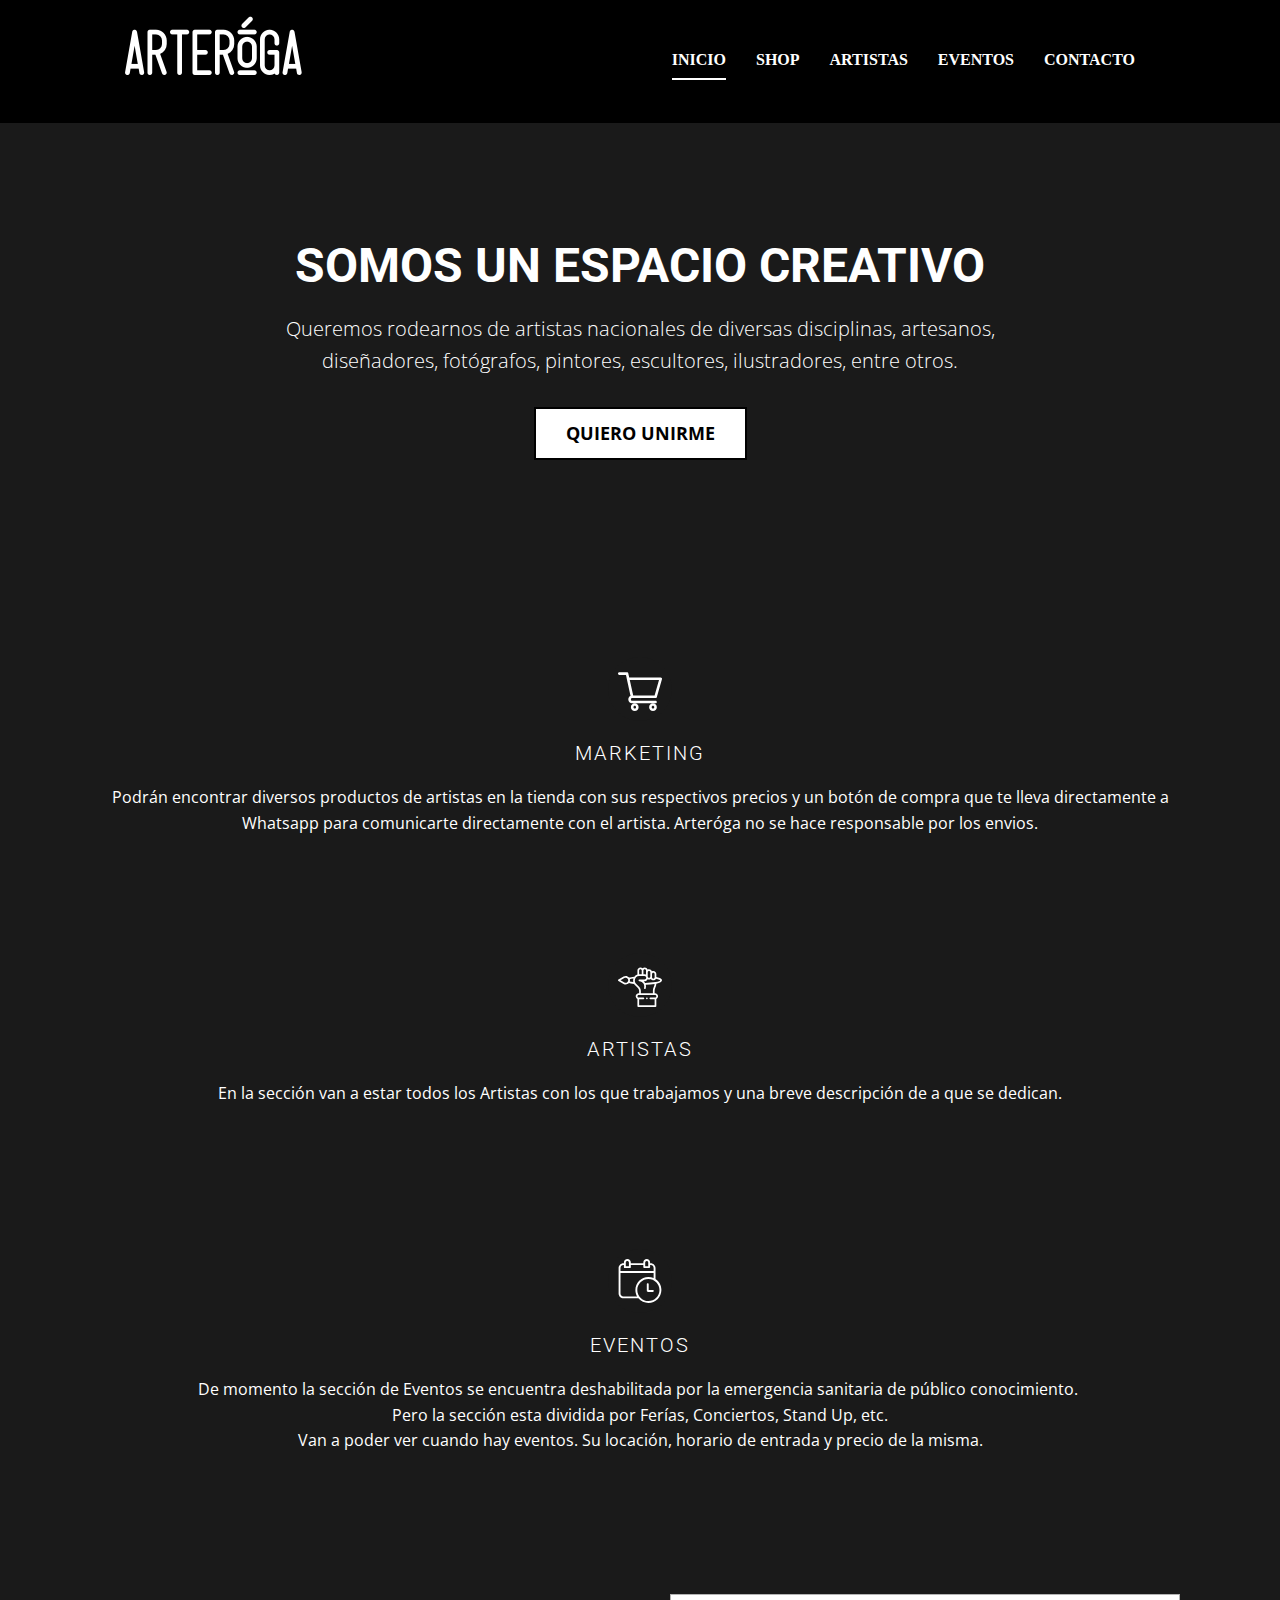
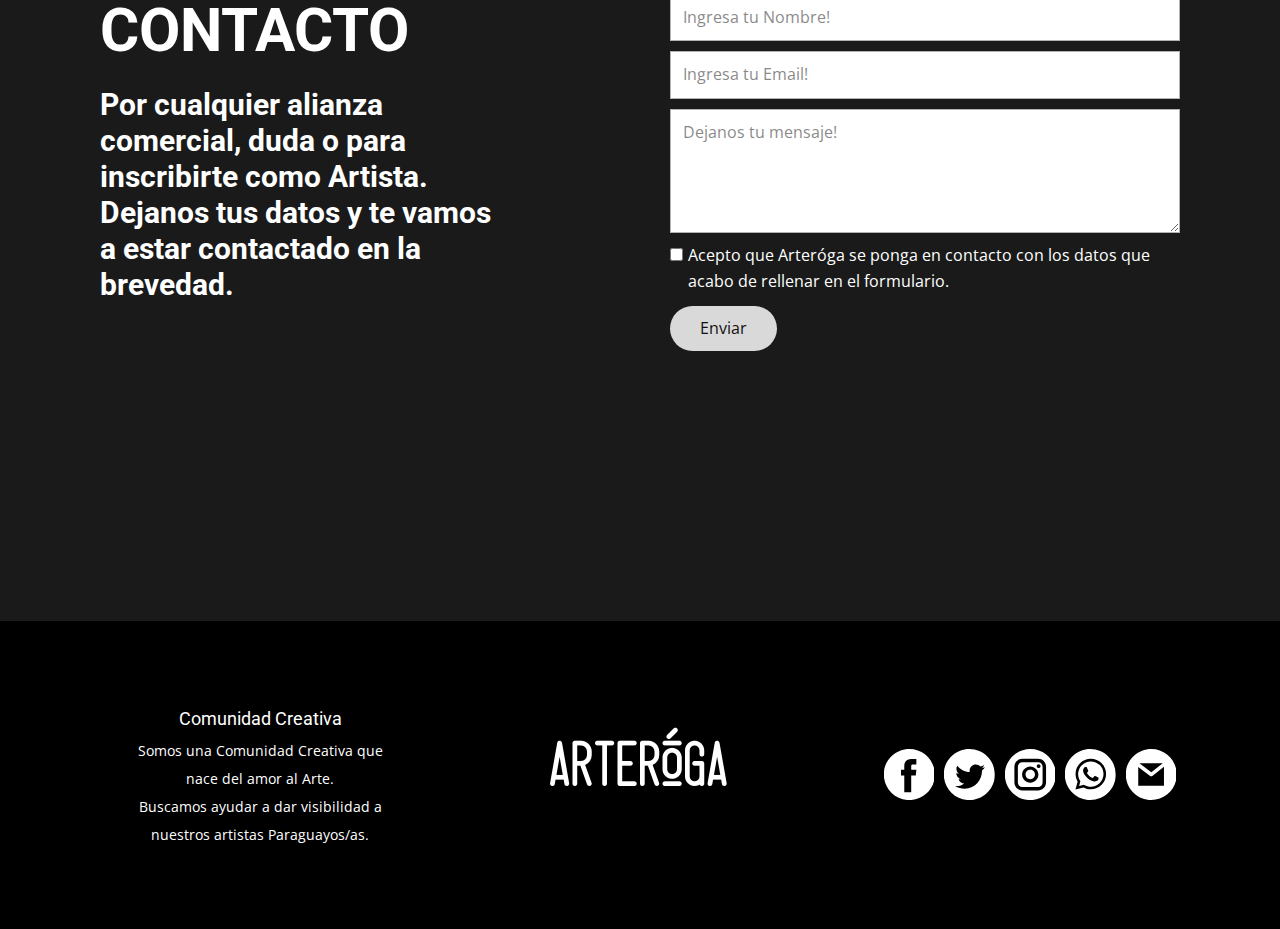
<file: index.html>
<!DOCTYPE html>
<html style="font-size: 16px;">
  <head>
    <meta name="viewport" content="width=device-width, initial-scale=1.0">
    <meta charset="utf-8">
    <meta name="keywords" content="Our advantages, good ideas&nbsp;great concept, About Our Team, testimonials, follow us">
    <meta name="description" content="">
    <meta name="page_type" content="np-template-header-footer-from-plugin">
    <title>index</title>
    <link rel="stylesheet" href="nicepage.css" media="screen">
<link rel="stylesheet" href="index.css" media="screen">
    <script class="u-script" type="text/javascript" src="jquery.js" defer=""></script>
    <script class="u-script" type="text/javascript" src="nicepage.js" defer=""></script>
    <meta name="generator" content="Nicepage 3.17.2, nicepage.com">
    <link id="u-theme-google-font" rel="stylesheet" href="https://fonts.googleapis.com/css?family=Roboto:100,100i,300,300i,400,400i,500,500i,700,700i,900,900i|Open+Sans:300,300i,400,400i,600,600i,700,700i,800,800i">
    
    
    
    
    <script type="application/ld+json">{
		"@context": "http://schema.org",
		"@type": "Organization",
		"name": "Arteroga",
		"logo": "images/ArterogaLogo.png",
		"sameAs": [
				"https://www.instagram.com/arteroga/",
				"https://wa.me/595985310909",
				"mailto:arteoga@gmail.com"
		]
}</script>
    <meta property="og:title" content="index">
    <meta property="og:type" content="website">
    <meta name="theme-color" content="#478ac9">
  </head>
  <body data-home-page="index.html" data-home-page-title="index" class="u-body u-overlap"><header class="u-align-center u-black u-clearfix u-header u-sticky u-header" id="sec-5d52"><div class="u-clearfix u-sheet u-sheet-1">
        <nav class="u-align-right u-menu u-menu-dropdown u-offcanvas u-menu-1" data-responsive-from="MD">
          <div class="menu-collapse u-custom-font u-font-georgia" style="font-size: 1rem; letter-spacing: 0px; font-weight: 700; text-transform: uppercase;">
            <a class="u-button-style u-custom-active-border-color u-custom-active-color u-custom-border u-custom-border-color u-custom-borders u-custom-color u-custom-hover-border-color u-custom-hover-color u-custom-left-right-menu-spacing u-custom-padding-bottom u-custom-text-active-color u-custom-text-color u-custom-text-hover-color u-custom-top-bottom-menu-spacing u-nav-link" href="#" style="font-size: calc(1em + 0.5px); color: rgb(255, 255, 255) !important; height: 19px;">
              <svg class="u-svg-link" preserveAspectRatio="xMidYMin slice" viewBox="0 0 224 224" style=""><use xmlns:xlink="http://www.w3.org/1999/xlink" xlink:href="#svg-6617"></use></svg>
              <svg class="u-svg-content" viewBox="0 0 224 224" x="0px" y="0px" id="svg-6617" style="enable-background:new 0 0 224 224;"><g transform="translate(0 -562.36)"><g><g><path d="M13.35,590.166h197.3c17.8,0.5,17.8-28.299,0-27.799H13.35C-4.45,561.866-4.45,590.666,13.35,590.166z"></path><path d="M210.65,660.464H13.35c-17.8-0.5-17.8,28.299,0,27.799h197.3C228.45,688.763,228.45,659.964,210.65,660.464z"></path><path d="M210.65,758.061H13.35c-17.8,0-17.8,28.299,0,28.299h197.3C228.45,786.36,228.45,758.061,210.65,758.061z"></path>
</g>
</g>
</g></svg>
            </a>
          </div>
          <div class="u-custom-menu u-nav-container">
            <ul class="u-custom-font u-font-georgia u-nav u-spacing-30 u-unstyled u-nav-1"><li class="u-nav-item"><a class="u-border-2 u-border-active-white u-border-hover-palette-5-light-2 u-border-no-left u-border-no-right u-border-no-top u-button-style u-nav-link u-text-active-white u-text-body-alt-color u-text-hover-grey-10" href="index.html" style="padding: 10px 0px;">INICIO</a>
</li><li class="u-nav-item"><a class="u-border-2 u-border-active-white u-border-hover-palette-5-light-2 u-border-no-left u-border-no-right u-border-no-top u-button-style u-nav-link u-text-active-white u-text-body-alt-color u-text-hover-grey-10" href="shop.html" style="padding: 10px 0px;">SHOP</a>
</li><li class="u-nav-item"><a class="u-border-2 u-border-active-white u-border-hover-palette-5-light-2 u-border-no-left u-border-no-right u-border-no-top u-button-style u-nav-link u-text-active-white u-text-body-alt-color u-text-hover-grey-10" href="artistas.html" style="padding: 10px 0px;">ARTISTAS</a>
</li><li class="u-nav-item"><a class="u-border-2 u-border-active-white u-border-hover-palette-5-light-2 u-border-no-left u-border-no-right u-border-no-top u-button-style u-nav-link u-text-active-white u-text-body-alt-color u-text-hover-grey-10" href="chris.html" style="padding: 10px 0px;">EVENTOS</a>
</li><li class="u-nav-item"><a class="u-border-2 u-border-active-white u-border-hover-palette-5-light-2 u-border-no-left u-border-no-right u-border-no-top u-button-style u-nav-link u-text-active-white u-text-body-alt-color u-text-hover-grey-10" href="index.html#carousel_a550" data-page-id="67395508" style="padding: 10px 0px;">CONTACTO</a>
</li></ul>
          </div>
          <div class="u-custom-menu u-nav-container-collapse">
            <div class="u-align-center u-black u-container-style u-inner-container-layout u-opacity u-opacity-95 u-sidenav">
              <div class="u-sidenav-overflow">
                <div class="u-menu-close"></div>
                <ul class="u-align-center u-nav u-popupmenu-items u-unstyled u-nav-2"><li class="u-nav-item"><a class="u-button-style u-nav-link" href="index.html" style="padding: 10px 0px;">INICIO</a>
</li><li class="u-nav-item"><a class="u-button-style u-nav-link" href="shop.html" style="padding: 10px 0px;">SHOP</a>
</li><li class="u-nav-item"><a class="u-button-style u-nav-link" href="artistas.html" style="padding: 10px 0px;">ARTISTAS</a>
</li><li class="u-nav-item"><a class="u-button-style u-nav-link" href="chris.html" style="padding: 10px 0px;">EVENTOS</a>
</li><li class="u-nav-item"><a class="u-button-style u-nav-link" href="index.html#carousel_a550" data-page-id="67395508" style="padding: 10px 0px;">CONTACTO</a>
</li></ul>
              </div>
            </div>
            <div class="u-black u-menu-overlay u-opacity u-opacity-70"></div>
          </div>
        </nav>
        <img class="u-align-center-xs u-align-left-lg u-align-left-md u-align-left-sm u-align-left-xl u-image u-image-default u-preserve-proportions u-image-1" src="images/ArterogaLogo.png" alt="" data-image-width="250" data-image-height="100">
      </div></header>
    <section class="u-align-center u-clearfix u-grey-90 u-section-1" id="sec-c079">
      <div class="u-clearfix u-sheet u-sheet-1">
        <h1 class="u-text u-text-1">SOMOS UN ESPACIO CREATIVO</h1>
        <p class="u-text u-text-2">Queremos rodearnos de artistas nacionales de diversas disciplinas, artesanos, diseñadores, fotógrafos, pintores, escultores, ilustradores, entre otros.</p>
        <a href="https://wa.me/595985310909" class="u-border-2 u-border-black u-btn u-button-style u-color-scheme-summer-time u-color-style-multicolor-1 u-hover-palette-1-dark-1 u-text-black u-text-hover-white u-white u-btn-1" target="_blank">QUIERO UNIRME</a>
      </div>
    </section>
    <section class="u-clearfix u-grey-90 u-section-2" id="carousel_39bb">
      <div class="u-clearfix u-sheet u-sheet-1">
        <div class="u-clearfix u-expanded-width u-gutter-20 u-layout-wrap u-layout-wrap-1">
          <div class="u-layout">
            <div class="u-layout-row">
              <div class="u-size-60">
                <div class="u-layout-col">
                  <div class="u-size-20">
                    <div class="u-layout-row">
                      <div class="u-align-center u-container-style u-layout-cell u-shape-rectangle u-size-60 u-layout-cell-1">
                        <div class="u-container-layout u-container-layout-1"><span class="u-grey-90 u-icon u-icon-circle u-spacing-10 u-icon-1"><svg class="u-svg-link" preserveAspectRatio="xMidYMin slice" viewBox="0 -31 512.00026 512" style=""><use xmlns:xlink="http://www.w3.org/1999/xlink" xlink:href="#svg-ab29"></use></svg><svg class="u-svg-content" viewBox="0 -31 512.00026 512" id="svg-ab29"><path d="m164.960938 300.003906h.023437c.019531 0 .039063-.003906.058594-.003906h271.957031c6.695312 0 12.582031-4.441406 14.421875-10.878906l60-210c1.292969-4.527344.386719-9.394532-2.445313-13.152344-2.835937-3.757812-7.269531-5.96875-11.976562-5.96875h-366.632812l-10.722657-48.253906c-1.527343-6.863282-7.613281-11.746094-14.644531-11.746094h-90c-8.285156 0-15 6.714844-15 15s6.714844 15 15 15h77.96875c1.898438 8.550781 51.3125 230.917969 54.15625 243.710938-15.941406 6.929687-27.125 22.824218-27.125 41.289062 0 24.8125 20.1875 45 45 45h272c8.285156 0 15-6.714844 15-15s-6.714844-15-15-15h-272c-8.269531 0-15-6.730469-15-15 0-8.257812 6.707031-14.976562 14.960938-14.996094zm312.152343-210.003906-51.429687 180h-248.652344l-40-180zm0 0"></path><path d="m150 405c0 24.8125 20.1875 45 45 45s45-20.1875 45-45-20.1875-45-45-45-45 20.1875-45 45zm45-15c8.269531 0 15 6.730469 15 15s-6.730469 15-15 15-15-6.730469-15-15 6.730469-15 15-15zm0 0"></path><path d="m362 405c0 24.8125 20.1875 45 45 45s45-20.1875 45-45-20.1875-45-45-45-45 20.1875-45 45zm45-15c8.269531 0 15 6.730469 15 15s-6.730469 15-15 15-15-6.730469-15-15 6.730469-15 15-15zm0 0"></path></svg></span>
                          <h5 class="u-text u-text-1">marketing</h5>
                          <p class="u-text u-text-2">Podrán encontrar diversos productos de artistas en la tienda con sus respectivos precios y un botón de compra que te lleva directamente a Whatsapp para comunicarte directamente con el artista. Arteróga no se hace responsable por los envios.</p>
                        </div>
                      </div>
                    </div>
                  </div>
                  <div class="u-size-20">
                    <div class="u-layout-row">
                      <div class="u-align-center u-container-style u-layout-cell u-shape-rectangle u-size-60 u-layout-cell-2">
                        <div class="u-container-layout u-valign-top u-container-layout-2"><span class="u-grey-90 u-icon u-icon-circle u-spacing-10 u-icon-2"><svg class="u-svg-link" preserveAspectRatio="xMidYMin slice" viewBox="0 -26 512 512" style=""><use xmlns:xlink="http://www.w3.org/1999/xlink" xlink:href="#svg-fd53"></use></svg><svg class="u-svg-content" viewBox="0 -26 512 512" id="svg-fd53"><path d="m336 350c-5.519531 0-10 4.480469-10 10s4.480469 10 10 10 10-4.480469 10-10-4.480469-10-10-10zm0 0"></path><path d="m446 112.058594v-37.058594c0-19.347656-15.648438-35-35-35-6.042969 0-11.730469 1.539062-16.695312 4.246094-4.550782-14.050782-17.757813-24.246094-33.304688-24.246094-6.042969 0-11.730469 1.539062-16.695312 4.246094-4.550782-14.050782-17.757813-24.246094-33.304688-24.246094-9.785156 0-18.640625 4.042969-25 10.539062-6.359375-6.496093-15.214844-10.539062-25-10.539062-19.300781 0-35 15.699219-35 35v47.929688c-14.167969 4.203124-26.617188 12.757812-35.699219 24.6875-28.328125 3.453124-48.546875 6.851562-61.289062 10.3125-15.359375-20.070313-43.082031-25.355469-64.714844-12.882813l-59.339844 34.65625c-3.070312 1.792969-4.957031 5.082031-4.957031 8.636719 0 3.554687 1.886719 6.839844 4.953125 8.636718l59.390625 34.695313c20.175781 11.632813 46.496094 7.945313 62.484375-10.292969 12.222656 3.492188 31.546875 6.878906 59.546875 10.445313 2.855469 4.644531 6.246094 8.941406 10.125 12.816406l34.859375 34.859375c9.441406 9.441406 14.640625 21.996094 14.640625 35.351562v25.148438h-5c-19.300781 0-35 15.699219-35 35 0 13.933594 8.1875 25.988281 20 31.617188v83.382812c0 5.523438 4.476562 10 10 10h200c5.523438 0 10-4.476562 10-10v-83.382812c11.8125-5.628907 20-17.683594 20-31.617188 0-19.300781-15.699219-35-35-35h-5v-27.640625c0-12.378906 2.785156-24.847656 8.050781-36.050781 8.039063-17.085938 11.945313-32.710938 11.949219-47.757813 44.382812-9.070312 66-21.707031 66-38.550781 0-22.429688-42.808594-32.863281-66-37.941406zm-35-52.058594c8.292969 0 15 6.703125 15 15v40c0 8.386719-6.847656 15-15 15-8.269531 0-15-6.730469-15-15v-40c0-8.269531 6.730469-15 15-15zm-50-20c8.269531 0 15 6.730469 15 15v50c0 8.269531-6.730469 15-15 15-8.257812 0-15-6.671875-15-15v-50c0-8.269531 6.730469-15 15-15zm-50-20c8.269531 0 15 6.730469 15 15v49.230469c-5.4375-2.722657-11.5625-4.230469-18-4.230469h-12v-45c0-8.269531 6.730469-15 15-15zm-65 15c0-8.269531 6.730469-15 15-15s15 6.730469 15 15v45h-30zm-68.277344 135.503906c-17.6875-2.441406-31.300781-4.824218-40.726562-7.117187 1.523437-4.835938 2.3125-9.902344 2.3125-15.046875 0-4.0625-.5-8.117188-1.472656-12.046875 9.507812-2.304688 23.324218-4.675781 41.324218-7.089844-2.082031 6.691406-3.160156 13.6875-3.160156 20.796875v5.148438c0 5.160156.589844 10.316406 1.722656 15.355468zm-103.335937 3.871094-44.5625-26.035156 44.511719-25.996094c19.839843-11.4375 44.972656 2.796875 44.972656 25.996094 0 22.863281-24.910156 37.578125-44.921875 26.035156zm171.113281 50.984375-34.859375-34.859375c-3.6875-3.6875-6.757813-7.902344-9.128906-12.527344-3.605469-7.042968-5.511719-14.933594-5.511719-22.820312v-5.152344c0-27.28125 22.035156-50 50-50h62c10.824219 0 20 8.84375 20 20 0 11.027344-8.972656 20-20 20h-59.980469c-5.40625 0-9.835937 4.296875-9.996093 9.703125-.160157 5.402344 4.003906 9.957031 9.402343 10.277344 44.414063 2.65625 66.703125 43.128906 55.878907 77.863281-1.644532 5.273438 1.296874 10.878906 6.570312 12.523438 5.269531 1.644531 10.878906-1.300782 12.519531-6.570313 4.492188-14.410156 4.710938-29.785156 1.082031-43.835937 36.46875-.328126 72.125-3.054688 102.414063-7.804688-.589844 10.996094-3.851563 22.695312-9.941406 35.640625-6.507813 13.855469-9.949219 29.265625-9.949219 44.5625v27.640625h-140v-25.148438c0-18.699218-7.28125-36.273437-20.5-49.492187zm200.5 109.640625c0 8.269531-6.730469 15-15 15h-55c-5.523438 0-10 4.476562-10 10s4.476562 10 10 10h50v70h-180v-70h50c5.523438 0 10-4.476562 10-10s-4.476562-10-10-10h-55c-8.269531 0-15-6.730469-15-15s6.730469-15 15-15h190c8.269531 0 15 6.730469 15 15zm-11.839844-164.523438c-33.425781 6.140626-75.390625 9.523438-118.160156 9.523438-.246094 0-.496094-.003906-.742188-.003906-4.382812-7.59375-9.90625-14.332032-16.328124-19.996094h9.070312c16.386719 0 30.492188-9.90625 36.667969-24.039062 4.914062 2.589843 10.484375 4.039062 16.332031 4.039062 7.5625 0 14.570312-2.421875 20.300781-6.515625 6.1875 9.90625 17.183594 16.515625 29.699219 16.515625 13.066406 0 24.804688-7.335938 30.796875-18.390625 34.820313 7.605469 47.335937 15.398437 49.933594 18.605469-2.371094 3.441406-16.210938 12.675781-57.570313 20.261718zm0 0"></path></svg></span>
                          <h5 class="u-text u-text-3">ARTISTAS</h5>
                          <p class="u-text u-text-4">En la sección van a estar todos los Artistas con los que trabajamos y una breve descripción de a que se dedican.</p>
                        </div>
                      </div>
                    </div>
                  </div>
                  <div class="u-size-20">
                    <div class="u-layout-row">
                      <div class="u-align-center u-container-style u-layout-cell u-size-60 u-layout-cell-3">
                        <div class="u-container-layout u-container-layout-3"><span class="u-grey-90 u-icon u-icon-circle u-spacing-10 u-icon-3"><svg class="u-svg-link" preserveAspectRatio="xMidYMin slice" viewBox="0 0 464.883 464.883" style=""><use xmlns:xlink="http://www.w3.org/1999/xlink" xlink:href="#svg-895d"></use></svg><svg class="u-svg-content" viewBox="0 0 464.883 464.883" x="0px" y="0px" id="svg-895d" style="enable-background:new 0 0 464.883 464.883;"><g><g><path d="M396.409,212.577L396.409,212.577V95.33c0-27.866-22.819-50.882-50.687-50.882h-6.313V36.5c0-19.882-16.118-36-36-36    s-36,16.118-36,36v7.948h-132V36.5c0-20.158-16.342-36.5-36.5-36.5s-36.5,16.342-36.5,36.5v7.948h-5.455    c-27.867,0-50.545,23.016-50.545,50.882v269.224c0,27.867,22.678,50.894,50.545,50.894h158.594    c26.147,31.276,64.795,49.375,105.561,49.435c75.7,0,137.365-61.677,137.365-137.379    C458.476,279.523,433.409,237.131,396.409,212.577z M287.409,36.5c-0.154-8.71,6.781-15.896,15.491-16.05    c0.14-0.002,0.28-0.003,0.42-0.002c8.792-0.093,15.996,6.959,16.089,15.752c0.001,0.1,0.001,0.2,0,0.3v38.948h-32V36.5z     M82.409,36.5c0.095-8.961,7.437-16.148,16.398-16.053c0.016,0,0.031,0,0.046,0.001c8.994,0,16.556,7.059,16.556,16.052v38.948    h-33V36.5z M26.409,95.33c0-16.839,13.706-30.882,30.545-30.882h5.455v21.416c0,5.522,4.612,9.584,10.135,9.584h52.62    c5.522,0,10.245-4.062,10.245-9.584V64.448h132v21.416c-0.148,5.145,3.903,9.436,9.048,9.584c0.184,0.005,0.368,0.005,0.552,0    h52.62c5.225,0.174,9.602-3.921,9.776-9.146c0.005-0.146,0.006-0.292,0.004-0.438V64.448h6.313    c16.953,0.171,30.623,13.929,30.687,30.882v32.118h-350V95.33z M56.954,395.448c-16.839,0-30.545-14.055-30.545-30.894V147.448    h350v54.254c-17.407-7.643-36.213-11.585-55.224-11.578c-75.7,0-137.327,61.767-137.327,137.469    c-0.038,23.783,6.109,47.166,17.839,67.855L56.954,395.448z M321.109,444.705c-64.778,0-117.291-52.513-117.291-117.291    c0-64.778,52.513-117.291,117.291-117.291S438.4,262.636,438.4,327.414c0,0,0,0.001,0,0.001    C438.327,392.162,385.857,444.632,321.109,444.705z"></path>
</g>
</g><g><g><path d="M368.219,327.448h-43.81v-60.17c0-5.523-4.477-10-10-10c-5.523,0-10,4.477-10,10v70.16    c0.088,5.561,4.626,10.02,10.188,10.01h53.622c5.523,0,10-4.477,10-10C378.219,331.925,373.742,327.448,368.219,327.448z"></path>
</g>
</g></svg></span>
                          <h5 class="u-text u-text-5">EVENTOS</h5>
                          <p class="u-text u-text-6">De momento la sección de Eventos se encuentra deshabilitada por la emergencia sanitaria de público conocimiento.&nbsp;<br>Pero la sección esta dividida por Ferías, Conciertos, Stand Up, etc.<br>Van a poder ver cuando hay eventos. Su locación, horario de entrada y precio de la misma.
                          </p>
                        </div>
                      </div>
                    </div>
                  </div>
                </div>
              </div>
            </div>
          </div>
        </div>
      </div>
    </section>
    <section class="u-clearfix u-grey-90 u-section-3" id="carousel_a550">
      <div class="u-clearfix u-sheet u-sheet-1">
        <div class="u-clearfix u-expanded-width u-layout-wrap u-layout-wrap-1">
          <div class="u-layout">
            <div class="u-layout-row">
              <div class="u-align-left u-container-style u-grey-90 u-layout-cell u-left-cell u-size-30 u-layout-cell-1">
                <div class="u-container-layout u-container-layout-1">
                  <h3 class="u-text u-text-1">CONTACTO</h3>
                  <h6 class="u-text u-text-2">Por cualquier alianza comercial, duda o para inscribirte como Artista.<br>Dejanos tus datos y te vamos a estar contactado en la brevedad.
                  </h6>
                </div>
              </div>
              <div class="u-container-style u-grey-90 u-layout-cell u-right-cell u-size-30 u-layout-cell-2">
                <div class="u-container-layout u-valign-top u-container-layout-2">
                  <div class="u-expanded-width u-form u-form-1">
                    <form action="#" method="POST" class="u-clearfix u-form-spacing-10 u-form-vertical u-inner-form" style="padding: 0;" source="custom" name="form-1">
                      <div class="u-form-group u-form-name">
                        <label for="name-5e5e" class="u-form-control-hidden u-label">Name</label>
                        <input type="text" placeholder="Ingresa tu Nombre!" id="name-5e5e" name="name" class="u-border-1 u-border-grey-30 u-input u-input-rectangle u-white" required="">
                      </div>
                      <div class="u-form-email u-form-group">
                        <label for="email-5e5e" class="u-form-control-hidden u-label">Email</label>
                        <input type="email" placeholder="Ingresa tu Email!" id="email-5e5e" name="email" class="u-border-1 u-border-grey-30 u-input u-input-rectangle u-white" required="">
                      </div>
                      <div class="u-form-group u-form-message">
                        <label for="message-5e5e" class="u-form-control-hidden u-label">Message</label>
                        <textarea placeholder="Dejanos tu mensaje!" rows="4" cols="50" id="message-5e5e" name="message" class="u-border-1 u-border-grey-30 u-input u-input-rectangle u-white" required=""></textarea>
                      </div>
                      <div class="u-form-agree u-form-group u-form-group-4">
                        <input type="checkbox" id="agree-0f27" name="agree" class="u-agree-checkbox" required="">
                        <label for="agree-0f27" class="u-label">Acepto que Arteróga se ponga en contacto con los datos que acabo de rellenar en el formulario.</label>
                      </div>
                      <div class="u-align-left u-form-group u-form-submit">
                        <a href="#" class="u-btn u-btn-round u-btn-submit u-button-style u-grey-15 u-radius-30 u-btn-1">Enviar<br>
                        </a>
                        <input type="submit" value="submit" class="u-form-control-hidden">
                      </div>
                      <div class="u-form-send-message u-form-send-success"> Thank you! Your message has been sent. </div>
                      <div class="u-form-send-error u-form-send-message"> Unable to send your message. Please fix errors then try again. </div>
                      <input type="hidden" value="" name="recaptchaResponse">
                    </form>
                  </div>
                </div>
              </div>
            </div>
          </div>
        </div>
      </div>
    </section>
    <style class="u-overlap-style">.u-overlap:not(.u-sticky-scroll) .u-header {
background-color: #000000 !important
}</style>
    
    
    <footer class="u-black u-clearfix u-footer" id="sec-9560"><div class="u-clearfix u-sheet u-sheet-1">
        <div class="u-clearfix u-expanded-width u-gutter-30 u-layout-wrap u-layout-wrap-1">
          <div class="u-gutter-0 u-layout">
            <div class="u-layout-row">
              <div class="u-align-center-sm u-align-center-xs u-align-left-md u-align-left-xl u-container-style u-layout-cell u-left-cell u-size-20 u-size-20-md u-layout-cell-1">
                <div class="u-container-layout u-valign-middle u-container-layout-1"><!--position-->
                  <div data-position="" class="u-position u-position-1"><!--block-->
                    <div class="u-block">
                      <div class="u-block-container u-clearfix"><!--block_header-->
                        <h5 class="u-align-center u-block-header u-text u-text-1"><!--block_header_content--> Comunidad Creativa <!--/block_header_content--></h5><!--/block_header--><!--block_content-->
                        <div class="u-align-center u-block-content u-text u-text-2"><!--block_content_content-->Somos una Comunidad Creativa que nace del amor al Arte.<br>Buscamos ayudar a dar visibilidad a nuestros artistas Paraguayos/as.<!--/block_content_content-->
                        </div><!--/block_content-->
                      </div>
                    </div><!--/block-->
                  </div><!--/position-->
                </div>
              </div>
              <div class="u-align-center-sm u-align-right-md u-container-style u-layout-cell u-size-20 u-size-20-md u-layout-cell-2">
                <div class="u-container-layout u-container-layout-2">
                  <a href="https://nicepage.com" class="u-image u-logo u-image-1" data-image-width="250" data-image-height="100">
                    <img src="images/ArterogaLogo.png" class="u-logo-image u-logo-image-1" data-image-width="250">
                  </a>
                </div>
              </div>
              <div class="u-align-center-sm u-align-center-xs u-align-left-lg u-align-left-md u-align-left-xl u-container-style u-layout-cell u-right-cell u-size-20 u-size-20-md u-layout-cell-3">
                <div class="u-container-layout u-valign-middle u-container-layout-3">
                  <div class="u-social-icons u-spacing-10 u-social-icons-1">
                    <a class="u-social-url" target="_blank" href=""><span class="u-icon u-icon-circle u-social-facebook u-social-icon u-icon-1"><svg class="u-svg-link" preserveAspectRatio="xMidYMin slice" viewBox="0 0 112 112" style=""><use xmlns:xlink="http://www.w3.org/1999/xlink" xlink:href="#svg-7b69"></use></svg><svg x="0px" y="0px" viewBox="0 0 112 112" id="svg-7b69" class="u-svg-content"><path d="M56.1,0C25.1,0,0,25.1,0,56.1c0,31,25.1,56.1,56.1,56.1c31,0,56.1-25.1,56.1-56.1C112.2,25.1,87.1,0,56.1,0z M71.6,34.3h-8.2c-1.3,0-3.2,0.7-3.2,3.5v7.6h11.3l-1.3,12.9h-10V95H45V58.3h-7.2V45.4H45v-8.3c0-6,2.8-15.3,15.3-15.3l11.2,0V34.3z "></path></svg></span>
                    </a>
                    <a class="u-social-url" target="_blank" href=""><span class="u-icon u-icon-circle u-social-icon u-social-twitter u-icon-2"><svg class="u-svg-link" preserveAspectRatio="xMidYMin slice" viewBox="0 0 112 112" style=""><use xmlns:xlink="http://www.w3.org/1999/xlink" xlink:href="#svg-4577"></use></svg><svg x="0px" y="0px" viewBox="0 0 112 112" id="svg-4577" class="u-svg-content"><path d="M56.1,0C25.1,0,0,25.1,0,56.1s25.1,56.1,56.1,56.1s56.1-25.1,56.1-56.1S87.1,0,56.1,0z M83.8,47.3 c0,0.6,0,1.2,0,1.7c0,17.7-13.5,38.2-38.2,38.2c-7.6,0-14.6-2.2-20.6-6c1,0.1,2.1,0.2,3.2,0.2c6.3,0,12.1-2.1,16.7-5.7 c-5.9-0.1-10.8-4-12.5-9.3c0.8,0.2,1.7,0.2,2.5,0.2c1.2,0,2.4-0.2,3.5-0.5c-6.1-1.2-10.8-6.7-10.8-13.1c0-0.1,0-0.1,0-0.2 c1.8,1,3.9,1.6,6.1,1.7c-3.6-2.4-6-6.5-6-11.2c0-2.5,0.7-4.8,1.8-6.7c6.6,8.1,16.5,13.5,27.6,14c-0.2-1-0.3-2-0.3-3.1 c0-7.4,6-13.4,13.4-13.4c3.9,0,7.3,1.6,9.8,4.2c3.1-0.6,5.9-1.7,8.5-3.3c-1,3.1-3.1,5.8-5.9,7.4c2.7-0.3,5.3-1,7.7-2.1 C88.7,43,86.4,45.4,83.8,47.3z"></path></svg></span>
                    </a>
                    <a class="u-social-url" target="_blank" href="https://www.instagram.com/arteroga/" title="Instagram"><span class="u-icon u-icon-circle u-social-icon u-social-instagram u-icon-3"><svg class="u-svg-link" preserveAspectRatio="xMidYMin slice" viewBox="0 0 112 112" style=""><use xmlns:xlink="http://www.w3.org/1999/xlink" xlink:href="#svg-e675"></use></svg><svg x="0px" y="0px" viewBox="0 0 112 112" id="svg-e675" class="u-svg-content"><path d="M56.1,0C25.1,0,0,25.1,0,56.1c0,31,25.1,56.1,56.1,56.1c31,0,56.1-25.1,56.1-56.1C112.2,25.1,87.1,0,56.1,0z M90.6,73.4c0,9.6-7.8,17.5-17.5,17.5H38.6c-9.6,0-17.5-7.9-17.5-17.6V38.8c0-9.6,7.8-17.5,17.5-17.5h34.5c9.6,0,17.5,7.8,17.5,17.5 V73.4z"></path><path d="M73.1,28.9H38.6c-5.4,0-9.9,4.4-9.9,9.9v34.5c0,5.4,4.4,9.9,9.9,9.9h34.5c5.4,0,9.9-4.4,9.9-9.9V38.8 C83,33.4,78.6,28.9,73.1,28.9z M55.9,74C46,74,38,66,38,56.1c0-9.9,8-17.9,17.9-17.9c9.9,0,17.9,8,17.9,17.9 C73.8,66,65.8,74,55.9,74z M74.3,41.9c-2.3,0-4.2-1.9-4.2-4.2s1.9-4.2,4.2-4.2c2.3,0,4.2,1.9,4.2,4.2S76.6,41.9,74.3,41.9z"></path><path d="M55.9,45.8c-5.7,0-10.4,4.6-10.3,10.3c0,5.7,4.6,10.3,10.3,10.3s10.3-4.6,10.3-10.3 C66.2,50.4,61.6,45.8,55.9,45.8z"></path></svg></span>
                    </a>
                    <a class="u-social-url" target="_blank" title="Whatsapp" href="https://wa.me/595985310909"><span class="u-icon u-icon-circle u-social-custom u-social-icon u-icon-4"><svg class="u-svg-link" preserveAspectRatio="xMidYMin slice" viewBox="0 0 512 512" style=""><use xmlns:xlink="http://www.w3.org/1999/xlink" xlink:href="#svg-cb7a"></use></svg><svg class="u-svg-content" viewBox="0 0 512 512" id="svg-cb7a"><path d="m256 0c-141.363281 0-256 114.636719-256 256s114.636719 256 256 256 256-114.636719 256-256-114.636719-256-256-256zm5.425781 405.050781c-.003906 0 .003907 0 0 0h-.0625c-25.644531-.011719-50.84375-6.441406-73.222656-18.644531l-81.222656 21.300781 21.738281-79.375c-13.410156-23.226562-20.464844-49.578125-20.453125-76.574219.035156-84.453124 68.769531-153.160156 153.222656-153.160156 40.984375.015625 79.457031 15.96875 108.382813 44.917969 28.929687 28.953125 44.851562 67.4375 44.835937 108.363281-.035156 84.457032-68.777343 153.171875-153.21875 153.171875zm0 0"></path><path d="m261.476562 124.46875c-70.246093 0-127.375 57.105469-127.40625 127.300781-.007812 24.054688 6.726563 47.480469 19.472657 67.75l3.027343 4.816407-12.867187 46.980468 48.199219-12.640625 4.652344 2.757813c19.550781 11.601562 41.964843 17.738281 64.816406 17.746094h.050781c70.191406 0 127.320313-57.109376 127.351563-127.308594.011718-34.019532-13.222657-66.003906-37.265626-90.066406-24.042968-24.0625-56.019531-37.324219-90.03125-37.335938zm74.90625 182.035156c-3.191406 8.9375-18.484374 17.097656-25.839843 18.199219-6.597657.984375-14.941407 1.394531-24.113281-1.515625-5.5625-1.765625-12.691407-4.121094-21.828126-8.0625-38.402343-16.578125-63.484374-55.234375-65.398437-57.789062-1.914063-2.554688-15.632813-20.753907-15.632813-39.59375 0-18.835938 9.890626-28.097657 13.398438-31.925782 3.511719-3.832031 7.660156-4.789062 10.210938-4.789062 2.550781 0 5.105468.023437 7.335937.132812 2.351563.117188 5.507813-.894531 8.613281 6.570313 3.191406 7.664062 10.847656 26.5 11.804688 28.414062.957031 1.917969 1.59375 4.152344.320312 6.707031-1.277344 2.554688-5.519531 8.066407-9.570312 13.089844-1.699219 2.105469-3.914063 3.980469-1.679688 7.8125 2.230469 3.828125 9.917969 16.363282 21.296875 26.511719 14.625 13.039063 26.960938 17.078125 30.789063 18.996094 3.824218 1.914062 6.058594 1.59375 8.292968-.957031 2.230469-2.554688 9.570313-11.175782 12.121094-15.007813 2.550782-3.832031 5.105469-3.191406 8.613282-1.914063 3.511718 1.273438 22.332031 10.535157 26.160156 12.449219 3.828125 1.917969 6.378906 2.875 7.335937 4.472657.960938 1.597656.960938 9.257812-2.230469 18.199218zm0 0"></path></svg></span>
                    </a>
                    <a class="u-social-url" target="_blank" title="Mail" href="mailto:arteoga@gmail.com"><span class="u-icon u-icon-circle u-social-custom u-social-icon u-icon-5"><svg class="u-svg-link" preserveAspectRatio="xMidYMin slice" viewBox="0 0 216 216" style=""><use xmlns:xlink="http://www.w3.org/1999/xlink" xlink:href="#svg-5a30"></use></svg><svg class="u-svg-content" viewBox="0 0 216 216" x="0px" y="0px" id="svg-5a30" style="enable-background:new 0 0 216 216;"><path d="M108,0C48.353,0,0,48.353,0,108s48.353,108,108,108s108-48.353,108-108S167.647,0,108,0z M156.657,60L107.96,98.498  L57.679,60H156.657z M161.667,156h-109V76.259l50.244,38.11c1.347,1.03,3.34,1.545,4.947,1.545c1.645,0,3.073-0.54,4.435-1.616  l49.374-39.276V156z"></path></svg></span>
                    </a>
                  </div>
                </div>
              </div>
            </div>
          </div>
        </div>
      </div></footer><span style="height: 64px; width: 64px; margin-left: 0px; margin-right: auto; margin-top: 0px; background-image: none; right: 20px; bottom: 20px;" class="u-back-to-top u-icon u-icon-circle u-opacity u-opacity-85 u-spacing-15 u-white" data-href="#">
        <svg class="u-svg-link" preserveAspectRatio="xMidYMin slice" viewBox="0 0 551.13 551.13"><use xmlns:xlink="http://www.w3.org/1999/xlink" xlink:href="#svg-1d98"></use></svg>
        <svg class="u-svg-content" enable-background="new 0 0 551.13 551.13" viewBox="0 0 551.13 551.13" xmlns="http://www.w3.org/2000/svg" id="svg-1d98"><path d="m275.565 189.451 223.897 223.897h51.668l-275.565-275.565-275.565 275.565h51.668z"></path></svg>
    </span>
  </body>
</html>
</file>
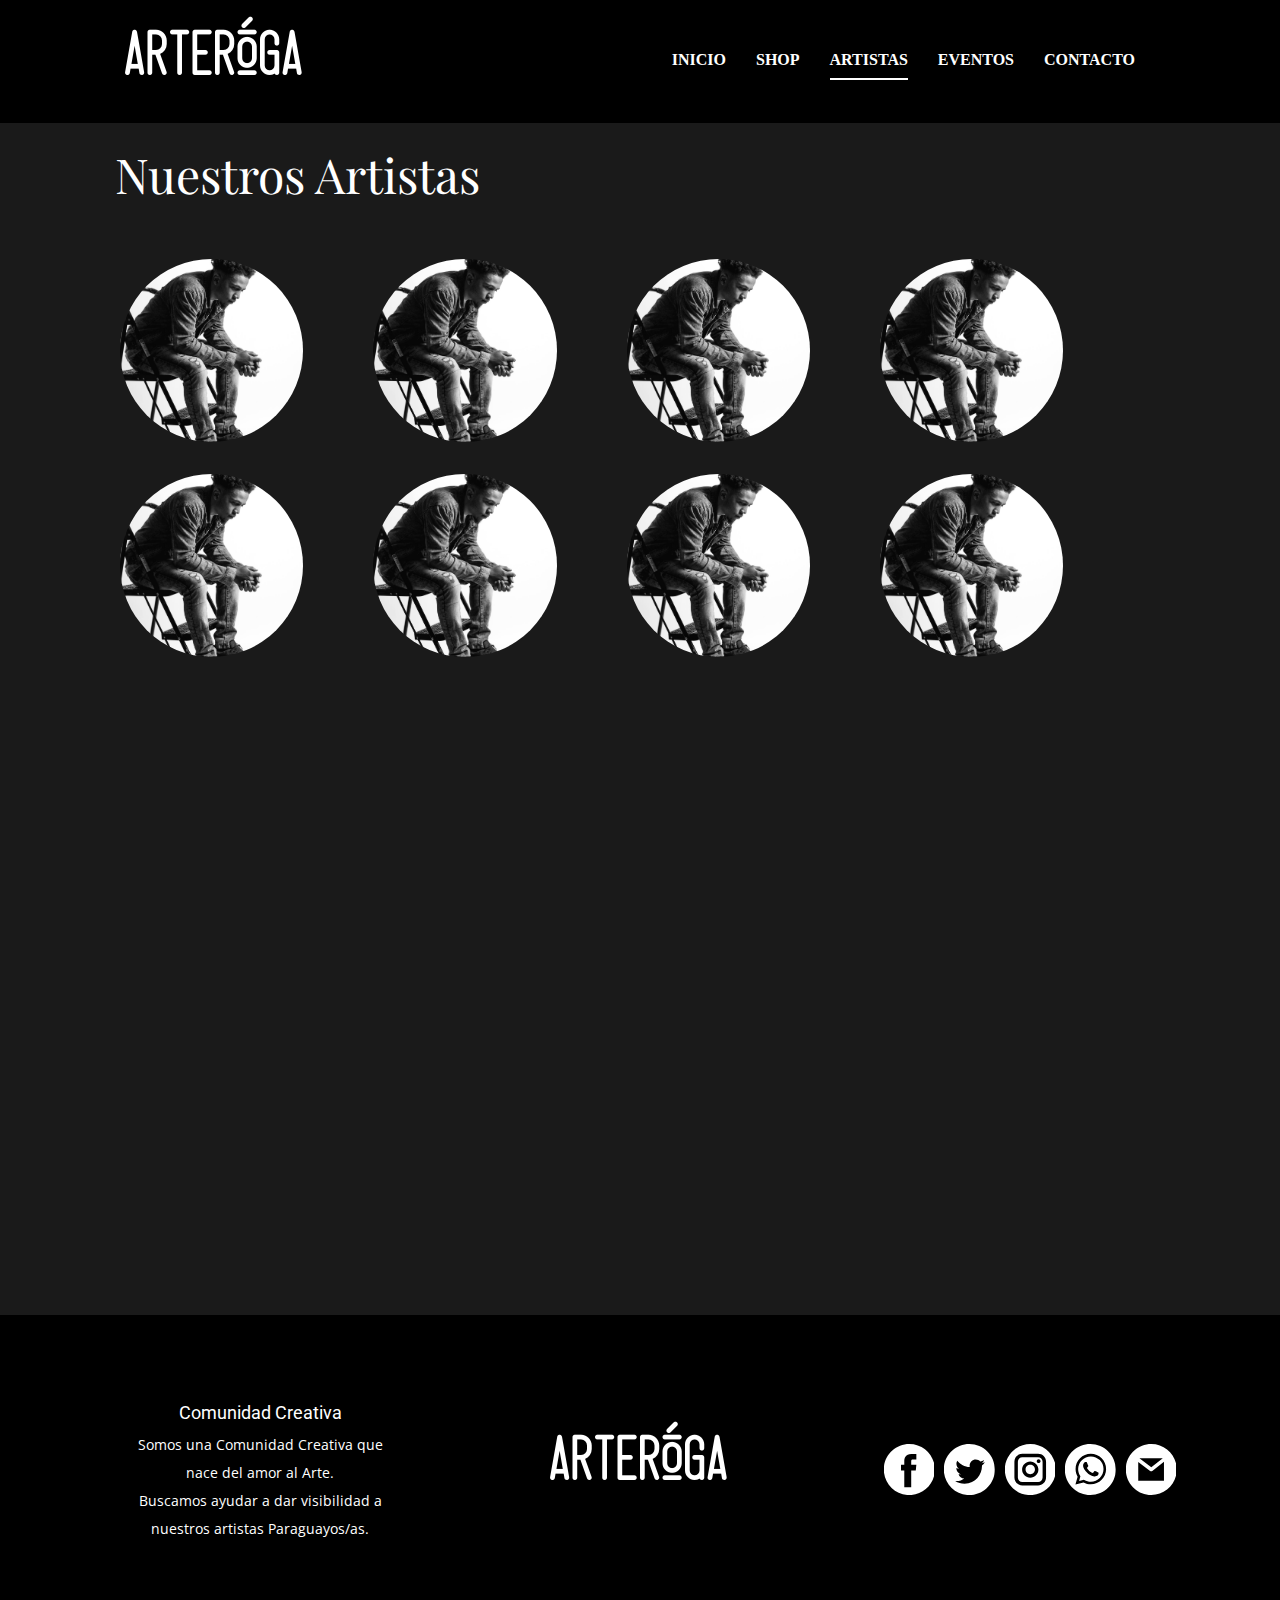
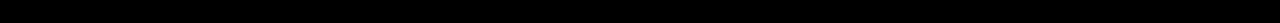
<file: artistas.html>
<!DOCTYPE html>
<html style="font-size: 16px;">
  <head>
    <meta name="viewport" content="width=device-width, initial-scale=1.0">
    <meta charset="utf-8">
    <meta name="keywords" content="">
    <meta name="description" content="">
    <meta name="page_type" content="np-template-header-footer-from-plugin">
    <title>artistas</title>
    <link rel="stylesheet" href="nicepage.css" media="screen">
<link rel="stylesheet" href="artistas.css" media="screen">
    <script class="u-script" type="text/javascript" src="jquery.js" defer=""></script>
    <script class="u-script" type="text/javascript" src="nicepage.js" defer=""></script>
    <meta name="generator" content="Nicepage 3.17.2, nicepage.com">
    <link id="u-theme-google-font" rel="stylesheet" href="https://fonts.googleapis.com/css?family=Roboto:100,100i,300,300i,400,400i,500,500i,700,700i,900,900i|Open+Sans:300,300i,400,400i,600,600i,700,700i,800,800i">
    <link id="u-page-google-font" rel="stylesheet" href="https://fonts.googleapis.com/css?family=Playfair+Display:400,400i,500,500i,600,600i,700,700i,800,800i,900,900i">
    
    
    
    <script type="application/ld+json">{
		"@context": "http://schema.org",
		"@type": "Organization",
		"name": "Arteroga",
		"logo": "images/ArterogaLogo.png",
		"sameAs": [
				"https://www.instagram.com/arteroga/",
				"https://wa.me/595985310909",
				"mailto:arteoga@gmail.com"
		]
}</script>
    <meta property="og:title" content="artistas">
    <meta property="og:type" content="website">
    <meta name="theme-color" content="#478ac9">
  </head>
  <body class="u-body"><header class="u-align-center u-black u-clearfix u-header u-sticky u-header" id="sec-5d52"><div class="u-clearfix u-sheet u-sheet-1">
        <nav class="u-align-right u-menu u-menu-dropdown u-offcanvas u-menu-1" data-responsive-from="MD">
          <div class="menu-collapse u-custom-font u-font-georgia" style="font-size: 1rem; letter-spacing: 0px; font-weight: 700; text-transform: uppercase;">
            <a class="u-button-style u-custom-active-border-color u-custom-active-color u-custom-border u-custom-border-color u-custom-borders u-custom-color u-custom-hover-border-color u-custom-hover-color u-custom-left-right-menu-spacing u-custom-padding-bottom u-custom-text-active-color u-custom-text-color u-custom-text-hover-color u-custom-top-bottom-menu-spacing u-nav-link" href="#" style="font-size: calc(1em + 0.5px); color: rgb(255, 255, 255) !important; height: 19px;">
              <svg class="u-svg-link" preserveAspectRatio="xMidYMin slice" viewBox="0 0 224 224" style=""><use xmlns:xlink="http://www.w3.org/1999/xlink" xlink:href="#svg-6617"></use></svg>
              <svg class="u-svg-content" viewBox="0 0 224 224" x="0px" y="0px" id="svg-6617" style="enable-background:new 0 0 224 224;"><g transform="translate(0 -562.36)"><g><g><path d="M13.35,590.166h197.3c17.8,0.5,17.8-28.299,0-27.799H13.35C-4.45,561.866-4.45,590.666,13.35,590.166z"></path><path d="M210.65,660.464H13.35c-17.8-0.5-17.8,28.299,0,27.799h197.3C228.45,688.763,228.45,659.964,210.65,660.464z"></path><path d="M210.65,758.061H13.35c-17.8,0-17.8,28.299,0,28.299h197.3C228.45,786.36,228.45,758.061,210.65,758.061z"></path>
</g>
</g>
</g></svg>
            </a>
          </div>
          <div class="u-custom-menu u-nav-container">
            <ul class="u-custom-font u-font-georgia u-nav u-spacing-30 u-unstyled u-nav-1"><li class="u-nav-item"><a class="u-border-2 u-border-active-white u-border-hover-palette-5-light-2 u-border-no-left u-border-no-right u-border-no-top u-button-style u-nav-link u-text-active-white u-text-body-alt-color u-text-hover-grey-10" href="index.html" style="padding: 10px 0px;">INICIO</a>
</li><li class="u-nav-item"><a class="u-border-2 u-border-active-white u-border-hover-palette-5-light-2 u-border-no-left u-border-no-right u-border-no-top u-button-style u-nav-link u-text-active-white u-text-body-alt-color u-text-hover-grey-10" href="shop.html" style="padding: 10px 0px;">SHOP</a>
</li><li class="u-nav-item"><a class="u-border-2 u-border-active-white u-border-hover-palette-5-light-2 u-border-no-left u-border-no-right u-border-no-top u-button-style u-nav-link u-text-active-white u-text-body-alt-color u-text-hover-grey-10" href="artistas.html" style="padding: 10px 0px;">ARTISTAS</a>
</li><li class="u-nav-item"><a class="u-border-2 u-border-active-white u-border-hover-palette-5-light-2 u-border-no-left u-border-no-right u-border-no-top u-button-style u-nav-link u-text-active-white u-text-body-alt-color u-text-hover-grey-10" href="chris.html" style="padding: 10px 0px;">EVENTOS</a>
</li><li class="u-nav-item"><a class="u-border-2 u-border-active-white u-border-hover-palette-5-light-2 u-border-no-left u-border-no-right u-border-no-top u-button-style u-nav-link u-text-active-white u-text-body-alt-color u-text-hover-grey-10" href="index.html#carousel_a550" data-page-id="67395508" style="padding: 10px 0px;">CONTACTO</a>
</li></ul>
          </div>
          <div class="u-custom-menu u-nav-container-collapse">
            <div class="u-align-center u-black u-container-style u-inner-container-layout u-opacity u-opacity-95 u-sidenav">
              <div class="u-sidenav-overflow">
                <div class="u-menu-close"></div>
                <ul class="u-align-center u-nav u-popupmenu-items u-unstyled u-nav-2"><li class="u-nav-item"><a class="u-button-style u-nav-link" href="index.html" style="padding: 10px 0px;">INICIO</a>
</li><li class="u-nav-item"><a class="u-button-style u-nav-link" href="shop.html" style="padding: 10px 0px;">SHOP</a>
</li><li class="u-nav-item"><a class="u-button-style u-nav-link" href="artistas.html" style="padding: 10px 0px;">ARTISTAS</a>
</li><li class="u-nav-item"><a class="u-button-style u-nav-link" href="chris.html" style="padding: 10px 0px;">EVENTOS</a>
</li><li class="u-nav-item"><a class="u-button-style u-nav-link" href="index.html#carousel_a550" data-page-id="67395508" style="padding: 10px 0px;">CONTACTO</a>
</li></ul>
              </div>
            </div>
            <div class="u-black u-menu-overlay u-opacity u-opacity-70"></div>
          </div>
        </nav>
        <img class="u-align-center-xs u-align-left-lg u-align-left-md u-align-left-sm u-align-left-xl u-image u-image-default u-preserve-proportions u-image-1" src="images/ArterogaLogo.png" alt="" data-image-width="250" data-image-height="100">
      </div></header>
    <section class="u-clearfix u-grey-90 u-section-1" id="sec-9eb7">
      <div class="u-clearfix u-sheet u-sheet-1">
        <h1 class="u-align-left u-custom-font u-font-playfair-display u-text u-text-1">Nuestros Artistas</h1>
        <div class="u-list u-list-1">
          <div class="u-repeater u-repeater-1"></div>
        </div>
        <div class="u-list u-list-2">
          <div class="u-repeater u-repeater-2">
            <div class="u-container-style u-list-item u-repeater-item">
              <div class="u-container-layout u-similar-container u-container-layout-1">
                <div class="u-expanded-width u-image u-image-circle u-image-1" alt="" data-image-width="963" data-image-height="1500"></div>
                <div class="u-expanded-width u-image u-image-circle u-image-2" alt="" data-image-width="963" data-image-height="1500"></div>
              </div>
            </div>
            <div class="u-container-style u-list-item u-repeater-item">
              <div class="u-container-layout u-similar-container u-container-layout-2">
                <div class="u-expanded-width u-image u-image-circle u-image-3" alt="" data-image-width="963" data-image-height="1500"></div>
                <div class="u-expanded-width u-image u-image-circle u-image-4" alt="" data-image-width="963" data-image-height="1500"></div>
              </div>
            </div>
            <div class="u-container-style u-list-item u-repeater-item">
              <div class="u-container-layout u-similar-container u-container-layout-3">
                <div class="u-expanded-width u-image u-image-circle u-image-5" alt="" data-image-width="963" data-image-height="1500"></div>
                <div class="u-expanded-width u-image u-image-circle u-image-6" alt="" data-image-width="963" data-image-height="1500"></div>
              </div>
            </div>
            <div class="u-container-style u-list-item u-repeater-item">
              <div class="u-container-layout u-similar-container u-container-layout-4">
                <div class="u-expanded-width u-image u-image-circle u-image-7" alt="" data-image-width="963" data-image-height="1500"></div>
                <div class="u-expanded-width u-image u-image-circle u-image-8" alt="" data-image-width="963" data-image-height="1500"></div>
              </div>
            </div>
          </div>
        </div>
      </div>
    </section>
    <section class="u-clearfix u-grey-90 u-section-2" id="sec-727e">
      <div class="u-clearfix u-sheet u-sheet-1"></div>
    </section>
    
    
    <footer class="u-black u-clearfix u-footer" id="sec-9560"><div class="u-clearfix u-sheet u-sheet-1">
        <div class="u-clearfix u-expanded-width u-gutter-30 u-layout-wrap u-layout-wrap-1">
          <div class="u-gutter-0 u-layout">
            <div class="u-layout-row">
              <div class="u-align-center-sm u-align-center-xs u-align-left-md u-align-left-xl u-container-style u-layout-cell u-left-cell u-size-20 u-size-20-md u-layout-cell-1">
                <div class="u-container-layout u-valign-middle u-container-layout-1"><!--position-->
                  <div data-position="" class="u-position u-position-1"><!--block-->
                    <div class="u-block">
                      <div class="u-block-container u-clearfix"><!--block_header-->
                        <h5 class="u-align-center u-block-header u-text u-text-1"><!--block_header_content--> Comunidad Creativa <!--/block_header_content--></h5><!--/block_header--><!--block_content-->
                        <div class="u-align-center u-block-content u-text u-text-2"><!--block_content_content-->Somos una Comunidad Creativa que nace del amor al Arte.<br>Buscamos ayudar a dar visibilidad a nuestros artistas Paraguayos/as.<!--/block_content_content-->
                        </div><!--/block_content-->
                      </div>
                    </div><!--/block-->
                  </div><!--/position-->
                </div>
              </div>
              <div class="u-align-center-sm u-align-right-md u-container-style u-layout-cell u-size-20 u-size-20-md u-layout-cell-2">
                <div class="u-container-layout u-container-layout-2">
                  <a href="https://nicepage.com" class="u-image u-logo u-image-1" data-image-width="250" data-image-height="100">
                    <img src="images/ArterogaLogo.png" class="u-logo-image u-logo-image-1" data-image-width="250">
                  </a>
                </div>
              </div>
              <div class="u-align-center-sm u-align-center-xs u-align-left-lg u-align-left-md u-align-left-xl u-container-style u-layout-cell u-right-cell u-size-20 u-size-20-md u-layout-cell-3">
                <div class="u-container-layout u-valign-middle u-container-layout-3">
                  <div class="u-social-icons u-spacing-10 u-social-icons-1">
                    <a class="u-social-url" target="_blank" href=""><span class="u-icon u-icon-circle u-social-facebook u-social-icon u-icon-1"><svg class="u-svg-link" preserveAspectRatio="xMidYMin slice" viewBox="0 0 112 112" style=""><use xmlns:xlink="http://www.w3.org/1999/xlink" xlink:href="#svg-7b69"></use></svg><svg x="0px" y="0px" viewBox="0 0 112 112" id="svg-7b69" class="u-svg-content"><path d="M56.1,0C25.1,0,0,25.1,0,56.1c0,31,25.1,56.1,56.1,56.1c31,0,56.1-25.1,56.1-56.1C112.2,25.1,87.1,0,56.1,0z M71.6,34.3h-8.2c-1.3,0-3.2,0.7-3.2,3.5v7.6h11.3l-1.3,12.9h-10V95H45V58.3h-7.2V45.4H45v-8.3c0-6,2.8-15.3,15.3-15.3l11.2,0V34.3z "></path></svg></span>
                    </a>
                    <a class="u-social-url" target="_blank" href=""><span class="u-icon u-icon-circle u-social-icon u-social-twitter u-icon-2"><svg class="u-svg-link" preserveAspectRatio="xMidYMin slice" viewBox="0 0 112 112" style=""><use xmlns:xlink="http://www.w3.org/1999/xlink" xlink:href="#svg-4577"></use></svg><svg x="0px" y="0px" viewBox="0 0 112 112" id="svg-4577" class="u-svg-content"><path d="M56.1,0C25.1,0,0,25.1,0,56.1s25.1,56.1,56.1,56.1s56.1-25.1,56.1-56.1S87.1,0,56.1,0z M83.8,47.3 c0,0.6,0,1.2,0,1.7c0,17.7-13.5,38.2-38.2,38.2c-7.6,0-14.6-2.2-20.6-6c1,0.1,2.1,0.2,3.2,0.2c6.3,0,12.1-2.1,16.7-5.7 c-5.9-0.1-10.8-4-12.5-9.3c0.8,0.2,1.7,0.2,2.5,0.2c1.2,0,2.4-0.2,3.5-0.5c-6.1-1.2-10.8-6.7-10.8-13.1c0-0.1,0-0.1,0-0.2 c1.8,1,3.9,1.6,6.1,1.7c-3.6-2.4-6-6.5-6-11.2c0-2.5,0.7-4.8,1.8-6.7c6.6,8.1,16.5,13.5,27.6,14c-0.2-1-0.3-2-0.3-3.1 c0-7.4,6-13.4,13.4-13.4c3.9,0,7.3,1.6,9.8,4.2c3.1-0.6,5.9-1.7,8.5-3.3c-1,3.1-3.1,5.8-5.9,7.4c2.7-0.3,5.3-1,7.7-2.1 C88.7,43,86.4,45.4,83.8,47.3z"></path></svg></span>
                    </a>
                    <a class="u-social-url" target="_blank" href="https://www.instagram.com/arteroga/" title="Instagram"><span class="u-icon u-icon-circle u-social-icon u-social-instagram u-icon-3"><svg class="u-svg-link" preserveAspectRatio="xMidYMin slice" viewBox="0 0 112 112" style=""><use xmlns:xlink="http://www.w3.org/1999/xlink" xlink:href="#svg-e675"></use></svg><svg x="0px" y="0px" viewBox="0 0 112 112" id="svg-e675" class="u-svg-content"><path d="M56.1,0C25.1,0,0,25.1,0,56.1c0,31,25.1,56.1,56.1,56.1c31,0,56.1-25.1,56.1-56.1C112.2,25.1,87.1,0,56.1,0z M90.6,73.4c0,9.6-7.8,17.5-17.5,17.5H38.6c-9.6,0-17.5-7.9-17.5-17.6V38.8c0-9.6,7.8-17.5,17.5-17.5h34.5c9.6,0,17.5,7.8,17.5,17.5 V73.4z"></path><path d="M73.1,28.9H38.6c-5.4,0-9.9,4.4-9.9,9.9v34.5c0,5.4,4.4,9.9,9.9,9.9h34.5c5.4,0,9.9-4.4,9.9-9.9V38.8 C83,33.4,78.6,28.9,73.1,28.9z M55.9,74C46,74,38,66,38,56.1c0-9.9,8-17.9,17.9-17.9c9.9,0,17.9,8,17.9,17.9 C73.8,66,65.8,74,55.9,74z M74.3,41.9c-2.3,0-4.2-1.9-4.2-4.2s1.9-4.2,4.2-4.2c2.3,0,4.2,1.9,4.2,4.2S76.6,41.9,74.3,41.9z"></path><path d="M55.9,45.8c-5.7,0-10.4,4.6-10.3,10.3c0,5.7,4.6,10.3,10.3,10.3s10.3-4.6,10.3-10.3 C66.2,50.4,61.6,45.8,55.9,45.8z"></path></svg></span>
                    </a>
                    <a class="u-social-url" target="_blank" title="Whatsapp" href="https://wa.me/595985310909"><span class="u-icon u-icon-circle u-social-custom u-social-icon u-icon-4"><svg class="u-svg-link" preserveAspectRatio="xMidYMin slice" viewBox="0 0 512 512" style=""><use xmlns:xlink="http://www.w3.org/1999/xlink" xlink:href="#svg-cb7a"></use></svg><svg class="u-svg-content" viewBox="0 0 512 512" id="svg-cb7a"><path d="m256 0c-141.363281 0-256 114.636719-256 256s114.636719 256 256 256 256-114.636719 256-256-114.636719-256-256-256zm5.425781 405.050781c-.003906 0 .003907 0 0 0h-.0625c-25.644531-.011719-50.84375-6.441406-73.222656-18.644531l-81.222656 21.300781 21.738281-79.375c-13.410156-23.226562-20.464844-49.578125-20.453125-76.574219.035156-84.453124 68.769531-153.160156 153.222656-153.160156 40.984375.015625 79.457031 15.96875 108.382813 44.917969 28.929687 28.953125 44.851562 67.4375 44.835937 108.363281-.035156 84.457032-68.777343 153.171875-153.21875 153.171875zm0 0"></path><path d="m261.476562 124.46875c-70.246093 0-127.375 57.105469-127.40625 127.300781-.007812 24.054688 6.726563 47.480469 19.472657 67.75l3.027343 4.816407-12.867187 46.980468 48.199219-12.640625 4.652344 2.757813c19.550781 11.601562 41.964843 17.738281 64.816406 17.746094h.050781c70.191406 0 127.320313-57.109376 127.351563-127.308594.011718-34.019532-13.222657-66.003906-37.265626-90.066406-24.042968-24.0625-56.019531-37.324219-90.03125-37.335938zm74.90625 182.035156c-3.191406 8.9375-18.484374 17.097656-25.839843 18.199219-6.597657.984375-14.941407 1.394531-24.113281-1.515625-5.5625-1.765625-12.691407-4.121094-21.828126-8.0625-38.402343-16.578125-63.484374-55.234375-65.398437-57.789062-1.914063-2.554688-15.632813-20.753907-15.632813-39.59375 0-18.835938 9.890626-28.097657 13.398438-31.925782 3.511719-3.832031 7.660156-4.789062 10.210938-4.789062 2.550781 0 5.105468.023437 7.335937.132812 2.351563.117188 5.507813-.894531 8.613281 6.570313 3.191406 7.664062 10.847656 26.5 11.804688 28.414062.957031 1.917969 1.59375 4.152344.320312 6.707031-1.277344 2.554688-5.519531 8.066407-9.570312 13.089844-1.699219 2.105469-3.914063 3.980469-1.679688 7.8125 2.230469 3.828125 9.917969 16.363282 21.296875 26.511719 14.625 13.039063 26.960938 17.078125 30.789063 18.996094 3.824218 1.914062 6.058594 1.59375 8.292968-.957031 2.230469-2.554688 9.570313-11.175782 12.121094-15.007813 2.550782-3.832031 5.105469-3.191406 8.613282-1.914063 3.511718 1.273438 22.332031 10.535157 26.160156 12.449219 3.828125 1.917969 6.378906 2.875 7.335937 4.472657.960938 1.597656.960938 9.257812-2.230469 18.199218zm0 0"></path></svg></span>
                    </a>
                    <a class="u-social-url" target="_blank" title="Mail" href="mailto:arteoga@gmail.com"><span class="u-icon u-icon-circle u-social-custom u-social-icon u-icon-5"><svg class="u-svg-link" preserveAspectRatio="xMidYMin slice" viewBox="0 0 216 216" style=""><use xmlns:xlink="http://www.w3.org/1999/xlink" xlink:href="#svg-5a30"></use></svg><svg class="u-svg-content" viewBox="0 0 216 216" x="0px" y="0px" id="svg-5a30" style="enable-background:new 0 0 216 216;"><path d="M108,0C48.353,0,0,48.353,0,108s48.353,108,108,108s108-48.353,108-108S167.647,0,108,0z M156.657,60L107.96,98.498  L57.679,60H156.657z M161.667,156h-109V76.259l50.244,38.11c1.347,1.03,3.34,1.545,4.947,1.545c1.645,0,3.073-0.54,4.435-1.616  l49.374-39.276V156z"></path></svg></span>
                    </a>
                  </div>
                </div>
              </div>
            </div>
          </div>
        </div>
      </div></footer><span style="height: 64px; width: 64px; margin-left: 0px; margin-right: auto; margin-top: 0px; background-image: none; right: 20px; bottom: 20px;" class="u-back-to-top u-icon u-icon-circle u-opacity u-opacity-85 u-spacing-15 u-white" data-href="#">
        <svg class="u-svg-link" preserveAspectRatio="xMidYMin slice" viewBox="0 0 551.13 551.13"><use xmlns:xlink="http://www.w3.org/1999/xlink" xlink:href="#svg-1d98"></use></svg>
        <svg class="u-svg-content" enable-background="new 0 0 551.13 551.13" viewBox="0 0 551.13 551.13" xmlns="http://www.w3.org/2000/svg" id="svg-1d98"><path d="m275.565 189.451 223.897 223.897h51.668l-275.565-275.565-275.565 275.565h51.668z"></path></svg>
    </span>
  </body>
</html>
</file>
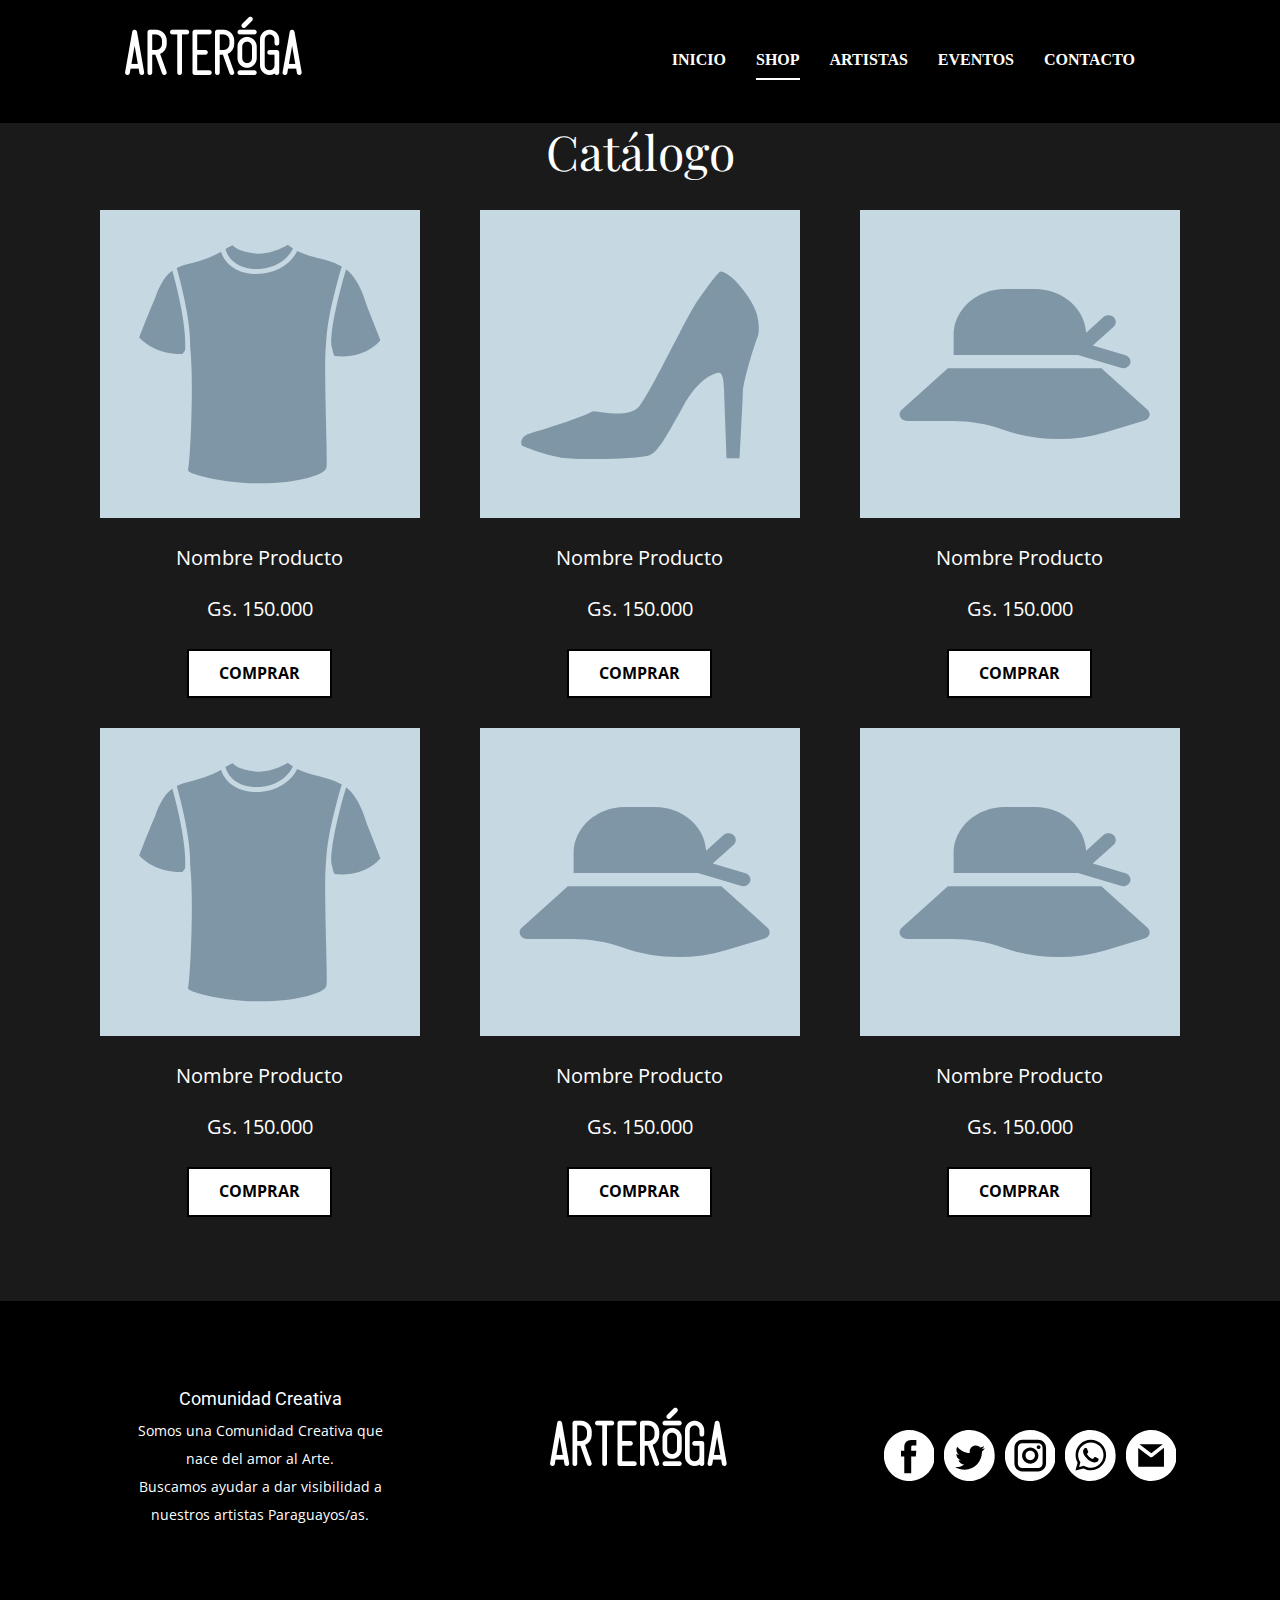
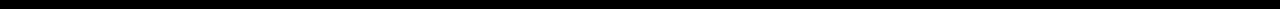
<file: shop.html>
<!DOCTYPE html>
<html style="font-size: 16px;">
  <head>
    <meta name="viewport" content="width=device-width, initial-scale=1.0">
    <meta charset="utf-8">
    <meta name="keywords" content="">
    <meta name="description" content="">
    <meta name="page_type" content="np-template-header-footer-from-plugin">
    <title>shop</title>
    <link rel="stylesheet" href="nicepage.css" media="screen">
<link rel="stylesheet" href="shop.css" media="screen">
    <script class="u-script" type="text/javascript" src="jquery.js" defer=""></script>
    <script class="u-script" type="text/javascript" src="nicepage.js" defer=""></script>
    <meta name="generator" content="Nicepage 3.17.2, nicepage.com">
    <link id="u-theme-google-font" rel="stylesheet" href="https://fonts.googleapis.com/css?family=Roboto:100,100i,300,300i,400,400i,500,500i,700,700i,900,900i|Open+Sans:300,300i,400,400i,600,600i,700,700i,800,800i">
    <link id="u-page-google-font" rel="stylesheet" href="https://fonts.googleapis.com/css?family=Playfair+Display:400,400i,500,500i,600,600i,700,700i,800,800i,900,900i">
    
    
    <script type="application/ld+json">{
		"@context": "http://schema.org",
		"@type": "Organization",
		"name": "Arteroga",
		"logo": "images/ArterogaLogo.png",
		"sameAs": [
				"https://www.instagram.com/arteroga/",
				"https://wa.me/595985310909",
				"mailto:arteoga@gmail.com"
		]
}</script>
    <meta property="og:title" content="shop">
    <meta property="og:type" content="website">
    <meta name="theme-color" content="#478ac9">
  </head>
  <body class="u-body"><header class="u-align-center u-black u-clearfix u-header u-sticky u-header" id="sec-5d52"><div class="u-clearfix u-sheet u-sheet-1">
        <nav class="u-align-right u-menu u-menu-dropdown u-offcanvas u-menu-1" data-responsive-from="MD">
          <div class="menu-collapse u-custom-font u-font-georgia" style="font-size: 1rem; letter-spacing: 0px; font-weight: 700; text-transform: uppercase;">
            <a class="u-button-style u-custom-active-border-color u-custom-active-color u-custom-border u-custom-border-color u-custom-borders u-custom-color u-custom-hover-border-color u-custom-hover-color u-custom-left-right-menu-spacing u-custom-padding-bottom u-custom-text-active-color u-custom-text-color u-custom-text-hover-color u-custom-top-bottom-menu-spacing u-nav-link" href="#" style="font-size: calc(1em + 0.5px); color: rgb(255, 255, 255) !important; height: 19px;">
              <svg class="u-svg-link" preserveAspectRatio="xMidYMin slice" viewBox="0 0 224 224" style=""><use xmlns:xlink="http://www.w3.org/1999/xlink" xlink:href="#svg-6617"></use></svg>
              <svg class="u-svg-content" viewBox="0 0 224 224" x="0px" y="0px" id="svg-6617" style="enable-background:new 0 0 224 224;"><g transform="translate(0 -562.36)"><g><g><path d="M13.35,590.166h197.3c17.8,0.5,17.8-28.299,0-27.799H13.35C-4.45,561.866-4.45,590.666,13.35,590.166z"></path><path d="M210.65,660.464H13.35c-17.8-0.5-17.8,28.299,0,27.799h197.3C228.45,688.763,228.45,659.964,210.65,660.464z"></path><path d="M210.65,758.061H13.35c-17.8,0-17.8,28.299,0,28.299h197.3C228.45,786.36,228.45,758.061,210.65,758.061z"></path>
</g>
</g>
</g></svg>
            </a>
          </div>
          <div class="u-custom-menu u-nav-container">
            <ul class="u-custom-font u-font-georgia u-nav u-spacing-30 u-unstyled u-nav-1"><li class="u-nav-item"><a class="u-border-2 u-border-active-white u-border-hover-palette-5-light-2 u-border-no-left u-border-no-right u-border-no-top u-button-style u-nav-link u-text-active-white u-text-body-alt-color u-text-hover-grey-10" href="index.html" style="padding: 10px 0px;">INICIO</a>
</li><li class="u-nav-item"><a class="u-border-2 u-border-active-white u-border-hover-palette-5-light-2 u-border-no-left u-border-no-right u-border-no-top u-button-style u-nav-link u-text-active-white u-text-body-alt-color u-text-hover-grey-10" href="shop.html" style="padding: 10px 0px;">SHOP</a>
</li><li class="u-nav-item"><a class="u-border-2 u-border-active-white u-border-hover-palette-5-light-2 u-border-no-left u-border-no-right u-border-no-top u-button-style u-nav-link u-text-active-white u-text-body-alt-color u-text-hover-grey-10" href="artistas.html" style="padding: 10px 0px;">ARTISTAS</a>
</li><li class="u-nav-item"><a class="u-border-2 u-border-active-white u-border-hover-palette-5-light-2 u-border-no-left u-border-no-right u-border-no-top u-button-style u-nav-link u-text-active-white u-text-body-alt-color u-text-hover-grey-10" href="chris.html" style="padding: 10px 0px;">EVENTOS</a>
</li><li class="u-nav-item"><a class="u-border-2 u-border-active-white u-border-hover-palette-5-light-2 u-border-no-left u-border-no-right u-border-no-top u-button-style u-nav-link u-text-active-white u-text-body-alt-color u-text-hover-grey-10" href="index.html#carousel_a550" data-page-id="67395508" style="padding: 10px 0px;">CONTACTO</a>
</li></ul>
          </div>
          <div class="u-custom-menu u-nav-container-collapse">
            <div class="u-align-center u-black u-container-style u-inner-container-layout u-opacity u-opacity-95 u-sidenav">
              <div class="u-sidenav-overflow">
                <div class="u-menu-close"></div>
                <ul class="u-align-center u-nav u-popupmenu-items u-unstyled u-nav-2"><li class="u-nav-item"><a class="u-button-style u-nav-link" href="index.html" style="padding: 10px 0px;">INICIO</a>
</li><li class="u-nav-item"><a class="u-button-style u-nav-link" href="shop.html" style="padding: 10px 0px;">SHOP</a>
</li><li class="u-nav-item"><a class="u-button-style u-nav-link" href="artistas.html" style="padding: 10px 0px;">ARTISTAS</a>
</li><li class="u-nav-item"><a class="u-button-style u-nav-link" href="chris.html" style="padding: 10px 0px;">EVENTOS</a>
</li><li class="u-nav-item"><a class="u-button-style u-nav-link" href="index.html#carousel_a550" data-page-id="67395508" style="padding: 10px 0px;">CONTACTO</a>
</li></ul>
              </div>
            </div>
            <div class="u-black u-menu-overlay u-opacity u-opacity-70"></div>
          </div>
        </nav>
        <img class="u-align-center-xs u-align-left-lg u-align-left-md u-align-left-sm u-align-left-xl u-image u-image-default u-preserve-proportions u-image-1" src="images/ArterogaLogo.png" alt="" data-image-width="250" data-image-height="100">
      </div></header>
    <section class="u-align-center u-clearfix u-grey-90 u-section-1" id="sec-3a2c">
      <div class="u-clearfix u-sheet u-sheet-1">
        <h1 class="u-custom-font u-font-playfair-display u-text u-text-default u-text-1">Catálogo</h1><!--products--><!--products_options_json--><!--{"type":"Recent","source":"","tags":"","count":""}--><!--/products_options_json-->
        <div class="u-expanded-width u-products u-products-1">
          <div class="u-repeater u-repeater-1"><!--product_item-->
            <div class="u-align-center u-container-style u-products-item u-repeater-item">
              <div class="u-container-layout u-similar-container u-container-layout-1"><!--product_image-->
                <img alt="" class="u-expanded-width u-image u-image-default u-product-control u-image-1" src="images/2.svg"><!--/product_image-->
                <p class="u-align-center u-large-text u-text u-text-default u-text-variant u-text-2">Nombre Producto</p>
                <p class="u-align-center u-large-text u-text u-text-default u-text-variant u-text-3">Gs. 150.000</p>
                <a href="https://nicepage.com/c/text-website-templates" class="u-border-2 u-border-black u-btn u-button-style u-hover-grey-75 u-text-black u-text-hover-white u-white u-btn-1">comprar</a>
              </div>
            </div><!--/product_item--><!--product_item-->
            <div class="u-align-center u-container-style u-products-item u-repeater-item">
              <div class="u-container-layout u-similar-container u-container-layout-2"><!--product_image-->
                <img alt="" class="u-expanded-width u-image u-image-default u-product-control u-image-2" src="images/3.svg"><!--/product_image-->
                <p class="u-align-center u-large-text u-text u-text-default u-text-variant u-text-4">Nombre Producto</p>
                <p class="u-align-center u-large-text u-text u-text-default u-text-variant u-text-5">Gs. 150.000</p>
                <a href="https://nicepage.com/c/text-website-templates" class="u-border-2 u-border-black u-btn u-button-style u-hover-grey-75 u-text-black u-text-hover-white u-white u-btn-2">comprar</a>
              </div>
            </div><!--/product_item--><!--product_item-->
            <div class="u-align-center u-container-style u-products-item u-repeater-item">
              <div class="u-container-layout u-similar-container u-container-layout-3"><!--product_image-->
                <img alt="" class="u-expanded-width u-image u-image-default u-product-control u-image-3" src="images/4.svg"><!--/product_image-->
                <p class="u-align-center u-large-text u-text u-text-default u-text-variant u-text-6">Nombre Producto</p>
                <p class="u-align-center u-large-text u-text u-text-default u-text-variant u-text-7">Gs. 150.000</p>
                <a href="https://nicepage.com/c/text-website-templates" class="u-border-2 u-border-black u-btn u-button-style u-hover-grey-75 u-text-black u-text-hover-white u-white u-btn-3">comprar</a>
              </div>
            </div><!--/product_item--><!--product_item-->
            <div class="u-align-center u-container-style u-products-item u-repeater-item">
              <div class="u-container-layout u-similar-container u-container-layout-4"><!--product_image-->
                <img alt="" class="u-expanded-width u-image u-image-default u-product-control u-image-4" src="images/5.svg"><!--/product_image-->
                <p class="u-align-center u-large-text u-text u-text-default u-text-variant u-text-8">Nombre Producto</p>
                <p class="u-align-center u-large-text u-text u-text-default u-text-variant u-text-9">Gs. 150.000</p>
                <a href="https://nicepage.com/c/text-website-templates" class="u-border-2 u-border-black u-btn u-button-style u-hover-grey-75 u-text-black u-text-hover-white u-white u-btn-4">COMPRAR</a>
              </div>
            </div><!--/product_item--><!--product_item-->
            <div class="u-align-center u-container-style u-products-item u-repeater-item">
              <div class="u-container-layout u-similar-container u-container-layout-5"><!--product_image-->
                <img alt="" class="u-expanded-width u-image u-image-default u-product-control u-image-5" src="images/4.svg"><!--/product_image-->
                <p class="u-align-center u-large-text u-text u-text-default u-text-variant u-text-10">Nombre Producto</p>
                <p class="u-align-center u-large-text u-text u-text-default u-text-variant u-text-11">Gs. 150.000</p>
                <a href="https://nicepage.com/c/text-website-templates" class="u-border-2 u-border-black u-btn u-button-style u-hover-grey-75 u-text-black u-text-hover-white u-white u-btn-5">COMPRAR</a>
              </div>
            </div><!--/product_item--><!--product_item-->
            <div class="u-align-center u-container-style u-products-item u-repeater-item">
              <div class="u-container-layout u-similar-container u-container-layout-6"><!--product_image-->
                <img alt="" class="u-expanded-width u-image u-image-default u-product-control u-image-6" src="images/4.svg"><!--/product_image-->
                <p class="u-align-center u-large-text u-text u-text-default u-text-variant u-text-12">Nombre Producto</p>
                <p class="u-align-center u-large-text u-text u-text-default u-text-variant u-text-13">Gs. 150.000</p>
                <a href="https://nicepage.com/c/text-website-templates" class="u-border-2 u-border-black u-btn u-button-style u-hover-grey-75 u-text-black u-text-hover-white u-white u-btn-6">COMPRAR</a>
              </div>
            </div><!--/product_item-->
          </div>
        </div><!--/products-->
      </div>
    </section>
    
    
    <footer class="u-black u-clearfix u-footer" id="sec-9560"><div class="u-clearfix u-sheet u-sheet-1">
        <div class="u-clearfix u-expanded-width u-gutter-30 u-layout-wrap u-layout-wrap-1">
          <div class="u-gutter-0 u-layout">
            <div class="u-layout-row">
              <div class="u-align-center-sm u-align-center-xs u-align-left-md u-align-left-xl u-container-style u-layout-cell u-left-cell u-size-20 u-size-20-md u-layout-cell-1">
                <div class="u-container-layout u-valign-middle u-container-layout-1"><!--position-->
                  <div data-position="" class="u-position u-position-1"><!--block-->
                    <div class="u-block">
                      <div class="u-block-container u-clearfix"><!--block_header-->
                        <h5 class="u-align-center u-block-header u-text u-text-1"><!--block_header_content--> Comunidad Creativa <!--/block_header_content--></h5><!--/block_header--><!--block_content-->
                        <div class="u-align-center u-block-content u-text u-text-2"><!--block_content_content-->Somos una Comunidad Creativa que nace del amor al Arte.<br>Buscamos ayudar a dar visibilidad a nuestros artistas Paraguayos/as.<!--/block_content_content-->
                        </div><!--/block_content-->
                      </div>
                    </div><!--/block-->
                  </div><!--/position-->
                </div>
              </div>
              <div class="u-align-center-sm u-align-right-md u-container-style u-layout-cell u-size-20 u-size-20-md u-layout-cell-2">
                <div class="u-container-layout u-container-layout-2">
                  <a href="https://nicepage.com" class="u-image u-logo u-image-1" data-image-width="250" data-image-height="100">
                    <img src="images/ArterogaLogo.png" class="u-logo-image u-logo-image-1" data-image-width="250">
                  </a>
                </div>
              </div>
              <div class="u-align-center-sm u-align-center-xs u-align-left-lg u-align-left-md u-align-left-xl u-container-style u-layout-cell u-right-cell u-size-20 u-size-20-md u-layout-cell-3">
                <div class="u-container-layout u-valign-middle u-container-layout-3">
                  <div class="u-social-icons u-spacing-10 u-social-icons-1">
                    <a class="u-social-url" target="_blank" href=""><span class="u-icon u-icon-circle u-social-facebook u-social-icon u-icon-1"><svg class="u-svg-link" preserveAspectRatio="xMidYMin slice" viewBox="0 0 112 112" style=""><use xmlns:xlink="http://www.w3.org/1999/xlink" xlink:href="#svg-7b69"></use></svg><svg x="0px" y="0px" viewBox="0 0 112 112" id="svg-7b69" class="u-svg-content"><path d="M56.1,0C25.1,0,0,25.1,0,56.1c0,31,25.1,56.1,56.1,56.1c31,0,56.1-25.1,56.1-56.1C112.2,25.1,87.1,0,56.1,0z M71.6,34.3h-8.2c-1.3,0-3.2,0.7-3.2,3.5v7.6h11.3l-1.3,12.9h-10V95H45V58.3h-7.2V45.4H45v-8.3c0-6,2.8-15.3,15.3-15.3l11.2,0V34.3z "></path></svg></span>
                    </a>
                    <a class="u-social-url" target="_blank" href=""><span class="u-icon u-icon-circle u-social-icon u-social-twitter u-icon-2"><svg class="u-svg-link" preserveAspectRatio="xMidYMin slice" viewBox="0 0 112 112" style=""><use xmlns:xlink="http://www.w3.org/1999/xlink" xlink:href="#svg-4577"></use></svg><svg x="0px" y="0px" viewBox="0 0 112 112" id="svg-4577" class="u-svg-content"><path d="M56.1,0C25.1,0,0,25.1,0,56.1s25.1,56.1,56.1,56.1s56.1-25.1,56.1-56.1S87.1,0,56.1,0z M83.8,47.3 c0,0.6,0,1.2,0,1.7c0,17.7-13.5,38.2-38.2,38.2c-7.6,0-14.6-2.2-20.6-6c1,0.1,2.1,0.2,3.2,0.2c6.3,0,12.1-2.1,16.7-5.7 c-5.9-0.1-10.8-4-12.5-9.3c0.8,0.2,1.7,0.2,2.5,0.2c1.2,0,2.4-0.2,3.5-0.5c-6.1-1.2-10.8-6.7-10.8-13.1c0-0.1,0-0.1,0-0.2 c1.8,1,3.9,1.6,6.1,1.7c-3.6-2.4-6-6.5-6-11.2c0-2.5,0.7-4.8,1.8-6.7c6.6,8.1,16.5,13.5,27.6,14c-0.2-1-0.3-2-0.3-3.1 c0-7.4,6-13.4,13.4-13.4c3.9,0,7.3,1.6,9.8,4.2c3.1-0.6,5.9-1.7,8.5-3.3c-1,3.1-3.1,5.8-5.9,7.4c2.7-0.3,5.3-1,7.7-2.1 C88.7,43,86.4,45.4,83.8,47.3z"></path></svg></span>
                    </a>
                    <a class="u-social-url" target="_blank" href="https://www.instagram.com/arteroga/" title="Instagram"><span class="u-icon u-icon-circle u-social-icon u-social-instagram u-icon-3"><svg class="u-svg-link" preserveAspectRatio="xMidYMin slice" viewBox="0 0 112 112" style=""><use xmlns:xlink="http://www.w3.org/1999/xlink" xlink:href="#svg-e675"></use></svg><svg x="0px" y="0px" viewBox="0 0 112 112" id="svg-e675" class="u-svg-content"><path d="M56.1,0C25.1,0,0,25.1,0,56.1c0,31,25.1,56.1,56.1,56.1c31,0,56.1-25.1,56.1-56.1C112.2,25.1,87.1,0,56.1,0z M90.6,73.4c0,9.6-7.8,17.5-17.5,17.5H38.6c-9.6,0-17.5-7.9-17.5-17.6V38.8c0-9.6,7.8-17.5,17.5-17.5h34.5c9.6,0,17.5,7.8,17.5,17.5 V73.4z"></path><path d="M73.1,28.9H38.6c-5.4,0-9.9,4.4-9.9,9.9v34.5c0,5.4,4.4,9.9,9.9,9.9h34.5c5.4,0,9.9-4.4,9.9-9.9V38.8 C83,33.4,78.6,28.9,73.1,28.9z M55.9,74C46,74,38,66,38,56.1c0-9.9,8-17.9,17.9-17.9c9.9,0,17.9,8,17.9,17.9 C73.8,66,65.8,74,55.9,74z M74.3,41.9c-2.3,0-4.2-1.9-4.2-4.2s1.9-4.2,4.2-4.2c2.3,0,4.2,1.9,4.2,4.2S76.6,41.9,74.3,41.9z"></path><path d="M55.9,45.8c-5.7,0-10.4,4.6-10.3,10.3c0,5.7,4.6,10.3,10.3,10.3s10.3-4.6,10.3-10.3 C66.2,50.4,61.6,45.8,55.9,45.8z"></path></svg></span>
                    </a>
                    <a class="u-social-url" target="_blank" title="Whatsapp" href="https://wa.me/595985310909"><span class="u-icon u-icon-circle u-social-custom u-social-icon u-icon-4"><svg class="u-svg-link" preserveAspectRatio="xMidYMin slice" viewBox="0 0 512 512" style=""><use xmlns:xlink="http://www.w3.org/1999/xlink" xlink:href="#svg-cb7a"></use></svg><svg class="u-svg-content" viewBox="0 0 512 512" id="svg-cb7a"><path d="m256 0c-141.363281 0-256 114.636719-256 256s114.636719 256 256 256 256-114.636719 256-256-114.636719-256-256-256zm5.425781 405.050781c-.003906 0 .003907 0 0 0h-.0625c-25.644531-.011719-50.84375-6.441406-73.222656-18.644531l-81.222656 21.300781 21.738281-79.375c-13.410156-23.226562-20.464844-49.578125-20.453125-76.574219.035156-84.453124 68.769531-153.160156 153.222656-153.160156 40.984375.015625 79.457031 15.96875 108.382813 44.917969 28.929687 28.953125 44.851562 67.4375 44.835937 108.363281-.035156 84.457032-68.777343 153.171875-153.21875 153.171875zm0 0"></path><path d="m261.476562 124.46875c-70.246093 0-127.375 57.105469-127.40625 127.300781-.007812 24.054688 6.726563 47.480469 19.472657 67.75l3.027343 4.816407-12.867187 46.980468 48.199219-12.640625 4.652344 2.757813c19.550781 11.601562 41.964843 17.738281 64.816406 17.746094h.050781c70.191406 0 127.320313-57.109376 127.351563-127.308594.011718-34.019532-13.222657-66.003906-37.265626-90.066406-24.042968-24.0625-56.019531-37.324219-90.03125-37.335938zm74.90625 182.035156c-3.191406 8.9375-18.484374 17.097656-25.839843 18.199219-6.597657.984375-14.941407 1.394531-24.113281-1.515625-5.5625-1.765625-12.691407-4.121094-21.828126-8.0625-38.402343-16.578125-63.484374-55.234375-65.398437-57.789062-1.914063-2.554688-15.632813-20.753907-15.632813-39.59375 0-18.835938 9.890626-28.097657 13.398438-31.925782 3.511719-3.832031 7.660156-4.789062 10.210938-4.789062 2.550781 0 5.105468.023437 7.335937.132812 2.351563.117188 5.507813-.894531 8.613281 6.570313 3.191406 7.664062 10.847656 26.5 11.804688 28.414062.957031 1.917969 1.59375 4.152344.320312 6.707031-1.277344 2.554688-5.519531 8.066407-9.570312 13.089844-1.699219 2.105469-3.914063 3.980469-1.679688 7.8125 2.230469 3.828125 9.917969 16.363282 21.296875 26.511719 14.625 13.039063 26.960938 17.078125 30.789063 18.996094 3.824218 1.914062 6.058594 1.59375 8.292968-.957031 2.230469-2.554688 9.570313-11.175782 12.121094-15.007813 2.550782-3.832031 5.105469-3.191406 8.613282-1.914063 3.511718 1.273438 22.332031 10.535157 26.160156 12.449219 3.828125 1.917969 6.378906 2.875 7.335937 4.472657.960938 1.597656.960938 9.257812-2.230469 18.199218zm0 0"></path></svg></span>
                    </a>
                    <a class="u-social-url" target="_blank" title="Mail" href="mailto:arteoga@gmail.com"><span class="u-icon u-icon-circle u-social-custom u-social-icon u-icon-5"><svg class="u-svg-link" preserveAspectRatio="xMidYMin slice" viewBox="0 0 216 216" style=""><use xmlns:xlink="http://www.w3.org/1999/xlink" xlink:href="#svg-5a30"></use></svg><svg class="u-svg-content" viewBox="0 0 216 216" x="0px" y="0px" id="svg-5a30" style="enable-background:new 0 0 216 216;"><path d="M108,0C48.353,0,0,48.353,0,108s48.353,108,108,108s108-48.353,108-108S167.647,0,108,0z M156.657,60L107.96,98.498  L57.679,60H156.657z M161.667,156h-109V76.259l50.244,38.11c1.347,1.03,3.34,1.545,4.947,1.545c1.645,0,3.073-0.54,4.435-1.616  l49.374-39.276V156z"></path></svg></span>
                    </a>
                  </div>
                </div>
              </div>
            </div>
          </div>
        </div>
      </div></footer><span style="height: 64px; width: 64px; margin-left: 0px; margin-right: auto; margin-top: 0px; background-image: none; right: 20px; bottom: 20px;" class="u-back-to-top u-icon u-icon-circle u-opacity u-opacity-85 u-spacing-15 u-white" data-href="#">
        <svg class="u-svg-link" preserveAspectRatio="xMidYMin slice" viewBox="0 0 551.13 551.13"><use xmlns:xlink="http://www.w3.org/1999/xlink" xlink:href="#svg-1d98"></use></svg>
        <svg class="u-svg-content" enable-background="new 0 0 551.13 551.13" viewBox="0 0 551.13 551.13" xmlns="http://www.w3.org/2000/svg" id="svg-1d98"><path d="m275.565 189.451 223.897 223.897h51.668l-275.565-275.565-275.565 275.565h51.668z"></path></svg>
    </span>
  </body>
</html>
</file>
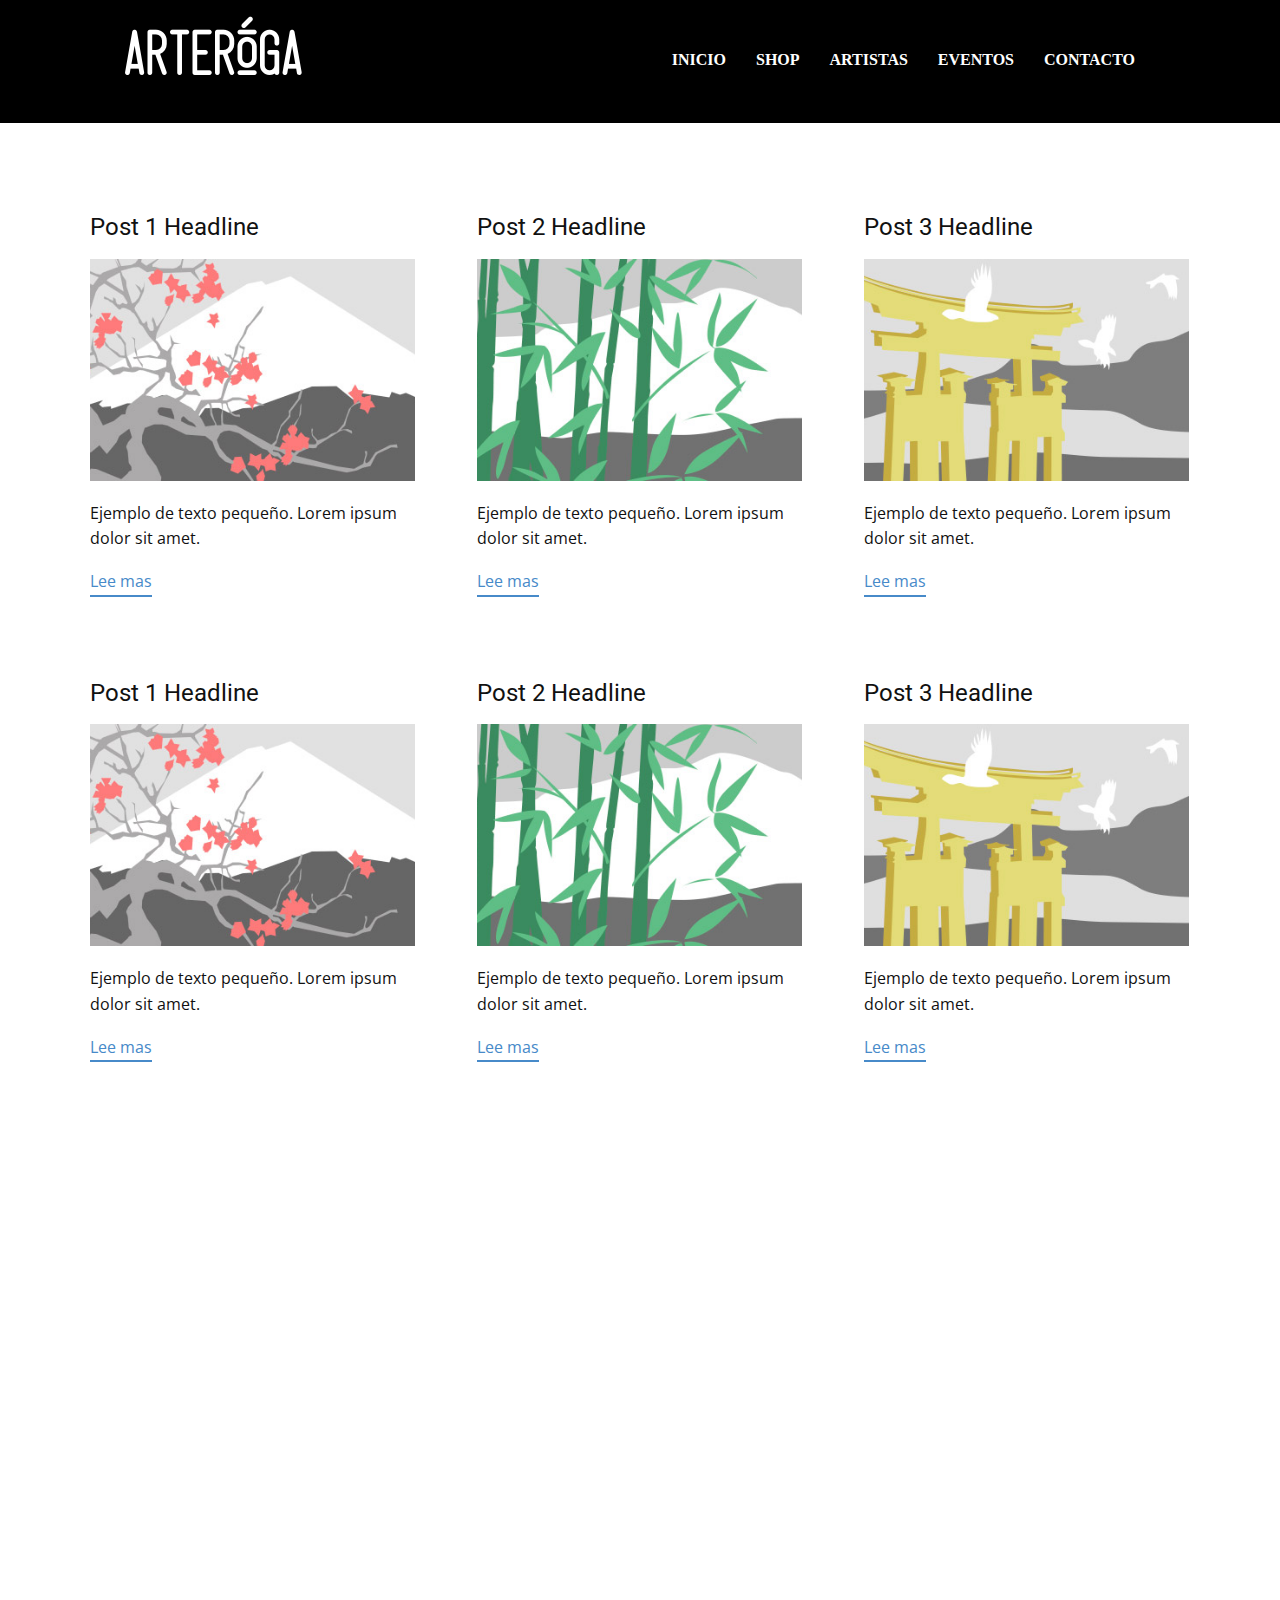
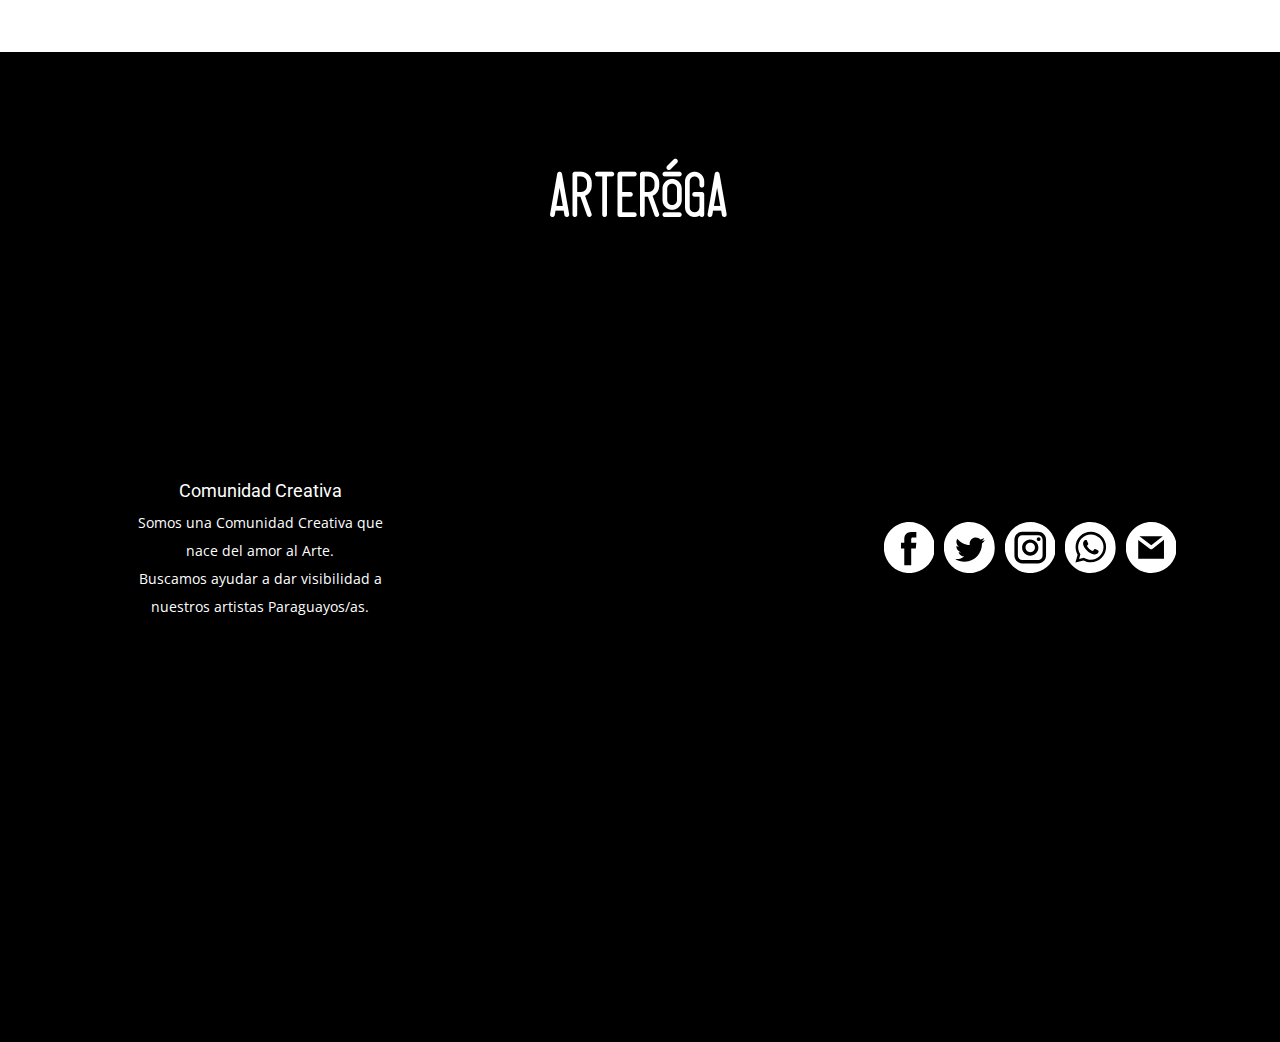
<file: blog/blog.html>
<html style="font-size: 16px;"><head>
    <meta name="viewport" content="width=device-width, initial-scale=1.0">
    <meta charset="utf-8">
    <meta name="keywords" content="">
    <meta name="description" content="">
    <meta name="page_type" content="np-template-header-footer-from-plugin">
    <title>Blog Template</title>
    <link rel="stylesheet" href="../nicepage.css" media="screen">
<link rel="stylesheet" href="../Blog-Template.css" media="screen">
    <script class="u-script" type="text/javascript" src="../jquery.js" defer=""></script>
    <script class="u-script" type="text/javascript" src="../nicepage.js" defer=""></script>
    <meta name="generator" content="Nicepage 3.17.2, nicepage.com">
    <link id="u-theme-google-font" rel="stylesheet" href="https://fonts.googleapis.com/css?family=Roboto:100,100i,300,300i,400,400i,500,500i,700,700i,900,900i|Open+Sans:300,300i,400,400i,600,600i,700,700i,800,800i">
    
    
    
    <script type="application/ld+json">{
		"@context": "http://schema.org",
		"@type": "Organization",
		"name": "Arteroga",
		"logo": "images/ArterogaLogo.png",
		"sameAs": [
				"https://www.instagram.com/arteroga/",
				"https://wa.me/595985310909",
				"mailto:arteoga@gmail.com"
		]
}</script>
    <meta property="og:title" content="Blog Template">
    <meta property="og:type" content="website">
    <meta name="theme-color" content="#478ac9">
  </head>
  <body class="u-body"><header class="u-align-center u-black u-clearfix u-header u-sticky u-header" id="sec-5d52"><div class="u-clearfix u-sheet u-sheet-1">
        <nav class="u-align-right u-menu u-menu-dropdown u-offcanvas u-menu-1" data-responsive-from="MD">
          <div class="menu-collapse u-custom-font u-font-georgia" style="font-size: 1rem; letter-spacing: 0px; font-weight: 700; text-transform: uppercase;">
            <a class="u-button-style u-custom-active-border-color u-custom-active-color u-custom-border u-custom-border-color u-custom-borders u-custom-color u-custom-hover-border-color u-custom-hover-color u-custom-left-right-menu-spacing u-custom-padding-bottom u-custom-text-active-color u-custom-text-color u-custom-text-hover-color u-custom-top-bottom-menu-spacing u-nav-link" href="#" style="font-size: calc(1em + 0.5px); color: rgb(255, 255, 255) !important; height: 19px;">
              <svg class="u-svg-link" preserveAspectRatio="xMidYMin slice" viewBox="0 0 224 224" style=""><use xmlns:xlink="http://www.w3.org/1999/xlink" xlink:href="#svg-6617"></use></svg>
              <svg class="u-svg-content" viewBox="0 0 224 224" x="0px" y="0px" id="svg-6617" style="enable-background:new 0 0 224 224;"><g transform="translate(0 -562.36)"><g><g><path d="M13.35,590.166h197.3c17.8,0.5,17.8-28.299,0-27.799H13.35C-4.45,561.866-4.45,590.666,13.35,590.166z"></path><path d="M210.65,660.464H13.35c-17.8-0.5-17.8,28.299,0,27.799h197.3C228.45,688.763,228.45,659.964,210.65,660.464z"></path><path d="M210.65,758.061H13.35c-17.8,0-17.8,28.299,0,28.299h197.3C228.45,786.36,228.45,758.061,210.65,758.061z"></path>
</g>
</g>
</g></svg>
            </a>
          </div>
          <div class="u-custom-menu u-nav-container">
            <ul class="u-custom-font u-font-georgia u-nav u-spacing-30 u-unstyled u-nav-1"><li class="u-nav-item"><a class="u-border-2 u-border-active-white u-border-hover-palette-5-light-2 u-border-no-left u-border-no-right u-border-no-top u-button-style u-nav-link u-text-active-white u-text-body-alt-color u-text-hover-grey-10" href="../index.html" style="padding: 10px 0px;">INICIO</a>
</li><li class="u-nav-item"><a class="u-border-2 u-border-active-white u-border-hover-palette-5-light-2 u-border-no-left u-border-no-right u-border-no-top u-button-style u-nav-link u-text-active-white u-text-body-alt-color u-text-hover-grey-10" href="../shop.html" style="padding: 10px 0px;">SHOP</a>
</li><li class="u-nav-item"><a class="u-border-2 u-border-active-white u-border-hover-palette-5-light-2 u-border-no-left u-border-no-right u-border-no-top u-button-style u-nav-link u-text-active-white u-text-body-alt-color u-text-hover-grey-10" href="../artistas.html" style="padding: 10px 0px;">ARTISTAS</a>
</li><li class="u-nav-item"><a class="u-border-2 u-border-active-white u-border-hover-palette-5-light-2 u-border-no-left u-border-no-right u-border-no-top u-button-style u-nav-link u-text-active-white u-text-body-alt-color u-text-hover-grey-10" href="../chris.html" style="padding: 10px 0px;">EVENTOS</a>
</li><li class="u-nav-item"><a class="u-border-2 u-border-active-white u-border-hover-palette-5-light-2 u-border-no-left u-border-no-right u-border-no-top u-button-style u-nav-link u-text-active-white u-text-body-alt-color u-text-hover-grey-10" href="../index.html#carousel_a550" data-page-id="67395508" style="padding: 10px 0px;">CONTACTO</a>
</li></ul>
          </div>
          <div class="u-custom-menu u-nav-container-collapse">
            <div class="u-align-center u-black u-container-style u-inner-container-layout u-opacity u-opacity-95 u-sidenav">
              <div class="u-sidenav-overflow">
                <div class="u-menu-close"></div>
                <ul class="u-align-center u-nav u-popupmenu-items u-unstyled u-nav-2"><li class="u-nav-item"><a class="u-button-style u-nav-link" href="../index.html" style="padding: 10px 0px;">INICIO</a>
</li><li class="u-nav-item"><a class="u-button-style u-nav-link" href="../shop.html" style="padding: 10px 0px;">SHOP</a>
</li><li class="u-nav-item"><a class="u-button-style u-nav-link" href="../artistas.html" style="padding: 10px 0px;">ARTISTAS</a>
</li><li class="u-nav-item"><a class="u-button-style u-nav-link" href="../chris.html" style="padding: 10px 0px;">EVENTOS</a>
</li><li class="u-nav-item"><a class="u-button-style u-nav-link" href="../index.html#carousel_a550" data-page-id="67395508" style="padding: 10px 0px;">CONTACTO</a>
</li></ul>
              </div>
            </div>
            <div class="u-black u-menu-overlay u-opacity u-opacity-70"></div>
          </div>
        </nav>
        <img class="u-align-center-xs u-align-left-lg u-align-left-md u-align-left-sm u-align-left-xl u-image u-image-default u-preserve-proportions u-image-1" src="../images/ArterogaLogo.png" alt="" data-image-width="250" data-image-height="100">
      </div></header>
    <section class="u-clearfix u-section-1" id="sec-18a2">
      <div class="u-clearfix u-sheet u-valign-middle u-sheet-1"><!--blog--><!--blog_options_json--><!--{"type":"Recent","source":"","tags":"","count":""}--><!--/blog_options_json-->
        <div class="u-blog u-expanded-width u-repeater u-repeater-1"><!--blog_post-->
          <div class="u-blog-post u-container-style u-repeater-item u-white u-repeater-item-1">
            <div class="u-container-layout u-similar-container u-valign-top u-container-layout-1"><!--blog_post_header-->
              <h4 class="u-blog-control u-text u-text-1">
                <a class="u-post-header-link" href="../blog/enviar.html"><!--blog_post_header_content-->Post 1 Headline<!--/blog_post_header_content--></a>
              </h4><!--/blog_post_header--><!--blog_post_image-->
              <a class="u-post-header-link" href="../blog/enviar.html"><img alt="" class="u-blog-control u-expanded-width u-image u-image-default u-image-1" src="[data-uri]"></a><!--/blog_post_image--><!--blog_post_content-->
              <div class="u-blog-control u-post-content u-text u-text-2 fr-view">Ejemplo de texto pequeño. Lorem ipsum dolor sit amet.</div><!--/blog_post_content--><!--blog_post_readmore-->
              <a href="../blog/enviar.html" class="u-blog-control u-border-2 u-border-palette-1-base u-btn u-btn-rectangle u-button-style u-none u-btn-1"><!--blog_post_readmore_content-->Lee mas<!--/blog_post_readmore_content--></a><!--/blog_post_readmore-->
            </div>
          </div><div class="u-blog-post u-container-style u-repeater-item u-video-cover u-white">
            <div class="u-container-layout u-similar-container u-valign-top u-container-layout-2"><!--blog_post_header-->
              <h4 class="u-blog-control u-text u-text-3">
                <a class="u-post-header-link" href="../blog/enviar-1.html"><!--blog_post_header_content-->Post 2 Headline<!--/blog_post_header_content--></a>
              </h4><!--/blog_post_header--><!--blog_post_image-->
              <a class="u-post-header-link" href="../blog/enviar-1.html"><img alt="" class="u-blog-control u-expanded-width u-image u-image-default u-image-2" src="[data-uri]"></a><!--/blog_post_image--><!--blog_post_content-->
              <div class="u-blog-control u-post-content u-text u-text-4 fr-view">Ejemplo de texto pequeño. Lorem ipsum dolor sit amet.</div><!--/blog_post_content--><!--blog_post_readmore-->
              <a href="../blog/enviar-1.html" class="u-blog-control u-border-2 u-border-palette-1-base u-btn u-btn-rectangle u-button-style u-none u-btn-2"><!--blog_post_readmore_content-->Lee mas<!--/blog_post_readmore_content--></a><!--/blog_post_readmore-->
            </div>
          </div><div class="u-blog-post u-container-style u-repeater-item u-video-cover u-white">
            <div class="u-container-layout u-similar-container u-valign-top u-container-layout-3"><!--blog_post_header-->
              <h4 class="u-blog-control u-text u-text-5">
                <a class="u-post-header-link" href="../blog/enviar-2.html"><!--blog_post_header_content-->Post 3 Headline<!--/blog_post_header_content--></a>
              </h4><!--/blog_post_header--><!--blog_post_image-->
              <a class="u-post-header-link" href="../blog/enviar-2.html"><img alt="" class="u-blog-control u-expanded-width u-image u-image-default u-image-3" src="[data-uri]"></a><!--/blog_post_image--><!--blog_post_content-->
              <div class="u-blog-control u-post-content u-text u-text-6 fr-view">Ejemplo de texto pequeño. Lorem ipsum dolor sit amet.</div><!--/blog_post_content--><!--blog_post_readmore-->
              <a href="../blog/enviar-2.html" class="u-blog-control u-border-2 u-border-palette-1-base u-btn u-btn-rectangle u-button-style u-none u-btn-3"><!--blog_post_readmore_content-->Lee mas<!--/blog_post_readmore_content--></a><!--/blog_post_readmore-->
            </div>
          </div><div class="u-blog-post u-container-style u-repeater-item u-white u-repeater-item-1">
            <div class="u-container-layout u-similar-container u-valign-top u-container-layout-1"><!--blog_post_header-->
              <h4 class="u-blog-control u-text u-text-1">
                <a class="u-post-header-link" href="../blog/enviar-3.html"><!--blog_post_header_content-->Post 1 Headline<!--/blog_post_header_content--></a>
              </h4><!--/blog_post_header--><!--blog_post_image-->
              <a class="u-post-header-link" href="../blog/enviar-3.html"><img alt="" class="u-blog-control u-expanded-width u-image u-image-default u-image-1" src="[data-uri]"></a><!--/blog_post_image--><!--blog_post_content-->
              <div class="u-blog-control u-post-content u-text u-text-2 fr-view">Ejemplo de texto pequeño. Lorem ipsum dolor sit amet.</div><!--/blog_post_content--><!--blog_post_readmore-->
              <a href="../blog/enviar-3.html" class="u-blog-control u-border-2 u-border-palette-1-base u-btn u-btn-rectangle u-button-style u-none u-btn-1"><!--blog_post_readmore_content-->Lee mas<!--/blog_post_readmore_content--></a><!--/blog_post_readmore-->
            </div>
          </div><div class="u-blog-post u-container-style u-repeater-item u-video-cover u-white">
            <div class="u-container-layout u-similar-container u-valign-top u-container-layout-2"><!--blog_post_header-->
              <h4 class="u-blog-control u-text u-text-3">
                <a class="u-post-header-link" href="../blog/enviar-4.html"><!--blog_post_header_content-->Post 2 Headline<!--/blog_post_header_content--></a>
              </h4><!--/blog_post_header--><!--blog_post_image-->
              <a class="u-post-header-link" href="../blog/enviar-4.html"><img alt="" class="u-blog-control u-expanded-width u-image u-image-default u-image-2" src="[data-uri]"></a><!--/blog_post_image--><!--blog_post_content-->
              <div class="u-blog-control u-post-content u-text u-text-4 fr-view">Ejemplo de texto pequeño. Lorem ipsum dolor sit amet.</div><!--/blog_post_content--><!--blog_post_readmore-->
              <a href="../blog/enviar-4.html" class="u-blog-control u-border-2 u-border-palette-1-base u-btn u-btn-rectangle u-button-style u-none u-btn-2"><!--blog_post_readmore_content-->Lee mas<!--/blog_post_readmore_content--></a><!--/blog_post_readmore-->
            </div>
          </div><div class="u-blog-post u-container-style u-repeater-item u-video-cover u-white">
            <div class="u-container-layout u-similar-container u-valign-top u-container-layout-3"><!--blog_post_header-->
              <h4 class="u-blog-control u-text u-text-5">
                <a class="u-post-header-link" href="../blog/enviar-5.html"><!--blog_post_header_content-->Post 3 Headline<!--/blog_post_header_content--></a>
              </h4><!--/blog_post_header--><!--blog_post_image-->
              <a class="u-post-header-link" href="../blog/enviar-5.html"><img alt="" class="u-blog-control u-expanded-width u-image u-image-default u-image-3" src="[data-uri]"></a><!--/blog_post_image--><!--blog_post_content-->
              <div class="u-blog-control u-post-content u-text u-text-6 fr-view">Ejemplo de texto pequeño. Lorem ipsum dolor sit amet.</div><!--/blog_post_content--><!--blog_post_readmore-->
              <a href="../blog/enviar-5.html" class="u-blog-control u-border-2 u-border-palette-1-base u-btn u-btn-rectangle u-button-style u-none u-btn-3"><!--blog_post_readmore_content-->Lee mas<!--/blog_post_readmore_content--></a><!--/blog_post_readmore-->
            </div>
          </div><!--/blog_post--><!--blog_post-->
          <!--/blog_post--><!--blog_post-->
          <!--/blog_post-->
        </div><!--/blog-->
      </div>
    </section>
    <section class="u-clearfix u-section-2" id="sec-9318">
      <div class="u-clearfix u-sheet u-sheet-1"></div>
    </section>
    
    
    <footer class="u-black u-clearfix u-footer" id="sec-9560"><div class="u-clearfix u-sheet u-sheet-1">
        <div class="u-clearfix u-expanded-width u-gutter-30 u-layout-wrap u-layout-wrap-1">
          <div class="u-gutter-0 u-layout">
            <div class="u-layout-row">
              <div class="u-align-center-sm u-align-center-xs u-align-left-md u-align-left-xl u-container-style u-layout-cell u-left-cell u-size-20 u-size-20-md u-layout-cell-1">
                <div class="u-container-layout u-valign-middle u-container-layout-1"><!--position-->
                  <div data-position="" class="u-position u-position-1"><!--block-->
                    <div class="u-block">
                      <div class="u-block-container u-clearfix"><!--block_header-->
                        <h5 class="u-align-center u-block-header u-text u-text-1"><!--block_header_content--> Comunidad Creativa <!--/block_header_content--></h5><!--/block_header--><!--block_content-->
                        <div class="u-align-center u-block-content u-text u-text-2"><!--block_content_content-->Somos una Comunidad Creativa que nace del amor al Arte.<br>Buscamos ayudar a dar visibilidad a nuestros artistas Paraguayos/as.<!--/block_content_content-->
                        </div><!--/block_content-->
                      </div>
                    </div><!--/block-->
                  </div><!--/position-->
                </div>
              </div>
              <div class="u-align-center-sm u-align-right-md u-container-style u-layout-cell u-size-20 u-size-20-md u-layout-cell-2">
                <div class="u-container-layout u-container-layout-2">
                  <a href="https://nicepage.com" class="u-image u-logo u-image-1" data-image-width="250" data-image-height="100">
                    <img src="../images/ArterogaLogo.png" class="u-logo-image u-logo-image-1" data-image-width="250">
                  </a>
                </div>
              </div>
              <div class="u-align-center-sm u-align-center-xs u-align-left-lg u-align-left-md u-align-left-xl u-container-style u-layout-cell u-right-cell u-size-20 u-size-20-md u-layout-cell-3">
                <div class="u-container-layout u-valign-middle u-container-layout-3">
                  <div class="u-social-icons u-spacing-10 u-social-icons-1">
                    <a class="u-social-url" target="_blank" href=""><span class="u-icon u-icon-circle u-social-facebook u-social-icon u-icon-1"><svg class="u-svg-link" preserveAspectRatio="xMidYMin slice" viewBox="0 0 112 112" style=""><use xmlns:xlink="http://www.w3.org/1999/xlink" xlink:href="#svg-7b69"></use></svg><svg x="0px" y="0px" viewBox="0 0 112 112" id="svg-7b69" class="u-svg-content"><path d="M56.1,0C25.1,0,0,25.1,0,56.1c0,31,25.1,56.1,56.1,56.1c31,0,56.1-25.1,56.1-56.1C112.2,25.1,87.1,0,56.1,0z M71.6,34.3h-8.2c-1.3,0-3.2,0.7-3.2,3.5v7.6h11.3l-1.3,12.9h-10V95H45V58.3h-7.2V45.4H45v-8.3c0-6,2.8-15.3,15.3-15.3l11.2,0V34.3z "></path></svg></span>
                    </a>
                    <a class="u-social-url" target="_blank" href=""><span class="u-icon u-icon-circle u-social-icon u-social-twitter u-icon-2"><svg class="u-svg-link" preserveAspectRatio="xMidYMin slice" viewBox="0 0 112 112" style=""><use xmlns:xlink="http://www.w3.org/1999/xlink" xlink:href="#svg-4577"></use></svg><svg x="0px" y="0px" viewBox="0 0 112 112" id="svg-4577" class="u-svg-content"><path d="M56.1,0C25.1,0,0,25.1,0,56.1s25.1,56.1,56.1,56.1s56.1-25.1,56.1-56.1S87.1,0,56.1,0z M83.8,47.3 c0,0.6,0,1.2,0,1.7c0,17.7-13.5,38.2-38.2,38.2c-7.6,0-14.6-2.2-20.6-6c1,0.1,2.1,0.2,3.2,0.2c6.3,0,12.1-2.1,16.7-5.7 c-5.9-0.1-10.8-4-12.5-9.3c0.8,0.2,1.7,0.2,2.5,0.2c1.2,0,2.4-0.2,3.5-0.5c-6.1-1.2-10.8-6.7-10.8-13.1c0-0.1,0-0.1,0-0.2 c1.8,1,3.9,1.6,6.1,1.7c-3.6-2.4-6-6.5-6-11.2c0-2.5,0.7-4.8,1.8-6.7c6.6,8.1,16.5,13.5,27.6,14c-0.2-1-0.3-2-0.3-3.1 c0-7.4,6-13.4,13.4-13.4c3.9,0,7.3,1.6,9.8,4.2c3.1-0.6,5.9-1.7,8.5-3.3c-1,3.1-3.1,5.8-5.9,7.4c2.7-0.3,5.3-1,7.7-2.1 C88.7,43,86.4,45.4,83.8,47.3z"></path></svg></span>
                    </a>
                    <a class="u-social-url" target="_blank" href="https://www.instagram.com/arteroga/" title="Instagram"><span class="u-icon u-icon-circle u-social-icon u-social-instagram u-icon-3"><svg class="u-svg-link" preserveAspectRatio="xMidYMin slice" viewBox="0 0 112 112" style=""><use xmlns:xlink="http://www.w3.org/1999/xlink" xlink:href="#svg-e675"></use></svg><svg x="0px" y="0px" viewBox="0 0 112 112" id="svg-e675" class="u-svg-content"><path d="M56.1,0C25.1,0,0,25.1,0,56.1c0,31,25.1,56.1,56.1,56.1c31,0,56.1-25.1,56.1-56.1C112.2,25.1,87.1,0,56.1,0z M90.6,73.4c0,9.6-7.8,17.5-17.5,17.5H38.6c-9.6,0-17.5-7.9-17.5-17.6V38.8c0-9.6,7.8-17.5,17.5-17.5h34.5c9.6,0,17.5,7.8,17.5,17.5 V73.4z"></path><path d="M73.1,28.9H38.6c-5.4,0-9.9,4.4-9.9,9.9v34.5c0,5.4,4.4,9.9,9.9,9.9h34.5c5.4,0,9.9-4.4,9.9-9.9V38.8 C83,33.4,78.6,28.9,73.1,28.9z M55.9,74C46,74,38,66,38,56.1c0-9.9,8-17.9,17.9-17.9c9.9,0,17.9,8,17.9,17.9 C73.8,66,65.8,74,55.9,74z M74.3,41.9c-2.3,0-4.2-1.9-4.2-4.2s1.9-4.2,4.2-4.2c2.3,0,4.2,1.9,4.2,4.2S76.6,41.9,74.3,41.9z"></path><path d="M55.9,45.8c-5.7,0-10.4,4.6-10.3,10.3c0,5.7,4.6,10.3,10.3,10.3s10.3-4.6,10.3-10.3 C66.2,50.4,61.6,45.8,55.9,45.8z"></path></svg></span>
                    </a>
                    <a class="u-social-url" target="_blank" title="Whatsapp" href="https://wa.me/595985310909"><span class="u-icon u-icon-circle u-social-custom u-social-icon u-icon-4"><svg class="u-svg-link" preserveAspectRatio="xMidYMin slice" viewBox="0 0 512 512" style=""><use xmlns:xlink="http://www.w3.org/1999/xlink" xlink:href="#svg-cb7a"></use></svg><svg class="u-svg-content" viewBox="0 0 512 512" id="svg-cb7a"><path d="m256 0c-141.363281 0-256 114.636719-256 256s114.636719 256 256 256 256-114.636719 256-256-114.636719-256-256-256zm5.425781 405.050781c-.003906 0 .003907 0 0 0h-.0625c-25.644531-.011719-50.84375-6.441406-73.222656-18.644531l-81.222656 21.300781 21.738281-79.375c-13.410156-23.226562-20.464844-49.578125-20.453125-76.574219.035156-84.453124 68.769531-153.160156 153.222656-153.160156 40.984375.015625 79.457031 15.96875 108.382813 44.917969 28.929687 28.953125 44.851562 67.4375 44.835937 108.363281-.035156 84.457032-68.777343 153.171875-153.21875 153.171875zm0 0"></path><path d="m261.476562 124.46875c-70.246093 0-127.375 57.105469-127.40625 127.300781-.007812 24.054688 6.726563 47.480469 19.472657 67.75l3.027343 4.816407-12.867187 46.980468 48.199219-12.640625 4.652344 2.757813c19.550781 11.601562 41.964843 17.738281 64.816406 17.746094h.050781c70.191406 0 127.320313-57.109376 127.351563-127.308594.011718-34.019532-13.222657-66.003906-37.265626-90.066406-24.042968-24.0625-56.019531-37.324219-90.03125-37.335938zm74.90625 182.035156c-3.191406 8.9375-18.484374 17.097656-25.839843 18.199219-6.597657.984375-14.941407 1.394531-24.113281-1.515625-5.5625-1.765625-12.691407-4.121094-21.828126-8.0625-38.402343-16.578125-63.484374-55.234375-65.398437-57.789062-1.914063-2.554688-15.632813-20.753907-15.632813-39.59375 0-18.835938 9.890626-28.097657 13.398438-31.925782 3.511719-3.832031 7.660156-4.789062 10.210938-4.789062 2.550781 0 5.105468.023437 7.335937.132812 2.351563.117188 5.507813-.894531 8.613281 6.570313 3.191406 7.664062 10.847656 26.5 11.804688 28.414062.957031 1.917969 1.59375 4.152344.320312 6.707031-1.277344 2.554688-5.519531 8.066407-9.570312 13.089844-1.699219 2.105469-3.914063 3.980469-1.679688 7.8125 2.230469 3.828125 9.917969 16.363282 21.296875 26.511719 14.625 13.039063 26.960938 17.078125 30.789063 18.996094 3.824218 1.914062 6.058594 1.59375 8.292968-.957031 2.230469-2.554688 9.570313-11.175782 12.121094-15.007813 2.550782-3.832031 5.105469-3.191406 8.613282-1.914063 3.511718 1.273438 22.332031 10.535157 26.160156 12.449219 3.828125 1.917969 6.378906 2.875 7.335937 4.472657.960938 1.597656.960938 9.257812-2.230469 18.199218zm0 0"></path></svg></span>
                    </a>
                    <a class="u-social-url" target="_blank" title="Mail" href="../mailto:arteoga@gmail.com"><span class="u-icon u-icon-circle u-social-custom u-social-icon u-icon-5"><svg class="u-svg-link" preserveAspectRatio="xMidYMin slice" viewBox="0 0 216 216" style=""><use xmlns:xlink="http://www.w3.org/1999/xlink" xlink:href="#svg-5a30"></use></svg><svg class="u-svg-content" viewBox="0 0 216 216" x="0px" y="0px" id="svg-5a30" style="enable-background:new 0 0 216 216;"><path d="M108,0C48.353,0,0,48.353,0,108s48.353,108,108,108s108-48.353,108-108S167.647,0,108,0z M156.657,60L107.96,98.498  L57.679,60H156.657z M161.667,156h-109V76.259l50.244,38.11c1.347,1.03,3.34,1.545,4.947,1.545c1.645,0,3.073-0.54,4.435-1.616  l49.374-39.276V156z"></path></svg></span>
                    </a>
                  </div>
                </div>
              </div>
            </div>
          </div>
        </div>
      </div></footer>
  
</body></html>
</file>
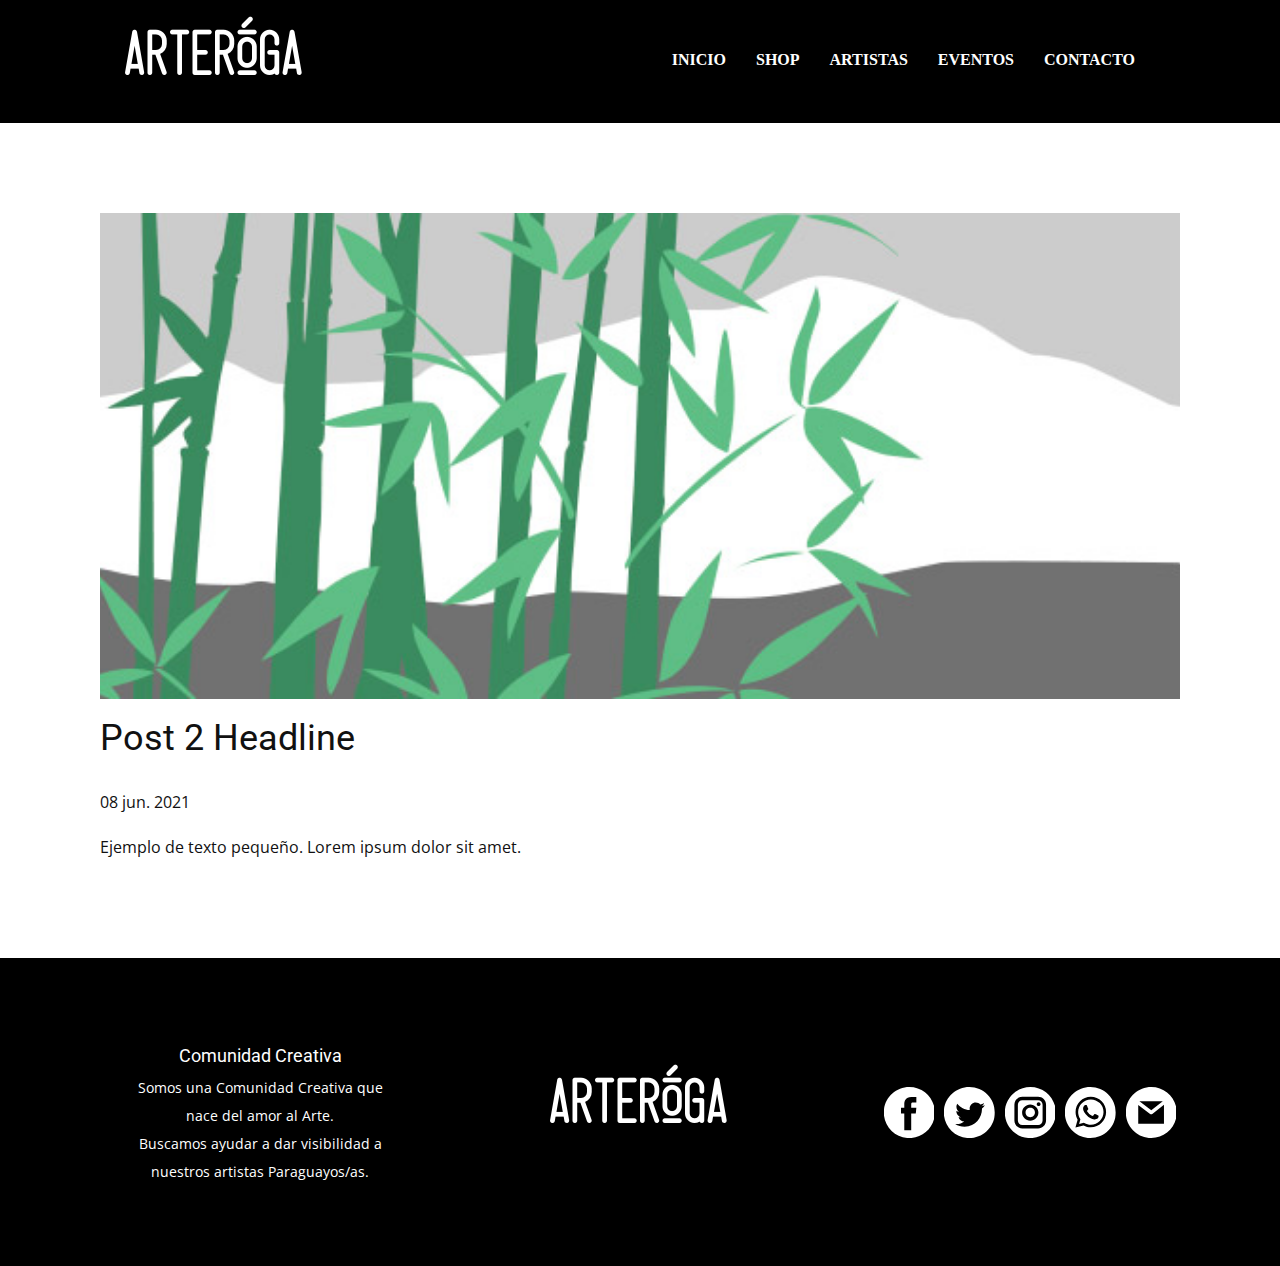
<file: blog/enviar-1.html>
<!doctype html>
<html style="font-size: 16px;"><head>
    <meta name="viewport" content="width=device-width, initial-scale=1.0">
    <meta charset="utf-8">
    <meta name="keywords" content="Post 1 Headline">
    <meta name="description" content="">
    <meta name="page_type" content="np-template-header-footer-from-plugin">
    <title>Post 2 Headline</title>
    <link rel="stylesheet" href="../nicepage.css" media="screen">
<link rel="stylesheet" href="../Post-Template.css" media="screen">
    <script class="u-script" type="text/javascript" src="../jquery.js" defer=""></script>
    <script class="u-script" type="text/javascript" src="../nicepage.js" defer=""></script>
    <meta name="generator" content="Nicepage 3.17.2, nicepage.com">
    <link id="u-theme-google-font" rel="stylesheet" href="https://fonts.googleapis.com/css?family=Roboto:100,100i,300,300i,400,400i,500,500i,700,700i,900,900i|Open+Sans:300,300i,400,400i,600,600i,700,700i,800,800i">
    
    
    <script type="application/ld+json">{
		"@context": "http://schema.org",
		"@type": "Organization",
		"name": "Arteroga",
		"logo": "images/ArterogaLogo.png",
		"sameAs": [
				"https://www.instagram.com/arteroga/",
				"https://wa.me/595985310909",
				"mailto:arteoga@gmail.com"
		]
}</script>
    <meta property="og:title" content="Post Template">
    <meta property="og:type" content="website">
    <meta name="theme-color" content="#478ac9">
  </head>
  <body class="u-body"><header class="u-align-center u-black u-clearfix u-header u-sticky u-header" id="sec-5d52"><div class="u-clearfix u-sheet u-sheet-1">
        <nav class="u-align-right u-menu u-menu-dropdown u-offcanvas u-menu-1" data-responsive-from="MD">
          <div class="menu-collapse u-custom-font u-font-georgia" style="font-size: 1rem; letter-spacing: 0px; font-weight: 700; text-transform: uppercase;">
            <a class="u-button-style u-custom-active-border-color u-custom-active-color u-custom-border u-custom-border-color u-custom-borders u-custom-color u-custom-hover-border-color u-custom-hover-color u-custom-left-right-menu-spacing u-custom-padding-bottom u-custom-text-active-color u-custom-text-color u-custom-text-hover-color u-custom-top-bottom-menu-spacing u-nav-link" href="#" style="font-size: calc(1em + 0.5px); color: rgb(255, 255, 255) !important; height: 19px;">
              <svg class="u-svg-link" preserveAspectRatio="xMidYMin slice" viewBox="0 0 224 224" style=""><use xmlns:xlink="http://www.w3.org/1999/xlink" xlink:href="#svg-6617"></use></svg>
              <svg class="u-svg-content" viewBox="0 0 224 224" x="0px" y="0px" id="svg-6617" style="enable-background:new 0 0 224 224;"><g transform="translate(0 -562.36)"><g><g><path d="M13.35,590.166h197.3c17.8,0.5,17.8-28.299,0-27.799H13.35C-4.45,561.866-4.45,590.666,13.35,590.166z"></path><path d="M210.65,660.464H13.35c-17.8-0.5-17.8,28.299,0,27.799h197.3C228.45,688.763,228.45,659.964,210.65,660.464z"></path><path d="M210.65,758.061H13.35c-17.8,0-17.8,28.299,0,28.299h197.3C228.45,786.36,228.45,758.061,210.65,758.061z"></path>
</g>
</g>
</g></svg>
            </a>
          </div>
          <div class="u-custom-menu u-nav-container">
            <ul class="u-custom-font u-font-georgia u-nav u-spacing-30 u-unstyled u-nav-1"><li class="u-nav-item"><a class="u-border-2 u-border-active-white u-border-hover-palette-5-light-2 u-border-no-left u-border-no-right u-border-no-top u-button-style u-nav-link u-text-active-white u-text-body-alt-color u-text-hover-grey-10" href="../index.html" style="padding: 10px 0px;">INICIO</a>
</li><li class="u-nav-item"><a class="u-border-2 u-border-active-white u-border-hover-palette-5-light-2 u-border-no-left u-border-no-right u-border-no-top u-button-style u-nav-link u-text-active-white u-text-body-alt-color u-text-hover-grey-10" href="../shop.html" style="padding: 10px 0px;">SHOP</a>
</li><li class="u-nav-item"><a class="u-border-2 u-border-active-white u-border-hover-palette-5-light-2 u-border-no-left u-border-no-right u-border-no-top u-button-style u-nav-link u-text-active-white u-text-body-alt-color u-text-hover-grey-10" href="../artistas.html" style="padding: 10px 0px;">ARTISTAS</a>
</li><li class="u-nav-item"><a class="u-border-2 u-border-active-white u-border-hover-palette-5-light-2 u-border-no-left u-border-no-right u-border-no-top u-button-style u-nav-link u-text-active-white u-text-body-alt-color u-text-hover-grey-10" href="../chris.html" style="padding: 10px 0px;">EVENTOS</a>
</li><li class="u-nav-item"><a class="u-border-2 u-border-active-white u-border-hover-palette-5-light-2 u-border-no-left u-border-no-right u-border-no-top u-button-style u-nav-link u-text-active-white u-text-body-alt-color u-text-hover-grey-10" href="../index.html#carousel_a550" data-page-id="67395508" style="padding: 10px 0px;">CONTACTO</a>
</li></ul>
          </div>
          <div class="u-custom-menu u-nav-container-collapse">
            <div class="u-align-center u-black u-container-style u-inner-container-layout u-opacity u-opacity-95 u-sidenav">
              <div class="u-sidenav-overflow">
                <div class="u-menu-close"></div>
                <ul class="u-align-center u-nav u-popupmenu-items u-unstyled u-nav-2"><li class="u-nav-item"><a class="u-button-style u-nav-link" href="../index.html" style="padding: 10px 0px;">INICIO</a>
</li><li class="u-nav-item"><a class="u-button-style u-nav-link" href="../shop.html" style="padding: 10px 0px;">SHOP</a>
</li><li class="u-nav-item"><a class="u-button-style u-nav-link" href="../artistas.html" style="padding: 10px 0px;">ARTISTAS</a>
</li><li class="u-nav-item"><a class="u-button-style u-nav-link" href="../chris.html" style="padding: 10px 0px;">EVENTOS</a>
</li><li class="u-nav-item"><a class="u-button-style u-nav-link" href="../index.html#carousel_a550" data-page-id="67395508" style="padding: 10px 0px;">CONTACTO</a>
</li></ul>
              </div>
            </div>
            <div class="u-black u-menu-overlay u-opacity u-opacity-70"></div>
          </div>
        </nav>
        <img class="u-align-center-xs u-align-left-lg u-align-left-md u-align-left-sm u-align-left-xl u-image u-image-default u-preserve-proportions u-image-1" src="../images/ArterogaLogo.png" alt="" data-image-width="250" data-image-height="100">
      </div></header>
    <section class="u-align-center u-clearfix u-section-1" id="sec-6f8f">
      <div class="u-clearfix u-sheet u-valign-middle-md u-valign-middle-sm u-valign-middle-xs u-sheet-1"><!--post_details--><!--post_details_options_json--><!--{"source":""}--><!--/post_details_options_json--><!--blog_post-->
        <div class="u-container-style u-expanded-width u-post-details u-post-details-1">
          <div class="u-container-layout u-valign-middle u-container-layout-1"><!--blog_post_image-->
            <img alt="" class="u-blog-control u-expanded-width u-image u-image-default u-image-1" src="[data-uri]"><!--/blog_post_image--><!--blog_post_header-->
            <h2 class="u-blog-control u-text u-text-1">Post 2 Headline</h2><!--/blog_post_header--><!--blog_post_metadata-->
            <div class="u-blog-control u-metadata u-metadata-1"><!--blog_post_metadata_date-->
              <span class="u-meta-date u-meta-icon">08 jun. 2021</span><!--/blog_post_metadata_date--><!--blog_post_metadata_category-->
              <!--/blog_post_metadata_category--><!--blog_post_metadata_comments-->
              <!--/blog_post_metadata_comments-->
            </div><!--/blog_post_metadata--><!--blog_post_content-->
            <div class="u-align-justify u-blog-control u-post-content u-text u-text-2 fr-view">
  Ejemplo de texto pequeño. Lorem ipsum dolor sit amet.
  </div><!--/blog_post_content-->
          </div>
        </div><!--/blog_post--><!--/post_details-->
      </div>
    </section>
    
    
    <footer class="u-black u-clearfix u-footer" id="sec-9560"><div class="u-clearfix u-sheet u-sheet-1">
        <div class="u-clearfix u-expanded-width u-gutter-30 u-layout-wrap u-layout-wrap-1">
          <div class="u-gutter-0 u-layout">
            <div class="u-layout-row">
              <div class="u-align-center-sm u-align-center-xs u-align-left-md u-align-left-xl u-container-style u-layout-cell u-left-cell u-size-20 u-size-20-md u-layout-cell-1">
                <div class="u-container-layout u-valign-middle u-container-layout-1"><!--position-->
                  <div data-position="" class="u-position u-position-1"><!--block-->
                    <div class="u-block">
                      <div class="u-block-container u-clearfix"><!--block_header-->
                        <h5 class="u-align-center u-block-header u-text u-text-1"><!--block_header_content--> Comunidad Creativa <!--/block_header_content--></h5><!--/block_header--><!--block_content-->
                        <div class="u-align-center u-block-content u-text u-text-2"><!--block_content_content-->Somos una Comunidad Creativa que nace del amor al Arte.<br>Buscamos ayudar a dar visibilidad a nuestros artistas Paraguayos/as.<!--/block_content_content-->
                        </div><!--/block_content-->
                      </div>
                    </div><!--/block-->
                  </div><!--/position-->
                </div>
              </div>
              <div class="u-align-center-sm u-align-right-md u-container-style u-layout-cell u-size-20 u-size-20-md u-layout-cell-2">
                <div class="u-container-layout u-container-layout-2">
                  <a href="https://nicepage.com" class="u-image u-logo u-image-1" data-image-width="250" data-image-height="100">
                    <img src="../images/ArterogaLogo.png" class="u-logo-image u-logo-image-1" data-image-width="250">
                  </a>
                </div>
              </div>
              <div class="u-align-center-sm u-align-center-xs u-align-left-lg u-align-left-md u-align-left-xl u-container-style u-layout-cell u-right-cell u-size-20 u-size-20-md u-layout-cell-3">
                <div class="u-container-layout u-valign-middle u-container-layout-3">
                  <div class="u-social-icons u-spacing-10 u-social-icons-1">
                    <a class="u-social-url" target="_blank" href=""><span class="u-icon u-icon-circle u-social-facebook u-social-icon u-icon-1"><svg class="u-svg-link" preserveAspectRatio="xMidYMin slice" viewBox="0 0 112 112" style=""><use xmlns:xlink="http://www.w3.org/1999/xlink" xlink:href="#svg-7b69"></use></svg><svg x="0px" y="0px" viewBox="0 0 112 112" id="svg-7b69" class="u-svg-content"><path d="M56.1,0C25.1,0,0,25.1,0,56.1c0,31,25.1,56.1,56.1,56.1c31,0,56.1-25.1,56.1-56.1C112.2,25.1,87.1,0,56.1,0z M71.6,34.3h-8.2c-1.3,0-3.2,0.7-3.2,3.5v7.6h11.3l-1.3,12.9h-10V95H45V58.3h-7.2V45.4H45v-8.3c0-6,2.8-15.3,15.3-15.3l11.2,0V34.3z "></path></svg></span>
                    </a>
                    <a class="u-social-url" target="_blank" href=""><span class="u-icon u-icon-circle u-social-icon u-social-twitter u-icon-2"><svg class="u-svg-link" preserveAspectRatio="xMidYMin slice" viewBox="0 0 112 112" style=""><use xmlns:xlink="http://www.w3.org/1999/xlink" xlink:href="#svg-4577"></use></svg><svg x="0px" y="0px" viewBox="0 0 112 112" id="svg-4577" class="u-svg-content"><path d="M56.1,0C25.1,0,0,25.1,0,56.1s25.1,56.1,56.1,56.1s56.1-25.1,56.1-56.1S87.1,0,56.1,0z M83.8,47.3 c0,0.6,0,1.2,0,1.7c0,17.7-13.5,38.2-38.2,38.2c-7.6,0-14.6-2.2-20.6-6c1,0.1,2.1,0.2,3.2,0.2c6.3,0,12.1-2.1,16.7-5.7 c-5.9-0.1-10.8-4-12.5-9.3c0.8,0.2,1.7,0.2,2.5,0.2c1.2,0,2.4-0.2,3.5-0.5c-6.1-1.2-10.8-6.7-10.8-13.1c0-0.1,0-0.1,0-0.2 c1.8,1,3.9,1.6,6.1,1.7c-3.6-2.4-6-6.5-6-11.2c0-2.5,0.7-4.8,1.8-6.7c6.6,8.1,16.5,13.5,27.6,14c-0.2-1-0.3-2-0.3-3.1 c0-7.4,6-13.4,13.4-13.4c3.9,0,7.3,1.6,9.8,4.2c3.1-0.6,5.9-1.7,8.5-3.3c-1,3.1-3.1,5.8-5.9,7.4c2.7-0.3,5.3-1,7.7-2.1 C88.7,43,86.4,45.4,83.8,47.3z"></path></svg></span>
                    </a>
                    <a class="u-social-url" target="_blank" href="https://www.instagram.com/arteroga/" title="Instagram"><span class="u-icon u-icon-circle u-social-icon u-social-instagram u-icon-3"><svg class="u-svg-link" preserveAspectRatio="xMidYMin slice" viewBox="0 0 112 112" style=""><use xmlns:xlink="http://www.w3.org/1999/xlink" xlink:href="#svg-e675"></use></svg><svg x="0px" y="0px" viewBox="0 0 112 112" id="svg-e675" class="u-svg-content"><path d="M56.1,0C25.1,0,0,25.1,0,56.1c0,31,25.1,56.1,56.1,56.1c31,0,56.1-25.1,56.1-56.1C112.2,25.1,87.1,0,56.1,0z M90.6,73.4c0,9.6-7.8,17.5-17.5,17.5H38.6c-9.6,0-17.5-7.9-17.5-17.6V38.8c0-9.6,7.8-17.5,17.5-17.5h34.5c9.6,0,17.5,7.8,17.5,17.5 V73.4z"></path><path d="M73.1,28.9H38.6c-5.4,0-9.9,4.4-9.9,9.9v34.5c0,5.4,4.4,9.9,9.9,9.9h34.5c5.4,0,9.9-4.4,9.9-9.9V38.8 C83,33.4,78.6,28.9,73.1,28.9z M55.9,74C46,74,38,66,38,56.1c0-9.9,8-17.9,17.9-17.9c9.9,0,17.9,8,17.9,17.9 C73.8,66,65.8,74,55.9,74z M74.3,41.9c-2.3,0-4.2-1.9-4.2-4.2s1.9-4.2,4.2-4.2c2.3,0,4.2,1.9,4.2,4.2S76.6,41.9,74.3,41.9z"></path><path d="M55.9,45.8c-5.7,0-10.4,4.6-10.3,10.3c0,5.7,4.6,10.3,10.3,10.3s10.3-4.6,10.3-10.3 C66.2,50.4,61.6,45.8,55.9,45.8z"></path></svg></span>
                    </a>
                    <a class="u-social-url" target="_blank" title="Whatsapp" href="https://wa.me/595985310909"><span class="u-icon u-icon-circle u-social-custom u-social-icon u-icon-4"><svg class="u-svg-link" preserveAspectRatio="xMidYMin slice" viewBox="0 0 512 512" style=""><use xmlns:xlink="http://www.w3.org/1999/xlink" xlink:href="#svg-cb7a"></use></svg><svg class="u-svg-content" viewBox="0 0 512 512" id="svg-cb7a"><path d="m256 0c-141.363281 0-256 114.636719-256 256s114.636719 256 256 256 256-114.636719 256-256-114.636719-256-256-256zm5.425781 405.050781c-.003906 0 .003907 0 0 0h-.0625c-25.644531-.011719-50.84375-6.441406-73.222656-18.644531l-81.222656 21.300781 21.738281-79.375c-13.410156-23.226562-20.464844-49.578125-20.453125-76.574219.035156-84.453124 68.769531-153.160156 153.222656-153.160156 40.984375.015625 79.457031 15.96875 108.382813 44.917969 28.929687 28.953125 44.851562 67.4375 44.835937 108.363281-.035156 84.457032-68.777343 153.171875-153.21875 153.171875zm0 0"></path><path d="m261.476562 124.46875c-70.246093 0-127.375 57.105469-127.40625 127.300781-.007812 24.054688 6.726563 47.480469 19.472657 67.75l3.027343 4.816407-12.867187 46.980468 48.199219-12.640625 4.652344 2.757813c19.550781 11.601562 41.964843 17.738281 64.816406 17.746094h.050781c70.191406 0 127.320313-57.109376 127.351563-127.308594.011718-34.019532-13.222657-66.003906-37.265626-90.066406-24.042968-24.0625-56.019531-37.324219-90.03125-37.335938zm74.90625 182.035156c-3.191406 8.9375-18.484374 17.097656-25.839843 18.199219-6.597657.984375-14.941407 1.394531-24.113281-1.515625-5.5625-1.765625-12.691407-4.121094-21.828126-8.0625-38.402343-16.578125-63.484374-55.234375-65.398437-57.789062-1.914063-2.554688-15.632813-20.753907-15.632813-39.59375 0-18.835938 9.890626-28.097657 13.398438-31.925782 3.511719-3.832031 7.660156-4.789062 10.210938-4.789062 2.550781 0 5.105468.023437 7.335937.132812 2.351563.117188 5.507813-.894531 8.613281 6.570313 3.191406 7.664062 10.847656 26.5 11.804688 28.414062.957031 1.917969 1.59375 4.152344.320312 6.707031-1.277344 2.554688-5.519531 8.066407-9.570312 13.089844-1.699219 2.105469-3.914063 3.980469-1.679688 7.8125 2.230469 3.828125 9.917969 16.363282 21.296875 26.511719 14.625 13.039063 26.960938 17.078125 30.789063 18.996094 3.824218 1.914062 6.058594 1.59375 8.292968-.957031 2.230469-2.554688 9.570313-11.175782 12.121094-15.007813 2.550782-3.832031 5.105469-3.191406 8.613282-1.914063 3.511718 1.273438 22.332031 10.535157 26.160156 12.449219 3.828125 1.917969 6.378906 2.875 7.335937 4.472657.960938 1.597656.960938 9.257812-2.230469 18.199218zm0 0"></path></svg></span>
                    </a>
                    <a class="u-social-url" target="_blank" title="Mail" href="../mailto:arteoga@gmail.com"><span class="u-icon u-icon-circle u-social-custom u-social-icon u-icon-5"><svg class="u-svg-link" preserveAspectRatio="xMidYMin slice" viewBox="0 0 216 216" style=""><use xmlns:xlink="http://www.w3.org/1999/xlink" xlink:href="#svg-5a30"></use></svg><svg class="u-svg-content" viewBox="0 0 216 216" x="0px" y="0px" id="svg-5a30" style="enable-background:new 0 0 216 216;"><path d="M108,0C48.353,0,0,48.353,0,108s48.353,108,108,108s108-48.353,108-108S167.647,0,108,0z M156.657,60L107.96,98.498  L57.679,60H156.657z M161.667,156h-109V76.259l50.244,38.11c1.347,1.03,3.34,1.545,4.947,1.545c1.645,0,3.073-0.54,4.435-1.616  l49.374-39.276V156z"></path></svg></span>
                    </a>
                  </div>
                </div>
              </div>
            </div>
          </div>
        </div>
      </div></footer>
  
</body></html>
</file>
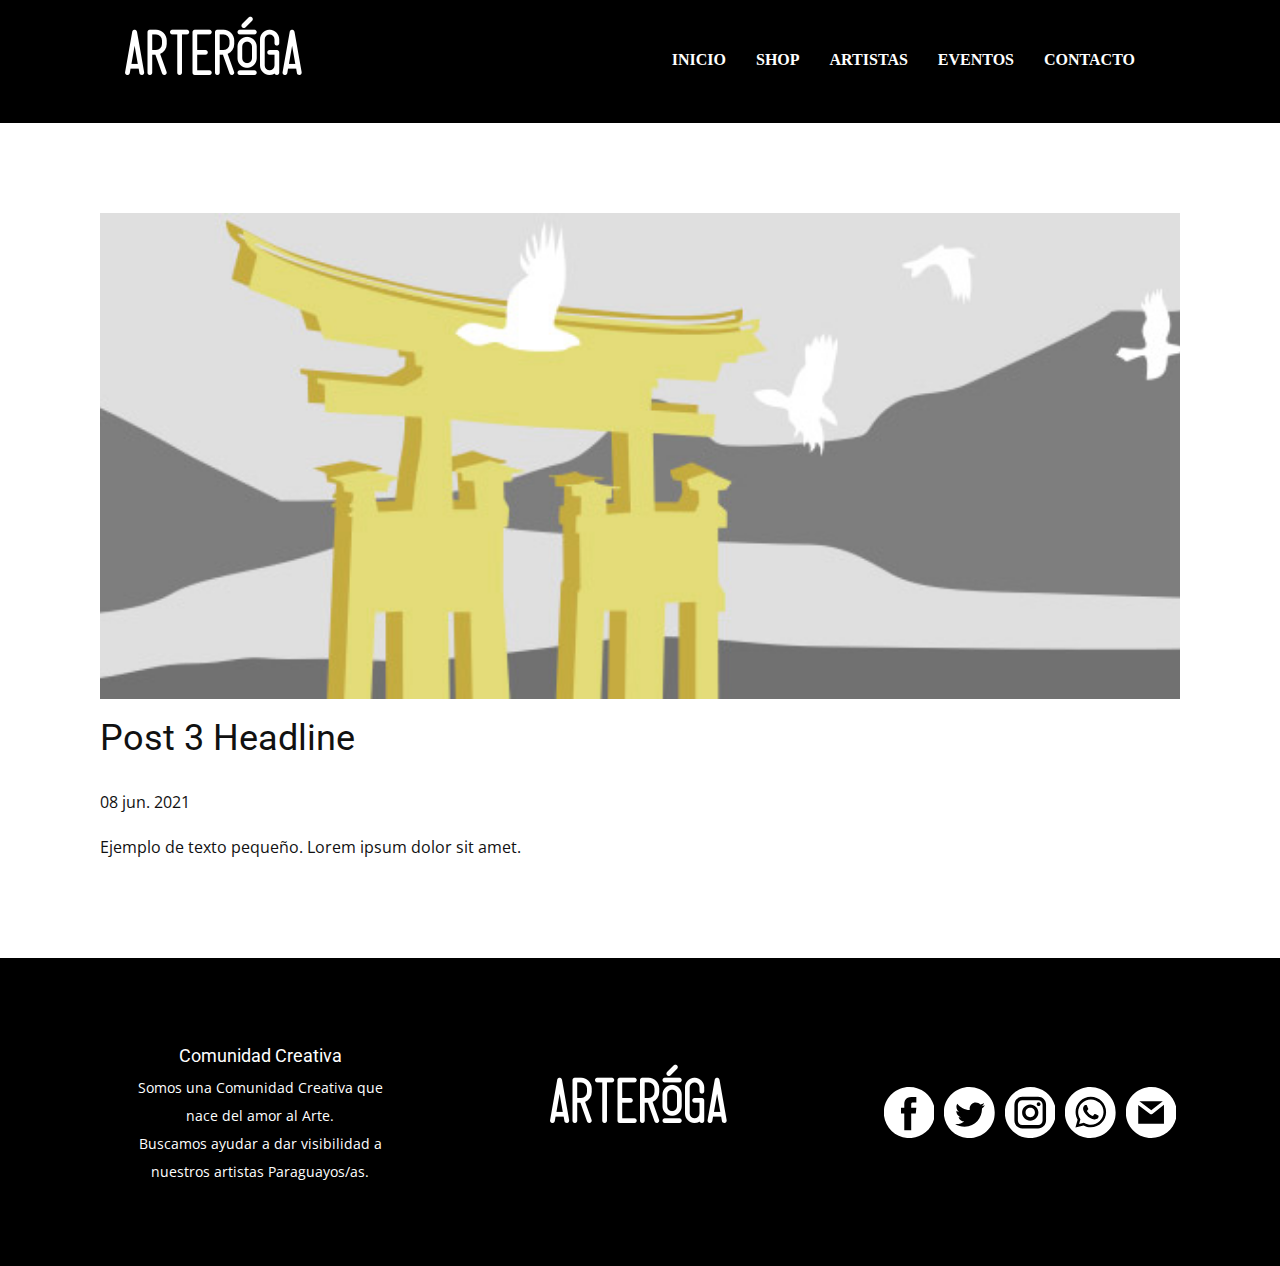
<file: blog/enviar-2.html>
<!doctype html>
<html style="font-size: 16px;"><head>
    <meta name="viewport" content="width=device-width, initial-scale=1.0">
    <meta charset="utf-8">
    <meta name="keywords" content="Post 1 Headline">
    <meta name="description" content="">
    <meta name="page_type" content="np-template-header-footer-from-plugin">
    <title>Post 3 Headline</title>
    <link rel="stylesheet" href="../nicepage.css" media="screen">
<link rel="stylesheet" href="../Post-Template.css" media="screen">
    <script class="u-script" type="text/javascript" src="../jquery.js" defer=""></script>
    <script class="u-script" type="text/javascript" src="../nicepage.js" defer=""></script>
    <meta name="generator" content="Nicepage 3.17.2, nicepage.com">
    <link id="u-theme-google-font" rel="stylesheet" href="https://fonts.googleapis.com/css?family=Roboto:100,100i,300,300i,400,400i,500,500i,700,700i,900,900i|Open+Sans:300,300i,400,400i,600,600i,700,700i,800,800i">
    
    
    <script type="application/ld+json">{
		"@context": "http://schema.org",
		"@type": "Organization",
		"name": "Arteroga",
		"logo": "images/ArterogaLogo.png",
		"sameAs": [
				"https://www.instagram.com/arteroga/",
				"https://wa.me/595985310909",
				"mailto:arteoga@gmail.com"
		]
}</script>
    <meta property="og:title" content="Post Template">
    <meta property="og:type" content="website">
    <meta name="theme-color" content="#478ac9">
  </head>
  <body class="u-body"><header class="u-align-center u-black u-clearfix u-header u-sticky u-header" id="sec-5d52"><div class="u-clearfix u-sheet u-sheet-1">
        <nav class="u-align-right u-menu u-menu-dropdown u-offcanvas u-menu-1" data-responsive-from="MD">
          <div class="menu-collapse u-custom-font u-font-georgia" style="font-size: 1rem; letter-spacing: 0px; font-weight: 700; text-transform: uppercase;">
            <a class="u-button-style u-custom-active-border-color u-custom-active-color u-custom-border u-custom-border-color u-custom-borders u-custom-color u-custom-hover-border-color u-custom-hover-color u-custom-left-right-menu-spacing u-custom-padding-bottom u-custom-text-active-color u-custom-text-color u-custom-text-hover-color u-custom-top-bottom-menu-spacing u-nav-link" href="#" style="font-size: calc(1em + 0.5px); color: rgb(255, 255, 255) !important; height: 19px;">
              <svg class="u-svg-link" preserveAspectRatio="xMidYMin slice" viewBox="0 0 224 224" style=""><use xmlns:xlink="http://www.w3.org/1999/xlink" xlink:href="#svg-6617"></use></svg>
              <svg class="u-svg-content" viewBox="0 0 224 224" x="0px" y="0px" id="svg-6617" style="enable-background:new 0 0 224 224;"><g transform="translate(0 -562.36)"><g><g><path d="M13.35,590.166h197.3c17.8,0.5,17.8-28.299,0-27.799H13.35C-4.45,561.866-4.45,590.666,13.35,590.166z"></path><path d="M210.65,660.464H13.35c-17.8-0.5-17.8,28.299,0,27.799h197.3C228.45,688.763,228.45,659.964,210.65,660.464z"></path><path d="M210.65,758.061H13.35c-17.8,0-17.8,28.299,0,28.299h197.3C228.45,786.36,228.45,758.061,210.65,758.061z"></path>
</g>
</g>
</g></svg>
            </a>
          </div>
          <div class="u-custom-menu u-nav-container">
            <ul class="u-custom-font u-font-georgia u-nav u-spacing-30 u-unstyled u-nav-1"><li class="u-nav-item"><a class="u-border-2 u-border-active-white u-border-hover-palette-5-light-2 u-border-no-left u-border-no-right u-border-no-top u-button-style u-nav-link u-text-active-white u-text-body-alt-color u-text-hover-grey-10" href="../index.html" style="padding: 10px 0px;">INICIO</a>
</li><li class="u-nav-item"><a class="u-border-2 u-border-active-white u-border-hover-palette-5-light-2 u-border-no-left u-border-no-right u-border-no-top u-button-style u-nav-link u-text-active-white u-text-body-alt-color u-text-hover-grey-10" href="../shop.html" style="padding: 10px 0px;">SHOP</a>
</li><li class="u-nav-item"><a class="u-border-2 u-border-active-white u-border-hover-palette-5-light-2 u-border-no-left u-border-no-right u-border-no-top u-button-style u-nav-link u-text-active-white u-text-body-alt-color u-text-hover-grey-10" href="../artistas.html" style="padding: 10px 0px;">ARTISTAS</a>
</li><li class="u-nav-item"><a class="u-border-2 u-border-active-white u-border-hover-palette-5-light-2 u-border-no-left u-border-no-right u-border-no-top u-button-style u-nav-link u-text-active-white u-text-body-alt-color u-text-hover-grey-10" href="../chris.html" style="padding: 10px 0px;">EVENTOS</a>
</li><li class="u-nav-item"><a class="u-border-2 u-border-active-white u-border-hover-palette-5-light-2 u-border-no-left u-border-no-right u-border-no-top u-button-style u-nav-link u-text-active-white u-text-body-alt-color u-text-hover-grey-10" href="../index.html#carousel_a550" data-page-id="67395508" style="padding: 10px 0px;">CONTACTO</a>
</li></ul>
          </div>
          <div class="u-custom-menu u-nav-container-collapse">
            <div class="u-align-center u-black u-container-style u-inner-container-layout u-opacity u-opacity-95 u-sidenav">
              <div class="u-sidenav-overflow">
                <div class="u-menu-close"></div>
                <ul class="u-align-center u-nav u-popupmenu-items u-unstyled u-nav-2"><li class="u-nav-item"><a class="u-button-style u-nav-link" href="../index.html" style="padding: 10px 0px;">INICIO</a>
</li><li class="u-nav-item"><a class="u-button-style u-nav-link" href="../shop.html" style="padding: 10px 0px;">SHOP</a>
</li><li class="u-nav-item"><a class="u-button-style u-nav-link" href="../artistas.html" style="padding: 10px 0px;">ARTISTAS</a>
</li><li class="u-nav-item"><a class="u-button-style u-nav-link" href="../chris.html" style="padding: 10px 0px;">EVENTOS</a>
</li><li class="u-nav-item"><a class="u-button-style u-nav-link" href="../index.html#carousel_a550" data-page-id="67395508" style="padding: 10px 0px;">CONTACTO</a>
</li></ul>
              </div>
            </div>
            <div class="u-black u-menu-overlay u-opacity u-opacity-70"></div>
          </div>
        </nav>
        <img class="u-align-center-xs u-align-left-lg u-align-left-md u-align-left-sm u-align-left-xl u-image u-image-default u-preserve-proportions u-image-1" src="../images/ArterogaLogo.png" alt="" data-image-width="250" data-image-height="100">
      </div></header>
    <section class="u-align-center u-clearfix u-section-1" id="sec-6f8f">
      <div class="u-clearfix u-sheet u-valign-middle-md u-valign-middle-sm u-valign-middle-xs u-sheet-1"><!--post_details--><!--post_details_options_json--><!--{"source":""}--><!--/post_details_options_json--><!--blog_post-->
        <div class="u-container-style u-expanded-width u-post-details u-post-details-1">
          <div class="u-container-layout u-valign-middle u-container-layout-1"><!--blog_post_image-->
            <img alt="" class="u-blog-control u-expanded-width u-image u-image-default u-image-1" src="[data-uri]"><!--/blog_post_image--><!--blog_post_header-->
            <h2 class="u-blog-control u-text u-text-1">Post 3 Headline</h2><!--/blog_post_header--><!--blog_post_metadata-->
            <div class="u-blog-control u-metadata u-metadata-1"><!--blog_post_metadata_date-->
              <span class="u-meta-date u-meta-icon">08 jun. 2021</span><!--/blog_post_metadata_date--><!--blog_post_metadata_category-->
              <!--/blog_post_metadata_category--><!--blog_post_metadata_comments-->
              <!--/blog_post_metadata_comments-->
            </div><!--/blog_post_metadata--><!--blog_post_content-->
            <div class="u-align-justify u-blog-control u-post-content u-text u-text-2 fr-view">
  Ejemplo de texto pequeño. Lorem ipsum dolor sit amet.
  </div><!--/blog_post_content-->
          </div>
        </div><!--/blog_post--><!--/post_details-->
      </div>
    </section>
    
    
    <footer class="u-black u-clearfix u-footer" id="sec-9560"><div class="u-clearfix u-sheet u-sheet-1">
        <div class="u-clearfix u-expanded-width u-gutter-30 u-layout-wrap u-layout-wrap-1">
          <div class="u-gutter-0 u-layout">
            <div class="u-layout-row">
              <div class="u-align-center-sm u-align-center-xs u-align-left-md u-align-left-xl u-container-style u-layout-cell u-left-cell u-size-20 u-size-20-md u-layout-cell-1">
                <div class="u-container-layout u-valign-middle u-container-layout-1"><!--position-->
                  <div data-position="" class="u-position u-position-1"><!--block-->
                    <div class="u-block">
                      <div class="u-block-container u-clearfix"><!--block_header-->
                        <h5 class="u-align-center u-block-header u-text u-text-1"><!--block_header_content--> Comunidad Creativa <!--/block_header_content--></h5><!--/block_header--><!--block_content-->
                        <div class="u-align-center u-block-content u-text u-text-2"><!--block_content_content-->Somos una Comunidad Creativa que nace del amor al Arte.<br>Buscamos ayudar a dar visibilidad a nuestros artistas Paraguayos/as.<!--/block_content_content-->
                        </div><!--/block_content-->
                      </div>
                    </div><!--/block-->
                  </div><!--/position-->
                </div>
              </div>
              <div class="u-align-center-sm u-align-right-md u-container-style u-layout-cell u-size-20 u-size-20-md u-layout-cell-2">
                <div class="u-container-layout u-container-layout-2">
                  <a href="https://nicepage.com" class="u-image u-logo u-image-1" data-image-width="250" data-image-height="100">
                    <img src="../images/ArterogaLogo.png" class="u-logo-image u-logo-image-1" data-image-width="250">
                  </a>
                </div>
              </div>
              <div class="u-align-center-sm u-align-center-xs u-align-left-lg u-align-left-md u-align-left-xl u-container-style u-layout-cell u-right-cell u-size-20 u-size-20-md u-layout-cell-3">
                <div class="u-container-layout u-valign-middle u-container-layout-3">
                  <div class="u-social-icons u-spacing-10 u-social-icons-1">
                    <a class="u-social-url" target="_blank" href=""><span class="u-icon u-icon-circle u-social-facebook u-social-icon u-icon-1"><svg class="u-svg-link" preserveAspectRatio="xMidYMin slice" viewBox="0 0 112 112" style=""><use xmlns:xlink="http://www.w3.org/1999/xlink" xlink:href="#svg-7b69"></use></svg><svg x="0px" y="0px" viewBox="0 0 112 112" id="svg-7b69" class="u-svg-content"><path d="M56.1,0C25.1,0,0,25.1,0,56.1c0,31,25.1,56.1,56.1,56.1c31,0,56.1-25.1,56.1-56.1C112.2,25.1,87.1,0,56.1,0z M71.6,34.3h-8.2c-1.3,0-3.2,0.7-3.2,3.5v7.6h11.3l-1.3,12.9h-10V95H45V58.3h-7.2V45.4H45v-8.3c0-6,2.8-15.3,15.3-15.3l11.2,0V34.3z "></path></svg></span>
                    </a>
                    <a class="u-social-url" target="_blank" href=""><span class="u-icon u-icon-circle u-social-icon u-social-twitter u-icon-2"><svg class="u-svg-link" preserveAspectRatio="xMidYMin slice" viewBox="0 0 112 112" style=""><use xmlns:xlink="http://www.w3.org/1999/xlink" xlink:href="#svg-4577"></use></svg><svg x="0px" y="0px" viewBox="0 0 112 112" id="svg-4577" class="u-svg-content"><path d="M56.1,0C25.1,0,0,25.1,0,56.1s25.1,56.1,56.1,56.1s56.1-25.1,56.1-56.1S87.1,0,56.1,0z M83.8,47.3 c0,0.6,0,1.2,0,1.7c0,17.7-13.5,38.2-38.2,38.2c-7.6,0-14.6-2.2-20.6-6c1,0.1,2.1,0.2,3.2,0.2c6.3,0,12.1-2.1,16.7-5.7 c-5.9-0.1-10.8-4-12.5-9.3c0.8,0.2,1.7,0.2,2.5,0.2c1.2,0,2.4-0.2,3.5-0.5c-6.1-1.2-10.8-6.7-10.8-13.1c0-0.1,0-0.1,0-0.2 c1.8,1,3.9,1.6,6.1,1.7c-3.6-2.4-6-6.5-6-11.2c0-2.5,0.7-4.8,1.8-6.7c6.6,8.1,16.5,13.5,27.6,14c-0.2-1-0.3-2-0.3-3.1 c0-7.4,6-13.4,13.4-13.4c3.9,0,7.3,1.6,9.8,4.2c3.1-0.6,5.9-1.7,8.5-3.3c-1,3.1-3.1,5.8-5.9,7.4c2.7-0.3,5.3-1,7.7-2.1 C88.7,43,86.4,45.4,83.8,47.3z"></path></svg></span>
                    </a>
                    <a class="u-social-url" target="_blank" href="https://www.instagram.com/arteroga/" title="Instagram"><span class="u-icon u-icon-circle u-social-icon u-social-instagram u-icon-3"><svg class="u-svg-link" preserveAspectRatio="xMidYMin slice" viewBox="0 0 112 112" style=""><use xmlns:xlink="http://www.w3.org/1999/xlink" xlink:href="#svg-e675"></use></svg><svg x="0px" y="0px" viewBox="0 0 112 112" id="svg-e675" class="u-svg-content"><path d="M56.1,0C25.1,0,0,25.1,0,56.1c0,31,25.1,56.1,56.1,56.1c31,0,56.1-25.1,56.1-56.1C112.2,25.1,87.1,0,56.1,0z M90.6,73.4c0,9.6-7.8,17.5-17.5,17.5H38.6c-9.6,0-17.5-7.9-17.5-17.6V38.8c0-9.6,7.8-17.5,17.5-17.5h34.5c9.6,0,17.5,7.8,17.5,17.5 V73.4z"></path><path d="M73.1,28.9H38.6c-5.4,0-9.9,4.4-9.9,9.9v34.5c0,5.4,4.4,9.9,9.9,9.9h34.5c5.4,0,9.9-4.4,9.9-9.9V38.8 C83,33.4,78.6,28.9,73.1,28.9z M55.9,74C46,74,38,66,38,56.1c0-9.9,8-17.9,17.9-17.9c9.9,0,17.9,8,17.9,17.9 C73.8,66,65.8,74,55.9,74z M74.3,41.9c-2.3,0-4.2-1.9-4.2-4.2s1.9-4.2,4.2-4.2c2.3,0,4.2,1.9,4.2,4.2S76.6,41.9,74.3,41.9z"></path><path d="M55.9,45.8c-5.7,0-10.4,4.6-10.3,10.3c0,5.7,4.6,10.3,10.3,10.3s10.3-4.6,10.3-10.3 C66.2,50.4,61.6,45.8,55.9,45.8z"></path></svg></span>
                    </a>
                    <a class="u-social-url" target="_blank" title="Whatsapp" href="https://wa.me/595985310909"><span class="u-icon u-icon-circle u-social-custom u-social-icon u-icon-4"><svg class="u-svg-link" preserveAspectRatio="xMidYMin slice" viewBox="0 0 512 512" style=""><use xmlns:xlink="http://www.w3.org/1999/xlink" xlink:href="#svg-cb7a"></use></svg><svg class="u-svg-content" viewBox="0 0 512 512" id="svg-cb7a"><path d="m256 0c-141.363281 0-256 114.636719-256 256s114.636719 256 256 256 256-114.636719 256-256-114.636719-256-256-256zm5.425781 405.050781c-.003906 0 .003907 0 0 0h-.0625c-25.644531-.011719-50.84375-6.441406-73.222656-18.644531l-81.222656 21.300781 21.738281-79.375c-13.410156-23.226562-20.464844-49.578125-20.453125-76.574219.035156-84.453124 68.769531-153.160156 153.222656-153.160156 40.984375.015625 79.457031 15.96875 108.382813 44.917969 28.929687 28.953125 44.851562 67.4375 44.835937 108.363281-.035156 84.457032-68.777343 153.171875-153.21875 153.171875zm0 0"></path><path d="m261.476562 124.46875c-70.246093 0-127.375 57.105469-127.40625 127.300781-.007812 24.054688 6.726563 47.480469 19.472657 67.75l3.027343 4.816407-12.867187 46.980468 48.199219-12.640625 4.652344 2.757813c19.550781 11.601562 41.964843 17.738281 64.816406 17.746094h.050781c70.191406 0 127.320313-57.109376 127.351563-127.308594.011718-34.019532-13.222657-66.003906-37.265626-90.066406-24.042968-24.0625-56.019531-37.324219-90.03125-37.335938zm74.90625 182.035156c-3.191406 8.9375-18.484374 17.097656-25.839843 18.199219-6.597657.984375-14.941407 1.394531-24.113281-1.515625-5.5625-1.765625-12.691407-4.121094-21.828126-8.0625-38.402343-16.578125-63.484374-55.234375-65.398437-57.789062-1.914063-2.554688-15.632813-20.753907-15.632813-39.59375 0-18.835938 9.890626-28.097657 13.398438-31.925782 3.511719-3.832031 7.660156-4.789062 10.210938-4.789062 2.550781 0 5.105468.023437 7.335937.132812 2.351563.117188 5.507813-.894531 8.613281 6.570313 3.191406 7.664062 10.847656 26.5 11.804688 28.414062.957031 1.917969 1.59375 4.152344.320312 6.707031-1.277344 2.554688-5.519531 8.066407-9.570312 13.089844-1.699219 2.105469-3.914063 3.980469-1.679688 7.8125 2.230469 3.828125 9.917969 16.363282 21.296875 26.511719 14.625 13.039063 26.960938 17.078125 30.789063 18.996094 3.824218 1.914062 6.058594 1.59375 8.292968-.957031 2.230469-2.554688 9.570313-11.175782 12.121094-15.007813 2.550782-3.832031 5.105469-3.191406 8.613282-1.914063 3.511718 1.273438 22.332031 10.535157 26.160156 12.449219 3.828125 1.917969 6.378906 2.875 7.335937 4.472657.960938 1.597656.960938 9.257812-2.230469 18.199218zm0 0"></path></svg></span>
                    </a>
                    <a class="u-social-url" target="_blank" title="Mail" href="../mailto:arteoga@gmail.com"><span class="u-icon u-icon-circle u-social-custom u-social-icon u-icon-5"><svg class="u-svg-link" preserveAspectRatio="xMidYMin slice" viewBox="0 0 216 216" style=""><use xmlns:xlink="http://www.w3.org/1999/xlink" xlink:href="#svg-5a30"></use></svg><svg class="u-svg-content" viewBox="0 0 216 216" x="0px" y="0px" id="svg-5a30" style="enable-background:new 0 0 216 216;"><path d="M108,0C48.353,0,0,48.353,0,108s48.353,108,108,108s108-48.353,108-108S167.647,0,108,0z M156.657,60L107.96,98.498  L57.679,60H156.657z M161.667,156h-109V76.259l50.244,38.11c1.347,1.03,3.34,1.545,4.947,1.545c1.645,0,3.073-0.54,4.435-1.616  l49.374-39.276V156z"></path></svg></span>
                    </a>
                  </div>
                </div>
              </div>
            </div>
          </div>
        </div>
      </div></footer>
  
</body></html>
</file>
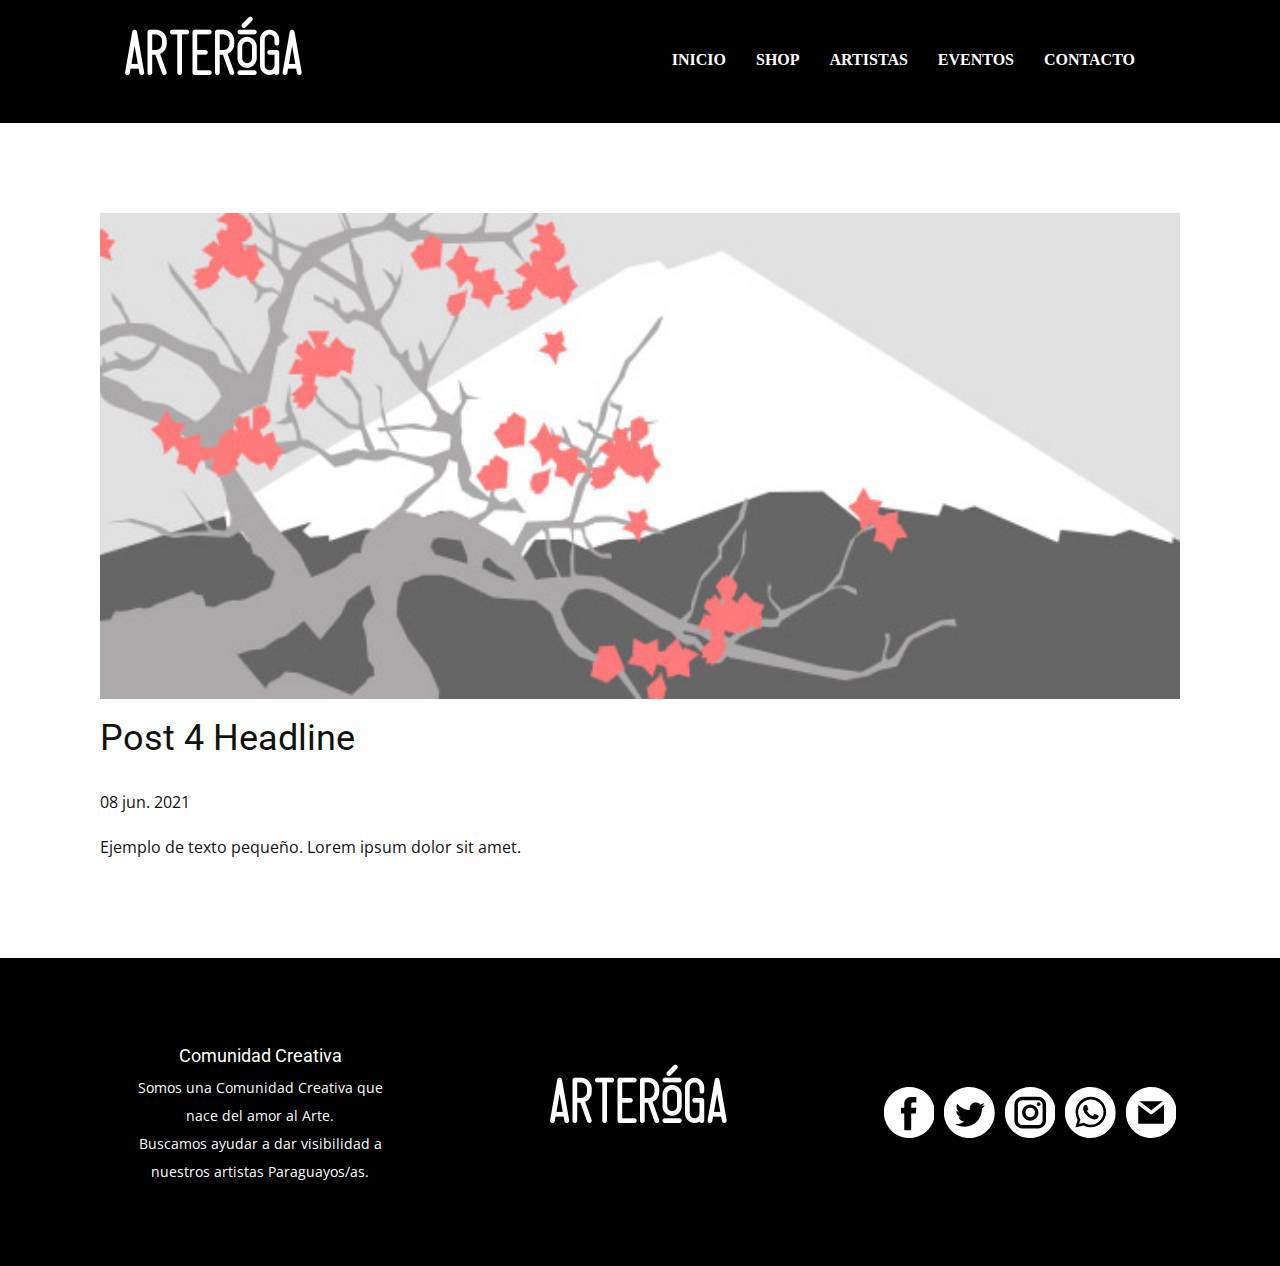
<file: blog/enviar-3.html>
<!doctype html>
<html style="font-size: 16px;"><head>
    <meta name="viewport" content="width=device-width, initial-scale=1.0">
    <meta charset="utf-8">
    <meta name="keywords" content="Post 1 Headline">
    <meta name="description" content="">
    <meta name="page_type" content="np-template-header-footer-from-plugin">
    <title>Post 4 Headline</title>
    <link rel="stylesheet" href="../nicepage.css" media="screen">
<link rel="stylesheet" href="../Post-Template.css" media="screen">
    <script class="u-script" type="text/javascript" src="../jquery.js" defer=""></script>
    <script class="u-script" type="text/javascript" src="../nicepage.js" defer=""></script>
    <meta name="generator" content="Nicepage 3.17.2, nicepage.com">
    <link id="u-theme-google-font" rel="stylesheet" href="https://fonts.googleapis.com/css?family=Roboto:100,100i,300,300i,400,400i,500,500i,700,700i,900,900i|Open+Sans:300,300i,400,400i,600,600i,700,700i,800,800i">
    
    
    <script type="application/ld+json">{
		"@context": "http://schema.org",
		"@type": "Organization",
		"name": "Arteroga",
		"logo": "images/ArterogaLogo.png",
		"sameAs": [
				"https://www.instagram.com/arteroga/",
				"https://wa.me/595985310909",
				"mailto:arteoga@gmail.com"
		]
}</script>
    <meta property="og:title" content="Post Template">
    <meta property="og:type" content="website">
    <meta name="theme-color" content="#478ac9">
  </head>
  <body class="u-body"><header class="u-align-center u-black u-clearfix u-header u-sticky u-header" id="sec-5d52"><div class="u-clearfix u-sheet u-sheet-1">
        <nav class="u-align-right u-menu u-menu-dropdown u-offcanvas u-menu-1" data-responsive-from="MD">
          <div class="menu-collapse u-custom-font u-font-georgia" style="font-size: 1rem; letter-spacing: 0px; font-weight: 700; text-transform: uppercase;">
            <a class="u-button-style u-custom-active-border-color u-custom-active-color u-custom-border u-custom-border-color u-custom-borders u-custom-color u-custom-hover-border-color u-custom-hover-color u-custom-left-right-menu-spacing u-custom-padding-bottom u-custom-text-active-color u-custom-text-color u-custom-text-hover-color u-custom-top-bottom-menu-spacing u-nav-link" href="#" style="font-size: calc(1em + 0.5px); color: rgb(255, 255, 255) !important; height: 19px;">
              <svg class="u-svg-link" preserveAspectRatio="xMidYMin slice" viewBox="0 0 224 224" style=""><use xmlns:xlink="http://www.w3.org/1999/xlink" xlink:href="#svg-6617"></use></svg>
              <svg class="u-svg-content" viewBox="0 0 224 224" x="0px" y="0px" id="svg-6617" style="enable-background:new 0 0 224 224;"><g transform="translate(0 -562.36)"><g><g><path d="M13.35,590.166h197.3c17.8,0.5,17.8-28.299,0-27.799H13.35C-4.45,561.866-4.45,590.666,13.35,590.166z"></path><path d="M210.65,660.464H13.35c-17.8-0.5-17.8,28.299,0,27.799h197.3C228.45,688.763,228.45,659.964,210.65,660.464z"></path><path d="M210.65,758.061H13.35c-17.8,0-17.8,28.299,0,28.299h197.3C228.45,786.36,228.45,758.061,210.65,758.061z"></path>
</g>
</g>
</g></svg>
            </a>
          </div>
          <div class="u-custom-menu u-nav-container">
            <ul class="u-custom-font u-font-georgia u-nav u-spacing-30 u-unstyled u-nav-1"><li class="u-nav-item"><a class="u-border-2 u-border-active-white u-border-hover-palette-5-light-2 u-border-no-left u-border-no-right u-border-no-top u-button-style u-nav-link u-text-active-white u-text-body-alt-color u-text-hover-grey-10" href="../index.html" style="padding: 10px 0px;">INICIO</a>
</li><li class="u-nav-item"><a class="u-border-2 u-border-active-white u-border-hover-palette-5-light-2 u-border-no-left u-border-no-right u-border-no-top u-button-style u-nav-link u-text-active-white u-text-body-alt-color u-text-hover-grey-10" href="../shop.html" style="padding: 10px 0px;">SHOP</a>
</li><li class="u-nav-item"><a class="u-border-2 u-border-active-white u-border-hover-palette-5-light-2 u-border-no-left u-border-no-right u-border-no-top u-button-style u-nav-link u-text-active-white u-text-body-alt-color u-text-hover-grey-10" href="../artistas.html" style="padding: 10px 0px;">ARTISTAS</a>
</li><li class="u-nav-item"><a class="u-border-2 u-border-active-white u-border-hover-palette-5-light-2 u-border-no-left u-border-no-right u-border-no-top u-button-style u-nav-link u-text-active-white u-text-body-alt-color u-text-hover-grey-10" href="../chris.html" style="padding: 10px 0px;">EVENTOS</a>
</li><li class="u-nav-item"><a class="u-border-2 u-border-active-white u-border-hover-palette-5-light-2 u-border-no-left u-border-no-right u-border-no-top u-button-style u-nav-link u-text-active-white u-text-body-alt-color u-text-hover-grey-10" href="../index.html#carousel_a550" data-page-id="67395508" style="padding: 10px 0px;">CONTACTO</a>
</li></ul>
          </div>
          <div class="u-custom-menu u-nav-container-collapse">
            <div class="u-align-center u-black u-container-style u-inner-container-layout u-opacity u-opacity-95 u-sidenav">
              <div class="u-sidenav-overflow">
                <div class="u-menu-close"></div>
                <ul class="u-align-center u-nav u-popupmenu-items u-unstyled u-nav-2"><li class="u-nav-item"><a class="u-button-style u-nav-link" href="../index.html" style="padding: 10px 0px;">INICIO</a>
</li><li class="u-nav-item"><a class="u-button-style u-nav-link" href="../shop.html" style="padding: 10px 0px;">SHOP</a>
</li><li class="u-nav-item"><a class="u-button-style u-nav-link" href="../artistas.html" style="padding: 10px 0px;">ARTISTAS</a>
</li><li class="u-nav-item"><a class="u-button-style u-nav-link" href="../chris.html" style="padding: 10px 0px;">EVENTOS</a>
</li><li class="u-nav-item"><a class="u-button-style u-nav-link" href="../index.html#carousel_a550" data-page-id="67395508" style="padding: 10px 0px;">CONTACTO</a>
</li></ul>
              </div>
            </div>
            <div class="u-black u-menu-overlay u-opacity u-opacity-70"></div>
          </div>
        </nav>
        <img class="u-align-center-xs u-align-left-lg u-align-left-md u-align-left-sm u-align-left-xl u-image u-image-default u-preserve-proportions u-image-1" src="../images/ArterogaLogo.png" alt="" data-image-width="250" data-image-height="100">
      </div></header>
    <section class="u-align-center u-clearfix u-section-1" id="sec-6f8f">
      <div class="u-clearfix u-sheet u-valign-middle-md u-valign-middle-sm u-valign-middle-xs u-sheet-1"><!--post_details--><!--post_details_options_json--><!--{"source":""}--><!--/post_details_options_json--><!--blog_post-->
        <div class="u-container-style u-expanded-width u-post-details u-post-details-1">
          <div class="u-container-layout u-valign-middle u-container-layout-1"><!--blog_post_image-->
            <img alt="" class="u-blog-control u-expanded-width u-image u-image-default u-image-1" src="[data-uri]"><!--/blog_post_image--><!--blog_post_header-->
            <h2 class="u-blog-control u-text u-text-1">Post 4 Headline</h2><!--/blog_post_header--><!--blog_post_metadata-->
            <div class="u-blog-control u-metadata u-metadata-1"><!--blog_post_metadata_date-->
              <span class="u-meta-date u-meta-icon">08 jun. 2021</span><!--/blog_post_metadata_date--><!--blog_post_metadata_category-->
              <!--/blog_post_metadata_category--><!--blog_post_metadata_comments-->
              <!--/blog_post_metadata_comments-->
            </div><!--/blog_post_metadata--><!--blog_post_content-->
            <div class="u-align-justify u-blog-control u-post-content u-text u-text-2 fr-view">
  Ejemplo de texto pequeño. Lorem ipsum dolor sit amet.
  </div><!--/blog_post_content-->
          </div>
        </div><!--/blog_post--><!--/post_details-->
      </div>
    </section>
    
    
    <footer class="u-black u-clearfix u-footer" id="sec-9560"><div class="u-clearfix u-sheet u-sheet-1">
        <div class="u-clearfix u-expanded-width u-gutter-30 u-layout-wrap u-layout-wrap-1">
          <div class="u-gutter-0 u-layout">
            <div class="u-layout-row">
              <div class="u-align-center-sm u-align-center-xs u-align-left-md u-align-left-xl u-container-style u-layout-cell u-left-cell u-size-20 u-size-20-md u-layout-cell-1">
                <div class="u-container-layout u-valign-middle u-container-layout-1"><!--position-->
                  <div data-position="" class="u-position u-position-1"><!--block-->
                    <div class="u-block">
                      <div class="u-block-container u-clearfix"><!--block_header-->
                        <h5 class="u-align-center u-block-header u-text u-text-1"><!--block_header_content--> Comunidad Creativa <!--/block_header_content--></h5><!--/block_header--><!--block_content-->
                        <div class="u-align-center u-block-content u-text u-text-2"><!--block_content_content-->Somos una Comunidad Creativa que nace del amor al Arte.<br>Buscamos ayudar a dar visibilidad a nuestros artistas Paraguayos/as.<!--/block_content_content-->
                        </div><!--/block_content-->
                      </div>
                    </div><!--/block-->
                  </div><!--/position-->
                </div>
              </div>
              <div class="u-align-center-sm u-align-right-md u-container-style u-layout-cell u-size-20 u-size-20-md u-layout-cell-2">
                <div class="u-container-layout u-container-layout-2">
                  <a href="https://nicepage.com" class="u-image u-logo u-image-1" data-image-width="250" data-image-height="100">
                    <img src="../images/ArterogaLogo.png" class="u-logo-image u-logo-image-1" data-image-width="250">
                  </a>
                </div>
              </div>
              <div class="u-align-center-sm u-align-center-xs u-align-left-lg u-align-left-md u-align-left-xl u-container-style u-layout-cell u-right-cell u-size-20 u-size-20-md u-layout-cell-3">
                <div class="u-container-layout u-valign-middle u-container-layout-3">
                  <div class="u-social-icons u-spacing-10 u-social-icons-1">
                    <a class="u-social-url" target="_blank" href=""><span class="u-icon u-icon-circle u-social-facebook u-social-icon u-icon-1"><svg class="u-svg-link" preserveAspectRatio="xMidYMin slice" viewBox="0 0 112 112" style=""><use xmlns:xlink="http://www.w3.org/1999/xlink" xlink:href="#svg-7b69"></use></svg><svg x="0px" y="0px" viewBox="0 0 112 112" id="svg-7b69" class="u-svg-content"><path d="M56.1,0C25.1,0,0,25.1,0,56.1c0,31,25.1,56.1,56.1,56.1c31,0,56.1-25.1,56.1-56.1C112.2,25.1,87.1,0,56.1,0z M71.6,34.3h-8.2c-1.3,0-3.2,0.7-3.2,3.5v7.6h11.3l-1.3,12.9h-10V95H45V58.3h-7.2V45.4H45v-8.3c0-6,2.8-15.3,15.3-15.3l11.2,0V34.3z "></path></svg></span>
                    </a>
                    <a class="u-social-url" target="_blank" href=""><span class="u-icon u-icon-circle u-social-icon u-social-twitter u-icon-2"><svg class="u-svg-link" preserveAspectRatio="xMidYMin slice" viewBox="0 0 112 112" style=""><use xmlns:xlink="http://www.w3.org/1999/xlink" xlink:href="#svg-4577"></use></svg><svg x="0px" y="0px" viewBox="0 0 112 112" id="svg-4577" class="u-svg-content"><path d="M56.1,0C25.1,0,0,25.1,0,56.1s25.1,56.1,56.1,56.1s56.1-25.1,56.1-56.1S87.1,0,56.1,0z M83.8,47.3 c0,0.6,0,1.2,0,1.7c0,17.7-13.5,38.2-38.2,38.2c-7.6,0-14.6-2.2-20.6-6c1,0.1,2.1,0.2,3.2,0.2c6.3,0,12.1-2.1,16.7-5.7 c-5.9-0.1-10.8-4-12.5-9.3c0.8,0.2,1.7,0.2,2.5,0.2c1.2,0,2.4-0.2,3.5-0.5c-6.1-1.2-10.8-6.7-10.8-13.1c0-0.1,0-0.1,0-0.2 c1.8,1,3.9,1.6,6.1,1.7c-3.6-2.4-6-6.5-6-11.2c0-2.5,0.7-4.8,1.8-6.7c6.6,8.1,16.5,13.5,27.6,14c-0.2-1-0.3-2-0.3-3.1 c0-7.4,6-13.4,13.4-13.4c3.9,0,7.3,1.6,9.8,4.2c3.1-0.6,5.9-1.7,8.5-3.3c-1,3.1-3.1,5.8-5.9,7.4c2.7-0.3,5.3-1,7.7-2.1 C88.7,43,86.4,45.4,83.8,47.3z"></path></svg></span>
                    </a>
                    <a class="u-social-url" target="_blank" href="https://www.instagram.com/arteroga/" title="Instagram"><span class="u-icon u-icon-circle u-social-icon u-social-instagram u-icon-3"><svg class="u-svg-link" preserveAspectRatio="xMidYMin slice" viewBox="0 0 112 112" style=""><use xmlns:xlink="http://www.w3.org/1999/xlink" xlink:href="#svg-e675"></use></svg><svg x="0px" y="0px" viewBox="0 0 112 112" id="svg-e675" class="u-svg-content"><path d="M56.1,0C25.1,0,0,25.1,0,56.1c0,31,25.1,56.1,56.1,56.1c31,0,56.1-25.1,56.1-56.1C112.2,25.1,87.1,0,56.1,0z M90.6,73.4c0,9.6-7.8,17.5-17.5,17.5H38.6c-9.6,0-17.5-7.9-17.5-17.6V38.8c0-9.6,7.8-17.5,17.5-17.5h34.5c9.6,0,17.5,7.8,17.5,17.5 V73.4z"></path><path d="M73.1,28.9H38.6c-5.4,0-9.9,4.4-9.9,9.9v34.5c0,5.4,4.4,9.9,9.9,9.9h34.5c5.4,0,9.9-4.4,9.9-9.9V38.8 C83,33.4,78.6,28.9,73.1,28.9z M55.9,74C46,74,38,66,38,56.1c0-9.9,8-17.9,17.9-17.9c9.9,0,17.9,8,17.9,17.9 C73.8,66,65.8,74,55.9,74z M74.3,41.9c-2.3,0-4.2-1.9-4.2-4.2s1.9-4.2,4.2-4.2c2.3,0,4.2,1.9,4.2,4.2S76.6,41.9,74.3,41.9z"></path><path d="M55.9,45.8c-5.7,0-10.4,4.6-10.3,10.3c0,5.7,4.6,10.3,10.3,10.3s10.3-4.6,10.3-10.3 C66.2,50.4,61.6,45.8,55.9,45.8z"></path></svg></span>
                    </a>
                    <a class="u-social-url" target="_blank" title="Whatsapp" href="https://wa.me/595985310909"><span class="u-icon u-icon-circle u-social-custom u-social-icon u-icon-4"><svg class="u-svg-link" preserveAspectRatio="xMidYMin slice" viewBox="0 0 512 512" style=""><use xmlns:xlink="http://www.w3.org/1999/xlink" xlink:href="#svg-cb7a"></use></svg><svg class="u-svg-content" viewBox="0 0 512 512" id="svg-cb7a"><path d="m256 0c-141.363281 0-256 114.636719-256 256s114.636719 256 256 256 256-114.636719 256-256-114.636719-256-256-256zm5.425781 405.050781c-.003906 0 .003907 0 0 0h-.0625c-25.644531-.011719-50.84375-6.441406-73.222656-18.644531l-81.222656 21.300781 21.738281-79.375c-13.410156-23.226562-20.464844-49.578125-20.453125-76.574219.035156-84.453124 68.769531-153.160156 153.222656-153.160156 40.984375.015625 79.457031 15.96875 108.382813 44.917969 28.929687 28.953125 44.851562 67.4375 44.835937 108.363281-.035156 84.457032-68.777343 153.171875-153.21875 153.171875zm0 0"></path><path d="m261.476562 124.46875c-70.246093 0-127.375 57.105469-127.40625 127.300781-.007812 24.054688 6.726563 47.480469 19.472657 67.75l3.027343 4.816407-12.867187 46.980468 48.199219-12.640625 4.652344 2.757813c19.550781 11.601562 41.964843 17.738281 64.816406 17.746094h.050781c70.191406 0 127.320313-57.109376 127.351563-127.308594.011718-34.019532-13.222657-66.003906-37.265626-90.066406-24.042968-24.0625-56.019531-37.324219-90.03125-37.335938zm74.90625 182.035156c-3.191406 8.9375-18.484374 17.097656-25.839843 18.199219-6.597657.984375-14.941407 1.394531-24.113281-1.515625-5.5625-1.765625-12.691407-4.121094-21.828126-8.0625-38.402343-16.578125-63.484374-55.234375-65.398437-57.789062-1.914063-2.554688-15.632813-20.753907-15.632813-39.59375 0-18.835938 9.890626-28.097657 13.398438-31.925782 3.511719-3.832031 7.660156-4.789062 10.210938-4.789062 2.550781 0 5.105468.023437 7.335937.132812 2.351563.117188 5.507813-.894531 8.613281 6.570313 3.191406 7.664062 10.847656 26.5 11.804688 28.414062.957031 1.917969 1.59375 4.152344.320312 6.707031-1.277344 2.554688-5.519531 8.066407-9.570312 13.089844-1.699219 2.105469-3.914063 3.980469-1.679688 7.8125 2.230469 3.828125 9.917969 16.363282 21.296875 26.511719 14.625 13.039063 26.960938 17.078125 30.789063 18.996094 3.824218 1.914062 6.058594 1.59375 8.292968-.957031 2.230469-2.554688 9.570313-11.175782 12.121094-15.007813 2.550782-3.832031 5.105469-3.191406 8.613282-1.914063 3.511718 1.273438 22.332031 10.535157 26.160156 12.449219 3.828125 1.917969 6.378906 2.875 7.335937 4.472657.960938 1.597656.960938 9.257812-2.230469 18.199218zm0 0"></path></svg></span>
                    </a>
                    <a class="u-social-url" target="_blank" title="Mail" href="../mailto:arteoga@gmail.com"><span class="u-icon u-icon-circle u-social-custom u-social-icon u-icon-5"><svg class="u-svg-link" preserveAspectRatio="xMidYMin slice" viewBox="0 0 216 216" style=""><use xmlns:xlink="http://www.w3.org/1999/xlink" xlink:href="#svg-5a30"></use></svg><svg class="u-svg-content" viewBox="0 0 216 216" x="0px" y="0px" id="svg-5a30" style="enable-background:new 0 0 216 216;"><path d="M108,0C48.353,0,0,48.353,0,108s48.353,108,108,108s108-48.353,108-108S167.647,0,108,0z M156.657,60L107.96,98.498  L57.679,60H156.657z M161.667,156h-109V76.259l50.244,38.11c1.347,1.03,3.34,1.545,4.947,1.545c1.645,0,3.073-0.54,4.435-1.616  l49.374-39.276V156z"></path></svg></span>
                    </a>
                  </div>
                </div>
              </div>
            </div>
          </div>
        </div>
      </div></footer>
  
</body></html>
</file>
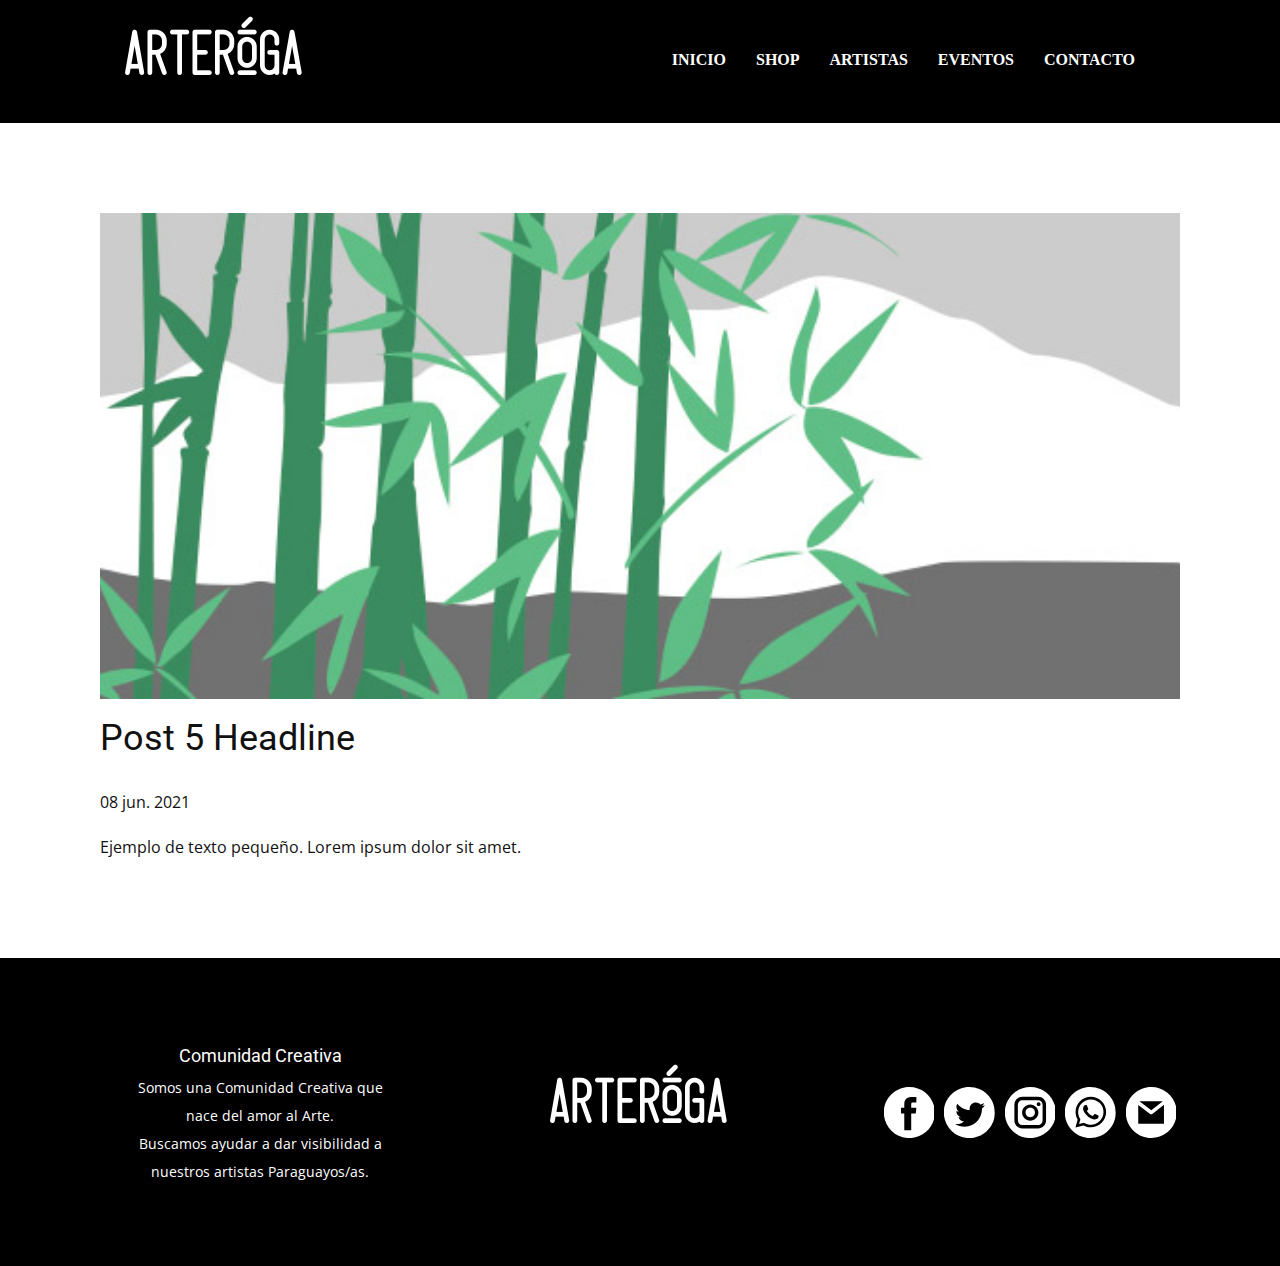
<file: blog/enviar-4.html>
<!doctype html>
<html style="font-size: 16px;"><head>
    <meta name="viewport" content="width=device-width, initial-scale=1.0">
    <meta charset="utf-8">
    <meta name="keywords" content="Post 1 Headline">
    <meta name="description" content="">
    <meta name="page_type" content="np-template-header-footer-from-plugin">
    <title>Post 5 Headline</title>
    <link rel="stylesheet" href="../nicepage.css" media="screen">
<link rel="stylesheet" href="../Post-Template.css" media="screen">
    <script class="u-script" type="text/javascript" src="../jquery.js" defer=""></script>
    <script class="u-script" type="text/javascript" src="../nicepage.js" defer=""></script>
    <meta name="generator" content="Nicepage 3.17.2, nicepage.com">
    <link id="u-theme-google-font" rel="stylesheet" href="https://fonts.googleapis.com/css?family=Roboto:100,100i,300,300i,400,400i,500,500i,700,700i,900,900i|Open+Sans:300,300i,400,400i,600,600i,700,700i,800,800i">
    
    
    <script type="application/ld+json">{
		"@context": "http://schema.org",
		"@type": "Organization",
		"name": "Arteroga",
		"logo": "images/ArterogaLogo.png",
		"sameAs": [
				"https://www.instagram.com/arteroga/",
				"https://wa.me/595985310909",
				"mailto:arteoga@gmail.com"
		]
}</script>
    <meta property="og:title" content="Post Template">
    <meta property="og:type" content="website">
    <meta name="theme-color" content="#478ac9">
  </head>
  <body class="u-body"><header class="u-align-center u-black u-clearfix u-header u-sticky u-header" id="sec-5d52"><div class="u-clearfix u-sheet u-sheet-1">
        <nav class="u-align-right u-menu u-menu-dropdown u-offcanvas u-menu-1" data-responsive-from="MD">
          <div class="menu-collapse u-custom-font u-font-georgia" style="font-size: 1rem; letter-spacing: 0px; font-weight: 700; text-transform: uppercase;">
            <a class="u-button-style u-custom-active-border-color u-custom-active-color u-custom-border u-custom-border-color u-custom-borders u-custom-color u-custom-hover-border-color u-custom-hover-color u-custom-left-right-menu-spacing u-custom-padding-bottom u-custom-text-active-color u-custom-text-color u-custom-text-hover-color u-custom-top-bottom-menu-spacing u-nav-link" href="#" style="font-size: calc(1em + 0.5px); color: rgb(255, 255, 255) !important; height: 19px;">
              <svg class="u-svg-link" preserveAspectRatio="xMidYMin slice" viewBox="0 0 224 224" style=""><use xmlns:xlink="http://www.w3.org/1999/xlink" xlink:href="#svg-6617"></use></svg>
              <svg class="u-svg-content" viewBox="0 0 224 224" x="0px" y="0px" id="svg-6617" style="enable-background:new 0 0 224 224;"><g transform="translate(0 -562.36)"><g><g><path d="M13.35,590.166h197.3c17.8,0.5,17.8-28.299,0-27.799H13.35C-4.45,561.866-4.45,590.666,13.35,590.166z"></path><path d="M210.65,660.464H13.35c-17.8-0.5-17.8,28.299,0,27.799h197.3C228.45,688.763,228.45,659.964,210.65,660.464z"></path><path d="M210.65,758.061H13.35c-17.8,0-17.8,28.299,0,28.299h197.3C228.45,786.36,228.45,758.061,210.65,758.061z"></path>
</g>
</g>
</g></svg>
            </a>
          </div>
          <div class="u-custom-menu u-nav-container">
            <ul class="u-custom-font u-font-georgia u-nav u-spacing-30 u-unstyled u-nav-1"><li class="u-nav-item"><a class="u-border-2 u-border-active-white u-border-hover-palette-5-light-2 u-border-no-left u-border-no-right u-border-no-top u-button-style u-nav-link u-text-active-white u-text-body-alt-color u-text-hover-grey-10" href="../index.html" style="padding: 10px 0px;">INICIO</a>
</li><li class="u-nav-item"><a class="u-border-2 u-border-active-white u-border-hover-palette-5-light-2 u-border-no-left u-border-no-right u-border-no-top u-button-style u-nav-link u-text-active-white u-text-body-alt-color u-text-hover-grey-10" href="../shop.html" style="padding: 10px 0px;">SHOP</a>
</li><li class="u-nav-item"><a class="u-border-2 u-border-active-white u-border-hover-palette-5-light-2 u-border-no-left u-border-no-right u-border-no-top u-button-style u-nav-link u-text-active-white u-text-body-alt-color u-text-hover-grey-10" href="../artistas.html" style="padding: 10px 0px;">ARTISTAS</a>
</li><li class="u-nav-item"><a class="u-border-2 u-border-active-white u-border-hover-palette-5-light-2 u-border-no-left u-border-no-right u-border-no-top u-button-style u-nav-link u-text-active-white u-text-body-alt-color u-text-hover-grey-10" href="../chris.html" style="padding: 10px 0px;">EVENTOS</a>
</li><li class="u-nav-item"><a class="u-border-2 u-border-active-white u-border-hover-palette-5-light-2 u-border-no-left u-border-no-right u-border-no-top u-button-style u-nav-link u-text-active-white u-text-body-alt-color u-text-hover-grey-10" href="../index.html#carousel_a550" data-page-id="67395508" style="padding: 10px 0px;">CONTACTO</a>
</li></ul>
          </div>
          <div class="u-custom-menu u-nav-container-collapse">
            <div class="u-align-center u-black u-container-style u-inner-container-layout u-opacity u-opacity-95 u-sidenav">
              <div class="u-sidenav-overflow">
                <div class="u-menu-close"></div>
                <ul class="u-align-center u-nav u-popupmenu-items u-unstyled u-nav-2"><li class="u-nav-item"><a class="u-button-style u-nav-link" href="../index.html" style="padding: 10px 0px;">INICIO</a>
</li><li class="u-nav-item"><a class="u-button-style u-nav-link" href="../shop.html" style="padding: 10px 0px;">SHOP</a>
</li><li class="u-nav-item"><a class="u-button-style u-nav-link" href="../artistas.html" style="padding: 10px 0px;">ARTISTAS</a>
</li><li class="u-nav-item"><a class="u-button-style u-nav-link" href="../chris.html" style="padding: 10px 0px;">EVENTOS</a>
</li><li class="u-nav-item"><a class="u-button-style u-nav-link" href="../index.html#carousel_a550" data-page-id="67395508" style="padding: 10px 0px;">CONTACTO</a>
</li></ul>
              </div>
            </div>
            <div class="u-black u-menu-overlay u-opacity u-opacity-70"></div>
          </div>
        </nav>
        <img class="u-align-center-xs u-align-left-lg u-align-left-md u-align-left-sm u-align-left-xl u-image u-image-default u-preserve-proportions u-image-1" src="../images/ArterogaLogo.png" alt="" data-image-width="250" data-image-height="100">
      </div></header>
    <section class="u-align-center u-clearfix u-section-1" id="sec-6f8f">
      <div class="u-clearfix u-sheet u-valign-middle-md u-valign-middle-sm u-valign-middle-xs u-sheet-1"><!--post_details--><!--post_details_options_json--><!--{"source":""}--><!--/post_details_options_json--><!--blog_post-->
        <div class="u-container-style u-expanded-width u-post-details u-post-details-1">
          <div class="u-container-layout u-valign-middle u-container-layout-1"><!--blog_post_image-->
            <img alt="" class="u-blog-control u-expanded-width u-image u-image-default u-image-1" src="[data-uri]"><!--/blog_post_image--><!--blog_post_header-->
            <h2 class="u-blog-control u-text u-text-1">Post 5 Headline</h2><!--/blog_post_header--><!--blog_post_metadata-->
            <div class="u-blog-control u-metadata u-metadata-1"><!--blog_post_metadata_date-->
              <span class="u-meta-date u-meta-icon">08 jun. 2021</span><!--/blog_post_metadata_date--><!--blog_post_metadata_category-->
              <!--/blog_post_metadata_category--><!--blog_post_metadata_comments-->
              <!--/blog_post_metadata_comments-->
            </div><!--/blog_post_metadata--><!--blog_post_content-->
            <div class="u-align-justify u-blog-control u-post-content u-text u-text-2 fr-view">
  Ejemplo de texto pequeño. Lorem ipsum dolor sit amet.
  </div><!--/blog_post_content-->
          </div>
        </div><!--/blog_post--><!--/post_details-->
      </div>
    </section>
    
    
    <footer class="u-black u-clearfix u-footer" id="sec-9560"><div class="u-clearfix u-sheet u-sheet-1">
        <div class="u-clearfix u-expanded-width u-gutter-30 u-layout-wrap u-layout-wrap-1">
          <div class="u-gutter-0 u-layout">
            <div class="u-layout-row">
              <div class="u-align-center-sm u-align-center-xs u-align-left-md u-align-left-xl u-container-style u-layout-cell u-left-cell u-size-20 u-size-20-md u-layout-cell-1">
                <div class="u-container-layout u-valign-middle u-container-layout-1"><!--position-->
                  <div data-position="" class="u-position u-position-1"><!--block-->
                    <div class="u-block">
                      <div class="u-block-container u-clearfix"><!--block_header-->
                        <h5 class="u-align-center u-block-header u-text u-text-1"><!--block_header_content--> Comunidad Creativa <!--/block_header_content--></h5><!--/block_header--><!--block_content-->
                        <div class="u-align-center u-block-content u-text u-text-2"><!--block_content_content-->Somos una Comunidad Creativa que nace del amor al Arte.<br>Buscamos ayudar a dar visibilidad a nuestros artistas Paraguayos/as.<!--/block_content_content-->
                        </div><!--/block_content-->
                      </div>
                    </div><!--/block-->
                  </div><!--/position-->
                </div>
              </div>
              <div class="u-align-center-sm u-align-right-md u-container-style u-layout-cell u-size-20 u-size-20-md u-layout-cell-2">
                <div class="u-container-layout u-container-layout-2">
                  <a href="https://nicepage.com" class="u-image u-logo u-image-1" data-image-width="250" data-image-height="100">
                    <img src="../images/ArterogaLogo.png" class="u-logo-image u-logo-image-1" data-image-width="250">
                  </a>
                </div>
              </div>
              <div class="u-align-center-sm u-align-center-xs u-align-left-lg u-align-left-md u-align-left-xl u-container-style u-layout-cell u-right-cell u-size-20 u-size-20-md u-layout-cell-3">
                <div class="u-container-layout u-valign-middle u-container-layout-3">
                  <div class="u-social-icons u-spacing-10 u-social-icons-1">
                    <a class="u-social-url" target="_blank" href=""><span class="u-icon u-icon-circle u-social-facebook u-social-icon u-icon-1"><svg class="u-svg-link" preserveAspectRatio="xMidYMin slice" viewBox="0 0 112 112" style=""><use xmlns:xlink="http://www.w3.org/1999/xlink" xlink:href="#svg-7b69"></use></svg><svg x="0px" y="0px" viewBox="0 0 112 112" id="svg-7b69" class="u-svg-content"><path d="M56.1,0C25.1,0,0,25.1,0,56.1c0,31,25.1,56.1,56.1,56.1c31,0,56.1-25.1,56.1-56.1C112.2,25.1,87.1,0,56.1,0z M71.6,34.3h-8.2c-1.3,0-3.2,0.7-3.2,3.5v7.6h11.3l-1.3,12.9h-10V95H45V58.3h-7.2V45.4H45v-8.3c0-6,2.8-15.3,15.3-15.3l11.2,0V34.3z "></path></svg></span>
                    </a>
                    <a class="u-social-url" target="_blank" href=""><span class="u-icon u-icon-circle u-social-icon u-social-twitter u-icon-2"><svg class="u-svg-link" preserveAspectRatio="xMidYMin slice" viewBox="0 0 112 112" style=""><use xmlns:xlink="http://www.w3.org/1999/xlink" xlink:href="#svg-4577"></use></svg><svg x="0px" y="0px" viewBox="0 0 112 112" id="svg-4577" class="u-svg-content"><path d="M56.1,0C25.1,0,0,25.1,0,56.1s25.1,56.1,56.1,56.1s56.1-25.1,56.1-56.1S87.1,0,56.1,0z M83.8,47.3 c0,0.6,0,1.2,0,1.7c0,17.7-13.5,38.2-38.2,38.2c-7.6,0-14.6-2.2-20.6-6c1,0.1,2.1,0.2,3.2,0.2c6.3,0,12.1-2.1,16.7-5.7 c-5.9-0.1-10.8-4-12.5-9.3c0.8,0.2,1.7,0.2,2.5,0.2c1.2,0,2.4-0.2,3.5-0.5c-6.1-1.2-10.8-6.7-10.8-13.1c0-0.1,0-0.1,0-0.2 c1.8,1,3.9,1.6,6.1,1.7c-3.6-2.4-6-6.5-6-11.2c0-2.5,0.7-4.8,1.8-6.7c6.6,8.1,16.5,13.5,27.6,14c-0.2-1-0.3-2-0.3-3.1 c0-7.4,6-13.4,13.4-13.4c3.9,0,7.3,1.6,9.8,4.2c3.1-0.6,5.9-1.7,8.5-3.3c-1,3.1-3.1,5.8-5.9,7.4c2.7-0.3,5.3-1,7.7-2.1 C88.7,43,86.4,45.4,83.8,47.3z"></path></svg></span>
                    </a>
                    <a class="u-social-url" target="_blank" href="https://www.instagram.com/arteroga/" title="Instagram"><span class="u-icon u-icon-circle u-social-icon u-social-instagram u-icon-3"><svg class="u-svg-link" preserveAspectRatio="xMidYMin slice" viewBox="0 0 112 112" style=""><use xmlns:xlink="http://www.w3.org/1999/xlink" xlink:href="#svg-e675"></use></svg><svg x="0px" y="0px" viewBox="0 0 112 112" id="svg-e675" class="u-svg-content"><path d="M56.1,0C25.1,0,0,25.1,0,56.1c0,31,25.1,56.1,56.1,56.1c31,0,56.1-25.1,56.1-56.1C112.2,25.1,87.1,0,56.1,0z M90.6,73.4c0,9.6-7.8,17.5-17.5,17.5H38.6c-9.6,0-17.5-7.9-17.5-17.6V38.8c0-9.6,7.8-17.5,17.5-17.5h34.5c9.6,0,17.5,7.8,17.5,17.5 V73.4z"></path><path d="M73.1,28.9H38.6c-5.4,0-9.9,4.4-9.9,9.9v34.5c0,5.4,4.4,9.9,9.9,9.9h34.5c5.4,0,9.9-4.4,9.9-9.9V38.8 C83,33.4,78.6,28.9,73.1,28.9z M55.9,74C46,74,38,66,38,56.1c0-9.9,8-17.9,17.9-17.9c9.9,0,17.9,8,17.9,17.9 C73.8,66,65.8,74,55.9,74z M74.3,41.9c-2.3,0-4.2-1.9-4.2-4.2s1.9-4.2,4.2-4.2c2.3,0,4.2,1.9,4.2,4.2S76.6,41.9,74.3,41.9z"></path><path d="M55.9,45.8c-5.7,0-10.4,4.6-10.3,10.3c0,5.7,4.6,10.3,10.3,10.3s10.3-4.6,10.3-10.3 C66.2,50.4,61.6,45.8,55.9,45.8z"></path></svg></span>
                    </a>
                    <a class="u-social-url" target="_blank" title="Whatsapp" href="https://wa.me/595985310909"><span class="u-icon u-icon-circle u-social-custom u-social-icon u-icon-4"><svg class="u-svg-link" preserveAspectRatio="xMidYMin slice" viewBox="0 0 512 512" style=""><use xmlns:xlink="http://www.w3.org/1999/xlink" xlink:href="#svg-cb7a"></use></svg><svg class="u-svg-content" viewBox="0 0 512 512" id="svg-cb7a"><path d="m256 0c-141.363281 0-256 114.636719-256 256s114.636719 256 256 256 256-114.636719 256-256-114.636719-256-256-256zm5.425781 405.050781c-.003906 0 .003907 0 0 0h-.0625c-25.644531-.011719-50.84375-6.441406-73.222656-18.644531l-81.222656 21.300781 21.738281-79.375c-13.410156-23.226562-20.464844-49.578125-20.453125-76.574219.035156-84.453124 68.769531-153.160156 153.222656-153.160156 40.984375.015625 79.457031 15.96875 108.382813 44.917969 28.929687 28.953125 44.851562 67.4375 44.835937 108.363281-.035156 84.457032-68.777343 153.171875-153.21875 153.171875zm0 0"></path><path d="m261.476562 124.46875c-70.246093 0-127.375 57.105469-127.40625 127.300781-.007812 24.054688 6.726563 47.480469 19.472657 67.75l3.027343 4.816407-12.867187 46.980468 48.199219-12.640625 4.652344 2.757813c19.550781 11.601562 41.964843 17.738281 64.816406 17.746094h.050781c70.191406 0 127.320313-57.109376 127.351563-127.308594.011718-34.019532-13.222657-66.003906-37.265626-90.066406-24.042968-24.0625-56.019531-37.324219-90.03125-37.335938zm74.90625 182.035156c-3.191406 8.9375-18.484374 17.097656-25.839843 18.199219-6.597657.984375-14.941407 1.394531-24.113281-1.515625-5.5625-1.765625-12.691407-4.121094-21.828126-8.0625-38.402343-16.578125-63.484374-55.234375-65.398437-57.789062-1.914063-2.554688-15.632813-20.753907-15.632813-39.59375 0-18.835938 9.890626-28.097657 13.398438-31.925782 3.511719-3.832031 7.660156-4.789062 10.210938-4.789062 2.550781 0 5.105468.023437 7.335937.132812 2.351563.117188 5.507813-.894531 8.613281 6.570313 3.191406 7.664062 10.847656 26.5 11.804688 28.414062.957031 1.917969 1.59375 4.152344.320312 6.707031-1.277344 2.554688-5.519531 8.066407-9.570312 13.089844-1.699219 2.105469-3.914063 3.980469-1.679688 7.8125 2.230469 3.828125 9.917969 16.363282 21.296875 26.511719 14.625 13.039063 26.960938 17.078125 30.789063 18.996094 3.824218 1.914062 6.058594 1.59375 8.292968-.957031 2.230469-2.554688 9.570313-11.175782 12.121094-15.007813 2.550782-3.832031 5.105469-3.191406 8.613282-1.914063 3.511718 1.273438 22.332031 10.535157 26.160156 12.449219 3.828125 1.917969 6.378906 2.875 7.335937 4.472657.960938 1.597656.960938 9.257812-2.230469 18.199218zm0 0"></path></svg></span>
                    </a>
                    <a class="u-social-url" target="_blank" title="Mail" href="../mailto:arteoga@gmail.com"><span class="u-icon u-icon-circle u-social-custom u-social-icon u-icon-5"><svg class="u-svg-link" preserveAspectRatio="xMidYMin slice" viewBox="0 0 216 216" style=""><use xmlns:xlink="http://www.w3.org/1999/xlink" xlink:href="#svg-5a30"></use></svg><svg class="u-svg-content" viewBox="0 0 216 216" x="0px" y="0px" id="svg-5a30" style="enable-background:new 0 0 216 216;"><path d="M108,0C48.353,0,0,48.353,0,108s48.353,108,108,108s108-48.353,108-108S167.647,0,108,0z M156.657,60L107.96,98.498  L57.679,60H156.657z M161.667,156h-109V76.259l50.244,38.11c1.347,1.03,3.34,1.545,4.947,1.545c1.645,0,3.073-0.54,4.435-1.616  l49.374-39.276V156z"></path></svg></span>
                    </a>
                  </div>
                </div>
              </div>
            </div>
          </div>
        </div>
      </div></footer>
  
</body></html>
</file>
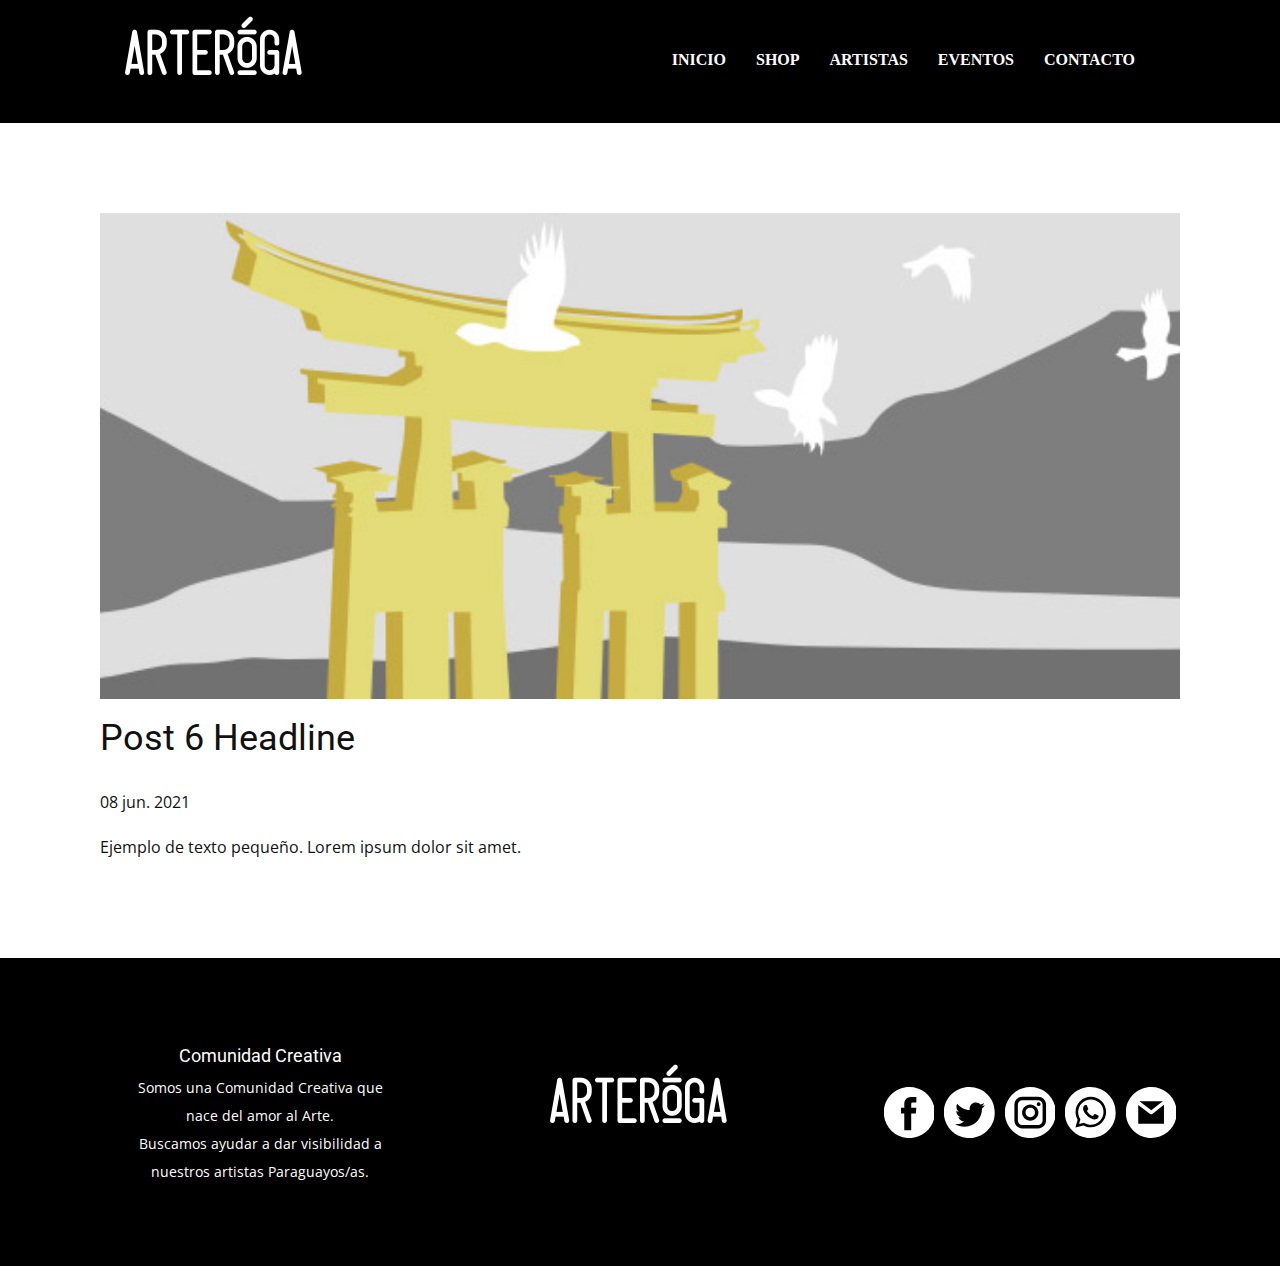
<file: blog/enviar-5.html>
<!doctype html>
<html style="font-size: 16px;"><head>
    <meta name="viewport" content="width=device-width, initial-scale=1.0">
    <meta charset="utf-8">
    <meta name="keywords" content="Post 1 Headline">
    <meta name="description" content="">
    <meta name="page_type" content="np-template-header-footer-from-plugin">
    <title>Post 6 Headline</title>
    <link rel="stylesheet" href="../nicepage.css" media="screen">
<link rel="stylesheet" href="../Post-Template.css" media="screen">
    <script class="u-script" type="text/javascript" src="../jquery.js" defer=""></script>
    <script class="u-script" type="text/javascript" src="../nicepage.js" defer=""></script>
    <meta name="generator" content="Nicepage 3.17.2, nicepage.com">
    <link id="u-theme-google-font" rel="stylesheet" href="https://fonts.googleapis.com/css?family=Roboto:100,100i,300,300i,400,400i,500,500i,700,700i,900,900i|Open+Sans:300,300i,400,400i,600,600i,700,700i,800,800i">
    
    
    <script type="application/ld+json">{
		"@context": "http://schema.org",
		"@type": "Organization",
		"name": "Arteroga",
		"logo": "images/ArterogaLogo.png",
		"sameAs": [
				"https://www.instagram.com/arteroga/",
				"https://wa.me/595985310909",
				"mailto:arteoga@gmail.com"
		]
}</script>
    <meta property="og:title" content="Post Template">
    <meta property="og:type" content="website">
    <meta name="theme-color" content="#478ac9">
  </head>
  <body class="u-body"><header class="u-align-center u-black u-clearfix u-header u-sticky u-header" id="sec-5d52"><div class="u-clearfix u-sheet u-sheet-1">
        <nav class="u-align-right u-menu u-menu-dropdown u-offcanvas u-menu-1" data-responsive-from="MD">
          <div class="menu-collapse u-custom-font u-font-georgia" style="font-size: 1rem; letter-spacing: 0px; font-weight: 700; text-transform: uppercase;">
            <a class="u-button-style u-custom-active-border-color u-custom-active-color u-custom-border u-custom-border-color u-custom-borders u-custom-color u-custom-hover-border-color u-custom-hover-color u-custom-left-right-menu-spacing u-custom-padding-bottom u-custom-text-active-color u-custom-text-color u-custom-text-hover-color u-custom-top-bottom-menu-spacing u-nav-link" href="#" style="font-size: calc(1em + 0.5px); color: rgb(255, 255, 255) !important; height: 19px;">
              <svg class="u-svg-link" preserveAspectRatio="xMidYMin slice" viewBox="0 0 224 224" style=""><use xmlns:xlink="http://www.w3.org/1999/xlink" xlink:href="#svg-6617"></use></svg>
              <svg class="u-svg-content" viewBox="0 0 224 224" x="0px" y="0px" id="svg-6617" style="enable-background:new 0 0 224 224;"><g transform="translate(0 -562.36)"><g><g><path d="M13.35,590.166h197.3c17.8,0.5,17.8-28.299,0-27.799H13.35C-4.45,561.866-4.45,590.666,13.35,590.166z"></path><path d="M210.65,660.464H13.35c-17.8-0.5-17.8,28.299,0,27.799h197.3C228.45,688.763,228.45,659.964,210.65,660.464z"></path><path d="M210.65,758.061H13.35c-17.8,0-17.8,28.299,0,28.299h197.3C228.45,786.36,228.45,758.061,210.65,758.061z"></path>
</g>
</g>
</g></svg>
            </a>
          </div>
          <div class="u-custom-menu u-nav-container">
            <ul class="u-custom-font u-font-georgia u-nav u-spacing-30 u-unstyled u-nav-1"><li class="u-nav-item"><a class="u-border-2 u-border-active-white u-border-hover-palette-5-light-2 u-border-no-left u-border-no-right u-border-no-top u-button-style u-nav-link u-text-active-white u-text-body-alt-color u-text-hover-grey-10" href="../index.html" style="padding: 10px 0px;">INICIO</a>
</li><li class="u-nav-item"><a class="u-border-2 u-border-active-white u-border-hover-palette-5-light-2 u-border-no-left u-border-no-right u-border-no-top u-button-style u-nav-link u-text-active-white u-text-body-alt-color u-text-hover-grey-10" href="../shop.html" style="padding: 10px 0px;">SHOP</a>
</li><li class="u-nav-item"><a class="u-border-2 u-border-active-white u-border-hover-palette-5-light-2 u-border-no-left u-border-no-right u-border-no-top u-button-style u-nav-link u-text-active-white u-text-body-alt-color u-text-hover-grey-10" href="../artistas.html" style="padding: 10px 0px;">ARTISTAS</a>
</li><li class="u-nav-item"><a class="u-border-2 u-border-active-white u-border-hover-palette-5-light-2 u-border-no-left u-border-no-right u-border-no-top u-button-style u-nav-link u-text-active-white u-text-body-alt-color u-text-hover-grey-10" href="../chris.html" style="padding: 10px 0px;">EVENTOS</a>
</li><li class="u-nav-item"><a class="u-border-2 u-border-active-white u-border-hover-palette-5-light-2 u-border-no-left u-border-no-right u-border-no-top u-button-style u-nav-link u-text-active-white u-text-body-alt-color u-text-hover-grey-10" href="../index.html#carousel_a550" data-page-id="67395508" style="padding: 10px 0px;">CONTACTO</a>
</li></ul>
          </div>
          <div class="u-custom-menu u-nav-container-collapse">
            <div class="u-align-center u-black u-container-style u-inner-container-layout u-opacity u-opacity-95 u-sidenav">
              <div class="u-sidenav-overflow">
                <div class="u-menu-close"></div>
                <ul class="u-align-center u-nav u-popupmenu-items u-unstyled u-nav-2"><li class="u-nav-item"><a class="u-button-style u-nav-link" href="../index.html" style="padding: 10px 0px;">INICIO</a>
</li><li class="u-nav-item"><a class="u-button-style u-nav-link" href="../shop.html" style="padding: 10px 0px;">SHOP</a>
</li><li class="u-nav-item"><a class="u-button-style u-nav-link" href="../artistas.html" style="padding: 10px 0px;">ARTISTAS</a>
</li><li class="u-nav-item"><a class="u-button-style u-nav-link" href="../chris.html" style="padding: 10px 0px;">EVENTOS</a>
</li><li class="u-nav-item"><a class="u-button-style u-nav-link" href="../index.html#carousel_a550" data-page-id="67395508" style="padding: 10px 0px;">CONTACTO</a>
</li></ul>
              </div>
            </div>
            <div class="u-black u-menu-overlay u-opacity u-opacity-70"></div>
          </div>
        </nav>
        <img class="u-align-center-xs u-align-left-lg u-align-left-md u-align-left-sm u-align-left-xl u-image u-image-default u-preserve-proportions u-image-1" src="../images/ArterogaLogo.png" alt="" data-image-width="250" data-image-height="100">
      </div></header>
    <section class="u-align-center u-clearfix u-section-1" id="sec-6f8f">
      <div class="u-clearfix u-sheet u-valign-middle-md u-valign-middle-sm u-valign-middle-xs u-sheet-1"><!--post_details--><!--post_details_options_json--><!--{"source":""}--><!--/post_details_options_json--><!--blog_post-->
        <div class="u-container-style u-expanded-width u-post-details u-post-details-1">
          <div class="u-container-layout u-valign-middle u-container-layout-1"><!--blog_post_image-->
            <img alt="" class="u-blog-control u-expanded-width u-image u-image-default u-image-1" src="[data-uri]"><!--/blog_post_image--><!--blog_post_header-->
            <h2 class="u-blog-control u-text u-text-1">Post 6 Headline</h2><!--/blog_post_header--><!--blog_post_metadata-->
            <div class="u-blog-control u-metadata u-metadata-1"><!--blog_post_metadata_date-->
              <span class="u-meta-date u-meta-icon">08 jun. 2021</span><!--/blog_post_metadata_date--><!--blog_post_metadata_category-->
              <!--/blog_post_metadata_category--><!--blog_post_metadata_comments-->
              <!--/blog_post_metadata_comments-->
            </div><!--/blog_post_metadata--><!--blog_post_content-->
            <div class="u-align-justify u-blog-control u-post-content u-text u-text-2 fr-view">
  Ejemplo de texto pequeño. Lorem ipsum dolor sit amet.
  </div><!--/blog_post_content-->
          </div>
        </div><!--/blog_post--><!--/post_details-->
      </div>
    </section>
    
    
    <footer class="u-black u-clearfix u-footer" id="sec-9560"><div class="u-clearfix u-sheet u-sheet-1">
        <div class="u-clearfix u-expanded-width u-gutter-30 u-layout-wrap u-layout-wrap-1">
          <div class="u-gutter-0 u-layout">
            <div class="u-layout-row">
              <div class="u-align-center-sm u-align-center-xs u-align-left-md u-align-left-xl u-container-style u-layout-cell u-left-cell u-size-20 u-size-20-md u-layout-cell-1">
                <div class="u-container-layout u-valign-middle u-container-layout-1"><!--position-->
                  <div data-position="" class="u-position u-position-1"><!--block-->
                    <div class="u-block">
                      <div class="u-block-container u-clearfix"><!--block_header-->
                        <h5 class="u-align-center u-block-header u-text u-text-1"><!--block_header_content--> Comunidad Creativa <!--/block_header_content--></h5><!--/block_header--><!--block_content-->
                        <div class="u-align-center u-block-content u-text u-text-2"><!--block_content_content-->Somos una Comunidad Creativa que nace del amor al Arte.<br>Buscamos ayudar a dar visibilidad a nuestros artistas Paraguayos/as.<!--/block_content_content-->
                        </div><!--/block_content-->
                      </div>
                    </div><!--/block-->
                  </div><!--/position-->
                </div>
              </div>
              <div class="u-align-center-sm u-align-right-md u-container-style u-layout-cell u-size-20 u-size-20-md u-layout-cell-2">
                <div class="u-container-layout u-container-layout-2">
                  <a href="https://nicepage.com" class="u-image u-logo u-image-1" data-image-width="250" data-image-height="100">
                    <img src="../images/ArterogaLogo.png" class="u-logo-image u-logo-image-1" data-image-width="250">
                  </a>
                </div>
              </div>
              <div class="u-align-center-sm u-align-center-xs u-align-left-lg u-align-left-md u-align-left-xl u-container-style u-layout-cell u-right-cell u-size-20 u-size-20-md u-layout-cell-3">
                <div class="u-container-layout u-valign-middle u-container-layout-3">
                  <div class="u-social-icons u-spacing-10 u-social-icons-1">
                    <a class="u-social-url" target="_blank" href=""><span class="u-icon u-icon-circle u-social-facebook u-social-icon u-icon-1"><svg class="u-svg-link" preserveAspectRatio="xMidYMin slice" viewBox="0 0 112 112" style=""><use xmlns:xlink="http://www.w3.org/1999/xlink" xlink:href="#svg-7b69"></use></svg><svg x="0px" y="0px" viewBox="0 0 112 112" id="svg-7b69" class="u-svg-content"><path d="M56.1,0C25.1,0,0,25.1,0,56.1c0,31,25.1,56.1,56.1,56.1c31,0,56.1-25.1,56.1-56.1C112.2,25.1,87.1,0,56.1,0z M71.6,34.3h-8.2c-1.3,0-3.2,0.7-3.2,3.5v7.6h11.3l-1.3,12.9h-10V95H45V58.3h-7.2V45.4H45v-8.3c0-6,2.8-15.3,15.3-15.3l11.2,0V34.3z "></path></svg></span>
                    </a>
                    <a class="u-social-url" target="_blank" href=""><span class="u-icon u-icon-circle u-social-icon u-social-twitter u-icon-2"><svg class="u-svg-link" preserveAspectRatio="xMidYMin slice" viewBox="0 0 112 112" style=""><use xmlns:xlink="http://www.w3.org/1999/xlink" xlink:href="#svg-4577"></use></svg><svg x="0px" y="0px" viewBox="0 0 112 112" id="svg-4577" class="u-svg-content"><path d="M56.1,0C25.1,0,0,25.1,0,56.1s25.1,56.1,56.1,56.1s56.1-25.1,56.1-56.1S87.1,0,56.1,0z M83.8,47.3 c0,0.6,0,1.2,0,1.7c0,17.7-13.5,38.2-38.2,38.2c-7.6,0-14.6-2.2-20.6-6c1,0.1,2.1,0.2,3.2,0.2c6.3,0,12.1-2.1,16.7-5.7 c-5.9-0.1-10.8-4-12.5-9.3c0.8,0.2,1.7,0.2,2.5,0.2c1.2,0,2.4-0.2,3.5-0.5c-6.1-1.2-10.8-6.7-10.8-13.1c0-0.1,0-0.1,0-0.2 c1.8,1,3.9,1.6,6.1,1.7c-3.6-2.4-6-6.5-6-11.2c0-2.5,0.7-4.8,1.8-6.7c6.6,8.1,16.5,13.5,27.6,14c-0.2-1-0.3-2-0.3-3.1 c0-7.4,6-13.4,13.4-13.4c3.9,0,7.3,1.6,9.8,4.2c3.1-0.6,5.9-1.7,8.5-3.3c-1,3.1-3.1,5.8-5.9,7.4c2.7-0.3,5.3-1,7.7-2.1 C88.7,43,86.4,45.4,83.8,47.3z"></path></svg></span>
                    </a>
                    <a class="u-social-url" target="_blank" href="https://www.instagram.com/arteroga/" title="Instagram"><span class="u-icon u-icon-circle u-social-icon u-social-instagram u-icon-3"><svg class="u-svg-link" preserveAspectRatio="xMidYMin slice" viewBox="0 0 112 112" style=""><use xmlns:xlink="http://www.w3.org/1999/xlink" xlink:href="#svg-e675"></use></svg><svg x="0px" y="0px" viewBox="0 0 112 112" id="svg-e675" class="u-svg-content"><path d="M56.1,0C25.1,0,0,25.1,0,56.1c0,31,25.1,56.1,56.1,56.1c31,0,56.1-25.1,56.1-56.1C112.2,25.1,87.1,0,56.1,0z M90.6,73.4c0,9.6-7.8,17.5-17.5,17.5H38.6c-9.6,0-17.5-7.9-17.5-17.6V38.8c0-9.6,7.8-17.5,17.5-17.5h34.5c9.6,0,17.5,7.8,17.5,17.5 V73.4z"></path><path d="M73.1,28.9H38.6c-5.4,0-9.9,4.4-9.9,9.9v34.5c0,5.4,4.4,9.9,9.9,9.9h34.5c5.4,0,9.9-4.4,9.9-9.9V38.8 C83,33.4,78.6,28.9,73.1,28.9z M55.9,74C46,74,38,66,38,56.1c0-9.9,8-17.9,17.9-17.9c9.9,0,17.9,8,17.9,17.9 C73.8,66,65.8,74,55.9,74z M74.3,41.9c-2.3,0-4.2-1.9-4.2-4.2s1.9-4.2,4.2-4.2c2.3,0,4.2,1.9,4.2,4.2S76.6,41.9,74.3,41.9z"></path><path d="M55.9,45.8c-5.7,0-10.4,4.6-10.3,10.3c0,5.7,4.6,10.3,10.3,10.3s10.3-4.6,10.3-10.3 C66.2,50.4,61.6,45.8,55.9,45.8z"></path></svg></span>
                    </a>
                    <a class="u-social-url" target="_blank" title="Whatsapp" href="https://wa.me/595985310909"><span class="u-icon u-icon-circle u-social-custom u-social-icon u-icon-4"><svg class="u-svg-link" preserveAspectRatio="xMidYMin slice" viewBox="0 0 512 512" style=""><use xmlns:xlink="http://www.w3.org/1999/xlink" xlink:href="#svg-cb7a"></use></svg><svg class="u-svg-content" viewBox="0 0 512 512" id="svg-cb7a"><path d="m256 0c-141.363281 0-256 114.636719-256 256s114.636719 256 256 256 256-114.636719 256-256-114.636719-256-256-256zm5.425781 405.050781c-.003906 0 .003907 0 0 0h-.0625c-25.644531-.011719-50.84375-6.441406-73.222656-18.644531l-81.222656 21.300781 21.738281-79.375c-13.410156-23.226562-20.464844-49.578125-20.453125-76.574219.035156-84.453124 68.769531-153.160156 153.222656-153.160156 40.984375.015625 79.457031 15.96875 108.382813 44.917969 28.929687 28.953125 44.851562 67.4375 44.835937 108.363281-.035156 84.457032-68.777343 153.171875-153.21875 153.171875zm0 0"></path><path d="m261.476562 124.46875c-70.246093 0-127.375 57.105469-127.40625 127.300781-.007812 24.054688 6.726563 47.480469 19.472657 67.75l3.027343 4.816407-12.867187 46.980468 48.199219-12.640625 4.652344 2.757813c19.550781 11.601562 41.964843 17.738281 64.816406 17.746094h.050781c70.191406 0 127.320313-57.109376 127.351563-127.308594.011718-34.019532-13.222657-66.003906-37.265626-90.066406-24.042968-24.0625-56.019531-37.324219-90.03125-37.335938zm74.90625 182.035156c-3.191406 8.9375-18.484374 17.097656-25.839843 18.199219-6.597657.984375-14.941407 1.394531-24.113281-1.515625-5.5625-1.765625-12.691407-4.121094-21.828126-8.0625-38.402343-16.578125-63.484374-55.234375-65.398437-57.789062-1.914063-2.554688-15.632813-20.753907-15.632813-39.59375 0-18.835938 9.890626-28.097657 13.398438-31.925782 3.511719-3.832031 7.660156-4.789062 10.210938-4.789062 2.550781 0 5.105468.023437 7.335937.132812 2.351563.117188 5.507813-.894531 8.613281 6.570313 3.191406 7.664062 10.847656 26.5 11.804688 28.414062.957031 1.917969 1.59375 4.152344.320312 6.707031-1.277344 2.554688-5.519531 8.066407-9.570312 13.089844-1.699219 2.105469-3.914063 3.980469-1.679688 7.8125 2.230469 3.828125 9.917969 16.363282 21.296875 26.511719 14.625 13.039063 26.960938 17.078125 30.789063 18.996094 3.824218 1.914062 6.058594 1.59375 8.292968-.957031 2.230469-2.554688 9.570313-11.175782 12.121094-15.007813 2.550782-3.832031 5.105469-3.191406 8.613282-1.914063 3.511718 1.273438 22.332031 10.535157 26.160156 12.449219 3.828125 1.917969 6.378906 2.875 7.335937 4.472657.960938 1.597656.960938 9.257812-2.230469 18.199218zm0 0"></path></svg></span>
                    </a>
                    <a class="u-social-url" target="_blank" title="Mail" href="../mailto:arteoga@gmail.com"><span class="u-icon u-icon-circle u-social-custom u-social-icon u-icon-5"><svg class="u-svg-link" preserveAspectRatio="xMidYMin slice" viewBox="0 0 216 216" style=""><use xmlns:xlink="http://www.w3.org/1999/xlink" xlink:href="#svg-5a30"></use></svg><svg class="u-svg-content" viewBox="0 0 216 216" x="0px" y="0px" id="svg-5a30" style="enable-background:new 0 0 216 216;"><path d="M108,0C48.353,0,0,48.353,0,108s48.353,108,108,108s108-48.353,108-108S167.647,0,108,0z M156.657,60L107.96,98.498  L57.679,60H156.657z M161.667,156h-109V76.259l50.244,38.11c1.347,1.03,3.34,1.545,4.947,1.545c1.645,0,3.073-0.54,4.435-1.616  l49.374-39.276V156z"></path></svg></span>
                    </a>
                  </div>
                </div>
              </div>
            </div>
          </div>
        </div>
      </div></footer>
  
</body></html>
</file>
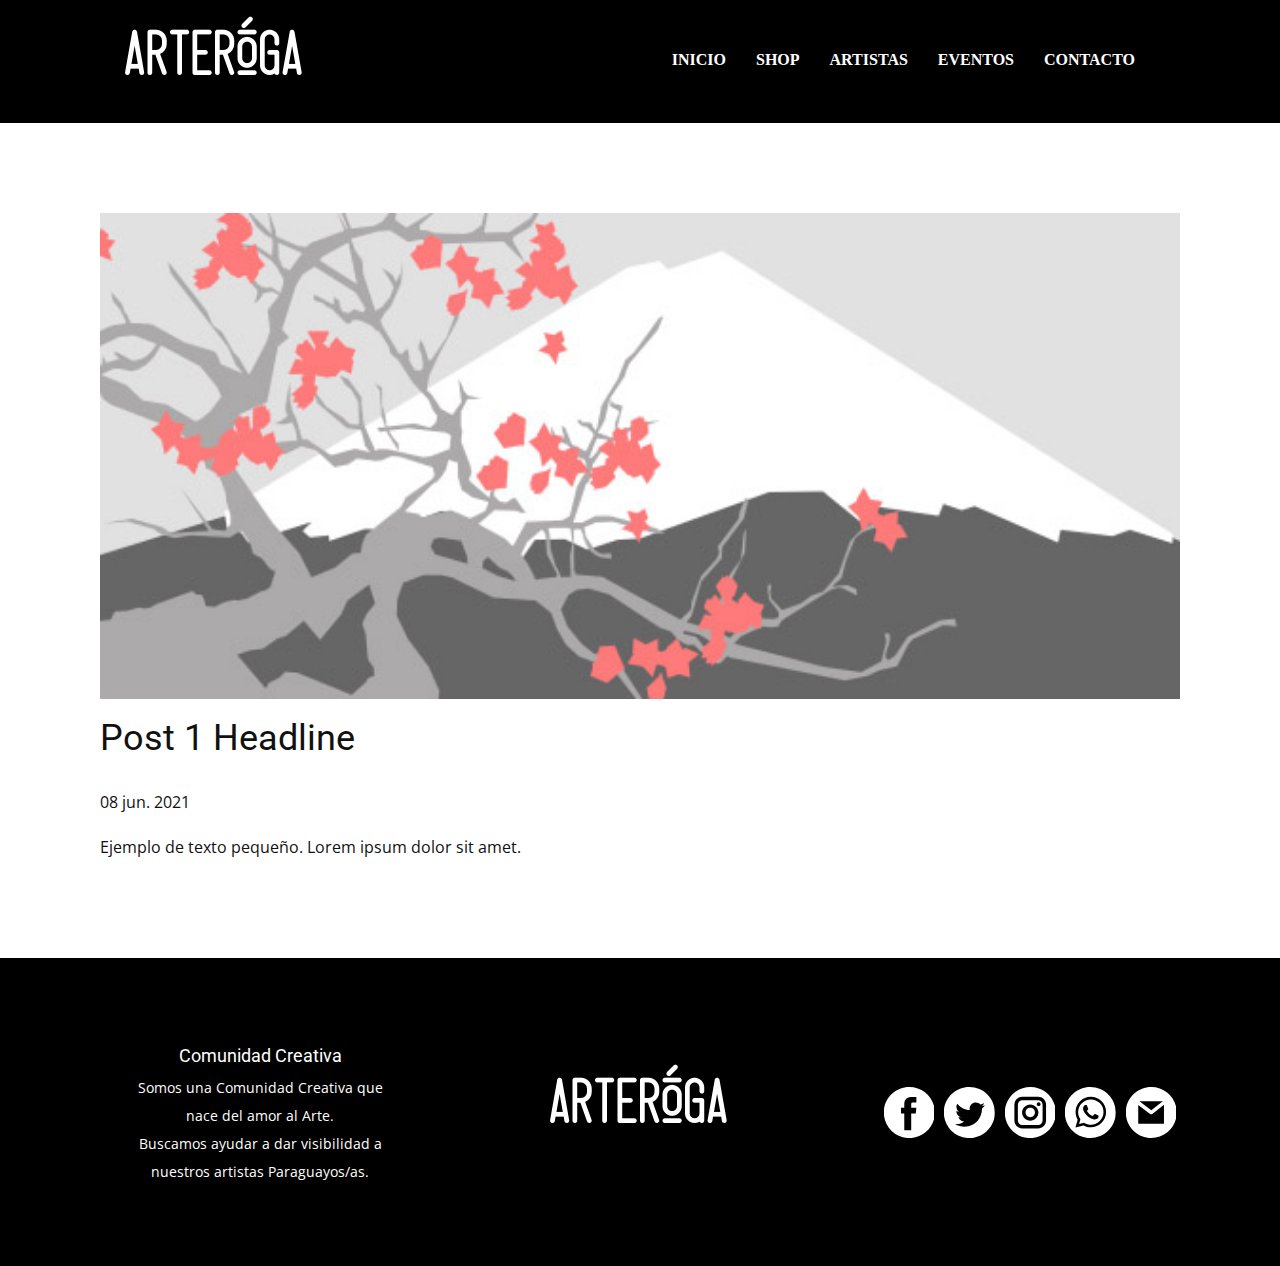
<file: blog/enviar.html>
<!doctype html>
<html style="font-size: 16px;"><head>
    <meta name="viewport" content="width=device-width, initial-scale=1.0">
    <meta charset="utf-8">
    <meta name="keywords" content="Post 1 Headline">
    <meta name="description" content="">
    <meta name="page_type" content="np-template-header-footer-from-plugin">
    <title>Post 1 Headline</title>
    <link rel="stylesheet" href="../nicepage.css" media="screen">
<link rel="stylesheet" href="../Post-Template.css" media="screen">
    <script class="u-script" type="text/javascript" src="../jquery.js" defer=""></script>
    <script class="u-script" type="text/javascript" src="../nicepage.js" defer=""></script>
    <meta name="generator" content="Nicepage 3.17.2, nicepage.com">
    <link id="u-theme-google-font" rel="stylesheet" href="https://fonts.googleapis.com/css?family=Roboto:100,100i,300,300i,400,400i,500,500i,700,700i,900,900i|Open+Sans:300,300i,400,400i,600,600i,700,700i,800,800i">
    
    
    <script type="application/ld+json">{
		"@context": "http://schema.org",
		"@type": "Organization",
		"name": "Arteroga",
		"logo": "images/ArterogaLogo.png",
		"sameAs": [
				"https://www.instagram.com/arteroga/",
				"https://wa.me/595985310909",
				"mailto:arteoga@gmail.com"
		]
}</script>
    <meta property="og:title" content="Post Template">
    <meta property="og:type" content="website">
    <meta name="theme-color" content="#478ac9">
  </head>
  <body class="u-body"><header class="u-align-center u-black u-clearfix u-header u-sticky u-header" id="sec-5d52"><div class="u-clearfix u-sheet u-sheet-1">
        <nav class="u-align-right u-menu u-menu-dropdown u-offcanvas u-menu-1" data-responsive-from="MD">
          <div class="menu-collapse u-custom-font u-font-georgia" style="font-size: 1rem; letter-spacing: 0px; font-weight: 700; text-transform: uppercase;">
            <a class="u-button-style u-custom-active-border-color u-custom-active-color u-custom-border u-custom-border-color u-custom-borders u-custom-color u-custom-hover-border-color u-custom-hover-color u-custom-left-right-menu-spacing u-custom-padding-bottom u-custom-text-active-color u-custom-text-color u-custom-text-hover-color u-custom-top-bottom-menu-spacing u-nav-link" href="#" style="font-size: calc(1em + 0.5px); color: rgb(255, 255, 255) !important; height: 19px;">
              <svg class="u-svg-link" preserveAspectRatio="xMidYMin slice" viewBox="0 0 224 224" style=""><use xmlns:xlink="http://www.w3.org/1999/xlink" xlink:href="#svg-6617"></use></svg>
              <svg class="u-svg-content" viewBox="0 0 224 224" x="0px" y="0px" id="svg-6617" style="enable-background:new 0 0 224 224;"><g transform="translate(0 -562.36)"><g><g><path d="M13.35,590.166h197.3c17.8,0.5,17.8-28.299,0-27.799H13.35C-4.45,561.866-4.45,590.666,13.35,590.166z"></path><path d="M210.65,660.464H13.35c-17.8-0.5-17.8,28.299,0,27.799h197.3C228.45,688.763,228.45,659.964,210.65,660.464z"></path><path d="M210.65,758.061H13.35c-17.8,0-17.8,28.299,0,28.299h197.3C228.45,786.36,228.45,758.061,210.65,758.061z"></path>
</g>
</g>
</g></svg>
            </a>
          </div>
          <div class="u-custom-menu u-nav-container">
            <ul class="u-custom-font u-font-georgia u-nav u-spacing-30 u-unstyled u-nav-1"><li class="u-nav-item"><a class="u-border-2 u-border-active-white u-border-hover-palette-5-light-2 u-border-no-left u-border-no-right u-border-no-top u-button-style u-nav-link u-text-active-white u-text-body-alt-color u-text-hover-grey-10" href="../index.html" style="padding: 10px 0px;">INICIO</a>
</li><li class="u-nav-item"><a class="u-border-2 u-border-active-white u-border-hover-palette-5-light-2 u-border-no-left u-border-no-right u-border-no-top u-button-style u-nav-link u-text-active-white u-text-body-alt-color u-text-hover-grey-10" href="../shop.html" style="padding: 10px 0px;">SHOP</a>
</li><li class="u-nav-item"><a class="u-border-2 u-border-active-white u-border-hover-palette-5-light-2 u-border-no-left u-border-no-right u-border-no-top u-button-style u-nav-link u-text-active-white u-text-body-alt-color u-text-hover-grey-10" href="../artistas.html" style="padding: 10px 0px;">ARTISTAS</a>
</li><li class="u-nav-item"><a class="u-border-2 u-border-active-white u-border-hover-palette-5-light-2 u-border-no-left u-border-no-right u-border-no-top u-button-style u-nav-link u-text-active-white u-text-body-alt-color u-text-hover-grey-10" href="../chris.html" style="padding: 10px 0px;">EVENTOS</a>
</li><li class="u-nav-item"><a class="u-border-2 u-border-active-white u-border-hover-palette-5-light-2 u-border-no-left u-border-no-right u-border-no-top u-button-style u-nav-link u-text-active-white u-text-body-alt-color u-text-hover-grey-10" href="../index.html#carousel_a550" data-page-id="67395508" style="padding: 10px 0px;">CONTACTO</a>
</li></ul>
          </div>
          <div class="u-custom-menu u-nav-container-collapse">
            <div class="u-align-center u-black u-container-style u-inner-container-layout u-opacity u-opacity-95 u-sidenav">
              <div class="u-sidenav-overflow">
                <div class="u-menu-close"></div>
                <ul class="u-align-center u-nav u-popupmenu-items u-unstyled u-nav-2"><li class="u-nav-item"><a class="u-button-style u-nav-link" href="../index.html" style="padding: 10px 0px;">INICIO</a>
</li><li class="u-nav-item"><a class="u-button-style u-nav-link" href="../shop.html" style="padding: 10px 0px;">SHOP</a>
</li><li class="u-nav-item"><a class="u-button-style u-nav-link" href="../artistas.html" style="padding: 10px 0px;">ARTISTAS</a>
</li><li class="u-nav-item"><a class="u-button-style u-nav-link" href="../chris.html" style="padding: 10px 0px;">EVENTOS</a>
</li><li class="u-nav-item"><a class="u-button-style u-nav-link" href="../index.html#carousel_a550" data-page-id="67395508" style="padding: 10px 0px;">CONTACTO</a>
</li></ul>
              </div>
            </div>
            <div class="u-black u-menu-overlay u-opacity u-opacity-70"></div>
          </div>
        </nav>
        <img class="u-align-center-xs u-align-left-lg u-align-left-md u-align-left-sm u-align-left-xl u-image u-image-default u-preserve-proportions u-image-1" src="../images/ArterogaLogo.png" alt="" data-image-width="250" data-image-height="100">
      </div></header>
    <section class="u-align-center u-clearfix u-section-1" id="sec-6f8f">
      <div class="u-clearfix u-sheet u-valign-middle-md u-valign-middle-sm u-valign-middle-xs u-sheet-1"><!--post_details--><!--post_details_options_json--><!--{"source":""}--><!--/post_details_options_json--><!--blog_post-->
        <div class="u-container-style u-expanded-width u-post-details u-post-details-1">
          <div class="u-container-layout u-valign-middle u-container-layout-1"><!--blog_post_image-->
            <img alt="" class="u-blog-control u-expanded-width u-image u-image-default u-image-1" src="[data-uri]"><!--/blog_post_image--><!--blog_post_header-->
            <h2 class="u-blog-control u-text u-text-1">Post 1 Headline</h2><!--/blog_post_header--><!--blog_post_metadata-->
            <div class="u-blog-control u-metadata u-metadata-1"><!--blog_post_metadata_date-->
              <span class="u-meta-date u-meta-icon">08 jun. 2021</span><!--/blog_post_metadata_date--><!--blog_post_metadata_category-->
              <!--/blog_post_metadata_category--><!--blog_post_metadata_comments-->
              <!--/blog_post_metadata_comments-->
            </div><!--/blog_post_metadata--><!--blog_post_content-->
            <div class="u-align-justify u-blog-control u-post-content u-text u-text-2 fr-view">
  Ejemplo de texto pequeño. Lorem ipsum dolor sit amet.
  </div><!--/blog_post_content-->
          </div>
        </div><!--/blog_post--><!--/post_details-->
      </div>
    </section>
    
    
    <footer class="u-black u-clearfix u-footer" id="sec-9560"><div class="u-clearfix u-sheet u-sheet-1">
        <div class="u-clearfix u-expanded-width u-gutter-30 u-layout-wrap u-layout-wrap-1">
          <div class="u-gutter-0 u-layout">
            <div class="u-layout-row">
              <div class="u-align-center-sm u-align-center-xs u-align-left-md u-align-left-xl u-container-style u-layout-cell u-left-cell u-size-20 u-size-20-md u-layout-cell-1">
                <div class="u-container-layout u-valign-middle u-container-layout-1"><!--position-->
                  <div data-position="" class="u-position u-position-1"><!--block-->
                    <div class="u-block">
                      <div class="u-block-container u-clearfix"><!--block_header-->
                        <h5 class="u-align-center u-block-header u-text u-text-1"><!--block_header_content--> Comunidad Creativa <!--/block_header_content--></h5><!--/block_header--><!--block_content-->
                        <div class="u-align-center u-block-content u-text u-text-2"><!--block_content_content-->Somos una Comunidad Creativa que nace del amor al Arte.<br>Buscamos ayudar a dar visibilidad a nuestros artistas Paraguayos/as.<!--/block_content_content-->
                        </div><!--/block_content-->
                      </div>
                    </div><!--/block-->
                  </div><!--/position-->
                </div>
              </div>
              <div class="u-align-center-sm u-align-right-md u-container-style u-layout-cell u-size-20 u-size-20-md u-layout-cell-2">
                <div class="u-container-layout u-container-layout-2">
                  <a href="https://nicepage.com" class="u-image u-logo u-image-1" data-image-width="250" data-image-height="100">
                    <img src="../images/ArterogaLogo.png" class="u-logo-image u-logo-image-1" data-image-width="250">
                  </a>
                </div>
              </div>
              <div class="u-align-center-sm u-align-center-xs u-align-left-lg u-align-left-md u-align-left-xl u-container-style u-layout-cell u-right-cell u-size-20 u-size-20-md u-layout-cell-3">
                <div class="u-container-layout u-valign-middle u-container-layout-3">
                  <div class="u-social-icons u-spacing-10 u-social-icons-1">
                    <a class="u-social-url" target="_blank" href=""><span class="u-icon u-icon-circle u-social-facebook u-social-icon u-icon-1"><svg class="u-svg-link" preserveAspectRatio="xMidYMin slice" viewBox="0 0 112 112" style=""><use xmlns:xlink="http://www.w3.org/1999/xlink" xlink:href="#svg-7b69"></use></svg><svg x="0px" y="0px" viewBox="0 0 112 112" id="svg-7b69" class="u-svg-content"><path d="M56.1,0C25.1,0,0,25.1,0,56.1c0,31,25.1,56.1,56.1,56.1c31,0,56.1-25.1,56.1-56.1C112.2,25.1,87.1,0,56.1,0z M71.6,34.3h-8.2c-1.3,0-3.2,0.7-3.2,3.5v7.6h11.3l-1.3,12.9h-10V95H45V58.3h-7.2V45.4H45v-8.3c0-6,2.8-15.3,15.3-15.3l11.2,0V34.3z "></path></svg></span>
                    </a>
                    <a class="u-social-url" target="_blank" href=""><span class="u-icon u-icon-circle u-social-icon u-social-twitter u-icon-2"><svg class="u-svg-link" preserveAspectRatio="xMidYMin slice" viewBox="0 0 112 112" style=""><use xmlns:xlink="http://www.w3.org/1999/xlink" xlink:href="#svg-4577"></use></svg><svg x="0px" y="0px" viewBox="0 0 112 112" id="svg-4577" class="u-svg-content"><path d="M56.1,0C25.1,0,0,25.1,0,56.1s25.1,56.1,56.1,56.1s56.1-25.1,56.1-56.1S87.1,0,56.1,0z M83.8,47.3 c0,0.6,0,1.2,0,1.7c0,17.7-13.5,38.2-38.2,38.2c-7.6,0-14.6-2.2-20.6-6c1,0.1,2.1,0.2,3.2,0.2c6.3,0,12.1-2.1,16.7-5.7 c-5.9-0.1-10.8-4-12.5-9.3c0.8,0.2,1.7,0.2,2.5,0.2c1.2,0,2.4-0.2,3.5-0.5c-6.1-1.2-10.8-6.7-10.8-13.1c0-0.1,0-0.1,0-0.2 c1.8,1,3.9,1.6,6.1,1.7c-3.6-2.4-6-6.5-6-11.2c0-2.5,0.7-4.8,1.8-6.7c6.6,8.1,16.5,13.5,27.6,14c-0.2-1-0.3-2-0.3-3.1 c0-7.4,6-13.4,13.4-13.4c3.9,0,7.3,1.6,9.8,4.2c3.1-0.6,5.9-1.7,8.5-3.3c-1,3.1-3.1,5.8-5.9,7.4c2.7-0.3,5.3-1,7.7-2.1 C88.7,43,86.4,45.4,83.8,47.3z"></path></svg></span>
                    </a>
                    <a class="u-social-url" target="_blank" href="https://www.instagram.com/arteroga/" title="Instagram"><span class="u-icon u-icon-circle u-social-icon u-social-instagram u-icon-3"><svg class="u-svg-link" preserveAspectRatio="xMidYMin slice" viewBox="0 0 112 112" style=""><use xmlns:xlink="http://www.w3.org/1999/xlink" xlink:href="#svg-e675"></use></svg><svg x="0px" y="0px" viewBox="0 0 112 112" id="svg-e675" class="u-svg-content"><path d="M56.1,0C25.1,0,0,25.1,0,56.1c0,31,25.1,56.1,56.1,56.1c31,0,56.1-25.1,56.1-56.1C112.2,25.1,87.1,0,56.1,0z M90.6,73.4c0,9.6-7.8,17.5-17.5,17.5H38.6c-9.6,0-17.5-7.9-17.5-17.6V38.8c0-9.6,7.8-17.5,17.5-17.5h34.5c9.6,0,17.5,7.8,17.5,17.5 V73.4z"></path><path d="M73.1,28.9H38.6c-5.4,0-9.9,4.4-9.9,9.9v34.5c0,5.4,4.4,9.9,9.9,9.9h34.5c5.4,0,9.9-4.4,9.9-9.9V38.8 C83,33.4,78.6,28.9,73.1,28.9z M55.9,74C46,74,38,66,38,56.1c0-9.9,8-17.9,17.9-17.9c9.9,0,17.9,8,17.9,17.9 C73.8,66,65.8,74,55.9,74z M74.3,41.9c-2.3,0-4.2-1.9-4.2-4.2s1.9-4.2,4.2-4.2c2.3,0,4.2,1.9,4.2,4.2S76.6,41.9,74.3,41.9z"></path><path d="M55.9,45.8c-5.7,0-10.4,4.6-10.3,10.3c0,5.7,4.6,10.3,10.3,10.3s10.3-4.6,10.3-10.3 C66.2,50.4,61.6,45.8,55.9,45.8z"></path></svg></span>
                    </a>
                    <a class="u-social-url" target="_blank" title="Whatsapp" href="https://wa.me/595985310909"><span class="u-icon u-icon-circle u-social-custom u-social-icon u-icon-4"><svg class="u-svg-link" preserveAspectRatio="xMidYMin slice" viewBox="0 0 512 512" style=""><use xmlns:xlink="http://www.w3.org/1999/xlink" xlink:href="#svg-cb7a"></use></svg><svg class="u-svg-content" viewBox="0 0 512 512" id="svg-cb7a"><path d="m256 0c-141.363281 0-256 114.636719-256 256s114.636719 256 256 256 256-114.636719 256-256-114.636719-256-256-256zm5.425781 405.050781c-.003906 0 .003907 0 0 0h-.0625c-25.644531-.011719-50.84375-6.441406-73.222656-18.644531l-81.222656 21.300781 21.738281-79.375c-13.410156-23.226562-20.464844-49.578125-20.453125-76.574219.035156-84.453124 68.769531-153.160156 153.222656-153.160156 40.984375.015625 79.457031 15.96875 108.382813 44.917969 28.929687 28.953125 44.851562 67.4375 44.835937 108.363281-.035156 84.457032-68.777343 153.171875-153.21875 153.171875zm0 0"></path><path d="m261.476562 124.46875c-70.246093 0-127.375 57.105469-127.40625 127.300781-.007812 24.054688 6.726563 47.480469 19.472657 67.75l3.027343 4.816407-12.867187 46.980468 48.199219-12.640625 4.652344 2.757813c19.550781 11.601562 41.964843 17.738281 64.816406 17.746094h.050781c70.191406 0 127.320313-57.109376 127.351563-127.308594.011718-34.019532-13.222657-66.003906-37.265626-90.066406-24.042968-24.0625-56.019531-37.324219-90.03125-37.335938zm74.90625 182.035156c-3.191406 8.9375-18.484374 17.097656-25.839843 18.199219-6.597657.984375-14.941407 1.394531-24.113281-1.515625-5.5625-1.765625-12.691407-4.121094-21.828126-8.0625-38.402343-16.578125-63.484374-55.234375-65.398437-57.789062-1.914063-2.554688-15.632813-20.753907-15.632813-39.59375 0-18.835938 9.890626-28.097657 13.398438-31.925782 3.511719-3.832031 7.660156-4.789062 10.210938-4.789062 2.550781 0 5.105468.023437 7.335937.132812 2.351563.117188 5.507813-.894531 8.613281 6.570313 3.191406 7.664062 10.847656 26.5 11.804688 28.414062.957031 1.917969 1.59375 4.152344.320312 6.707031-1.277344 2.554688-5.519531 8.066407-9.570312 13.089844-1.699219 2.105469-3.914063 3.980469-1.679688 7.8125 2.230469 3.828125 9.917969 16.363282 21.296875 26.511719 14.625 13.039063 26.960938 17.078125 30.789063 18.996094 3.824218 1.914062 6.058594 1.59375 8.292968-.957031 2.230469-2.554688 9.570313-11.175782 12.121094-15.007813 2.550782-3.832031 5.105469-3.191406 8.613282-1.914063 3.511718 1.273438 22.332031 10.535157 26.160156 12.449219 3.828125 1.917969 6.378906 2.875 7.335937 4.472657.960938 1.597656.960938 9.257812-2.230469 18.199218zm0 0"></path></svg></span>
                    </a>
                    <a class="u-social-url" target="_blank" title="Mail" href="../mailto:arteoga@gmail.com"><span class="u-icon u-icon-circle u-social-custom u-social-icon u-icon-5"><svg class="u-svg-link" preserveAspectRatio="xMidYMin slice" viewBox="0 0 216 216" style=""><use xmlns:xlink="http://www.w3.org/1999/xlink" xlink:href="#svg-5a30"></use></svg><svg class="u-svg-content" viewBox="0 0 216 216" x="0px" y="0px" id="svg-5a30" style="enable-background:new 0 0 216 216;"><path d="M108,0C48.353,0,0,48.353,0,108s48.353,108,108,108s108-48.353,108-108S167.647,0,108,0z M156.657,60L107.96,98.498  L57.679,60H156.657z M161.667,156h-109V76.259l50.244,38.11c1.347,1.03,3.34,1.545,4.947,1.545c1.645,0,3.073-0.54,4.435-1.616  l49.374-39.276V156z"></path></svg></span>
                    </a>
                  </div>
                </div>
              </div>
            </div>
          </div>
        </div>
      </div></footer>
  
</body></html>
</file>
